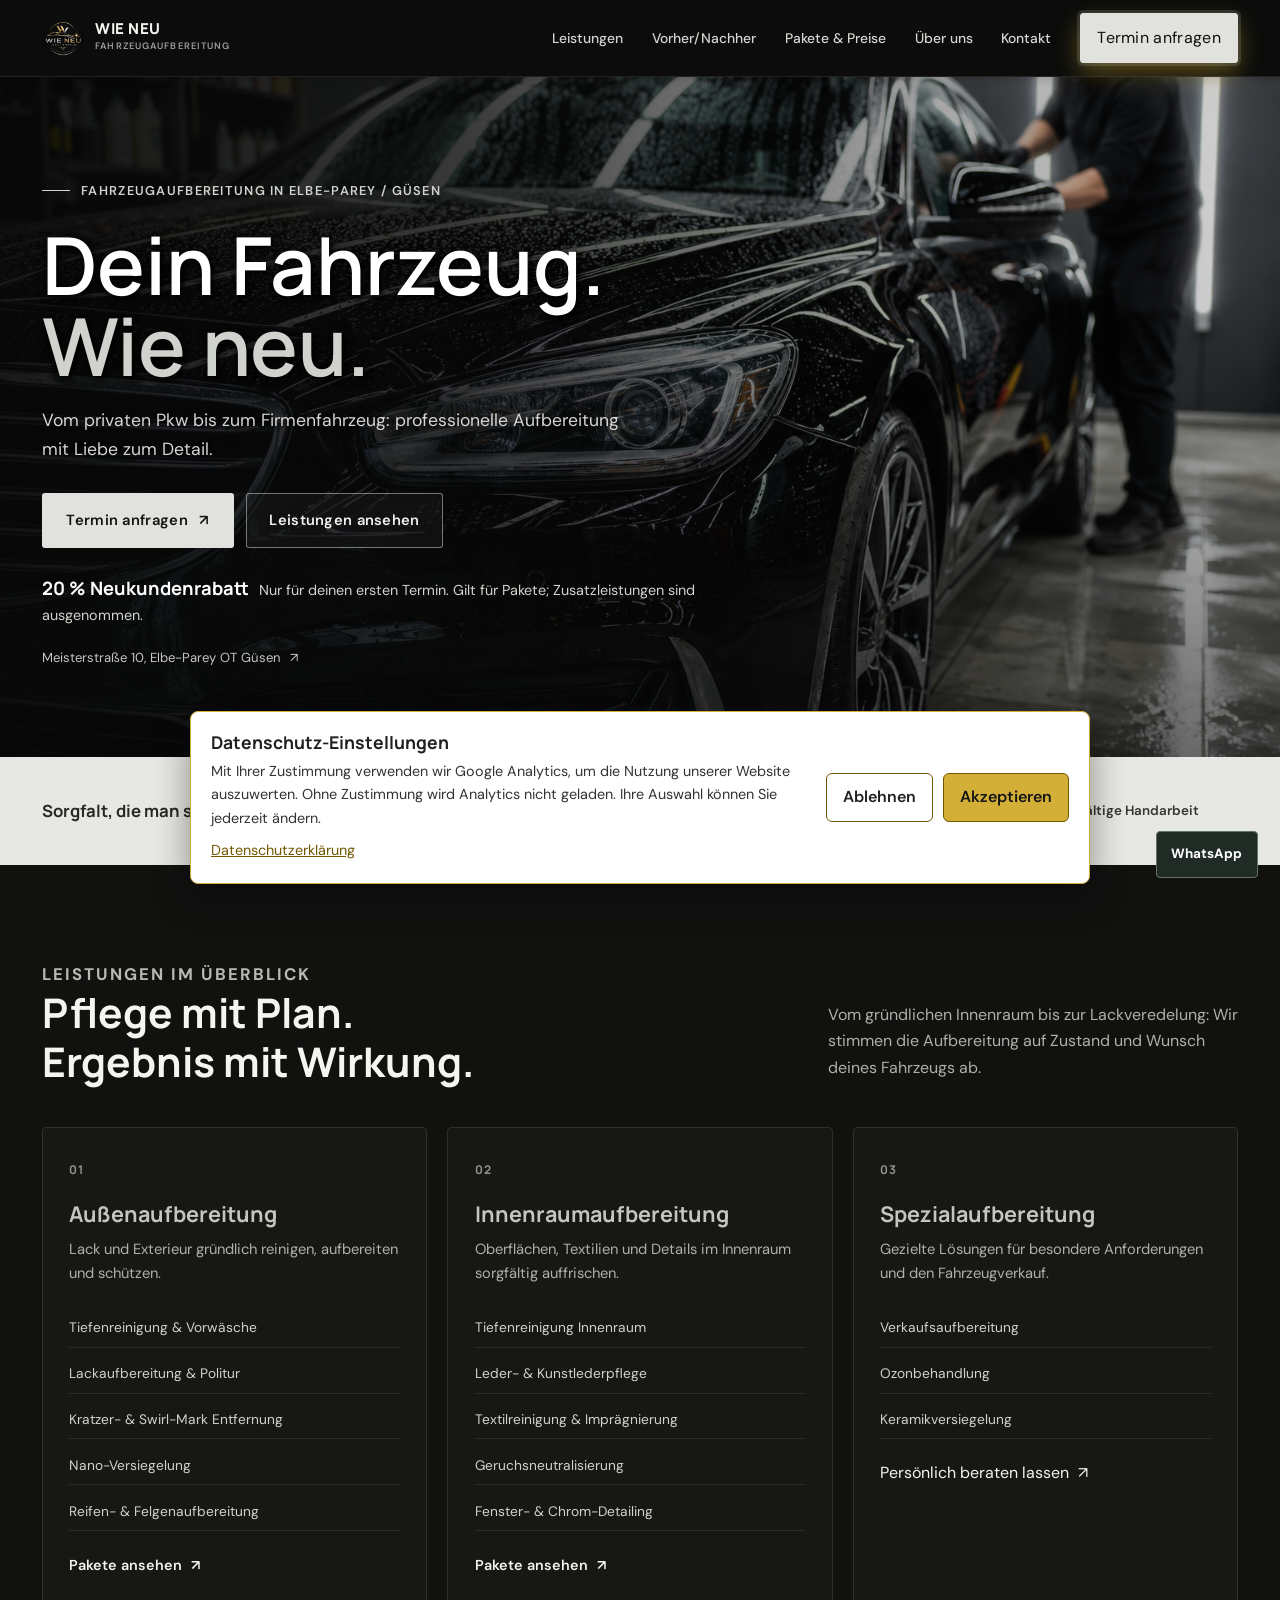
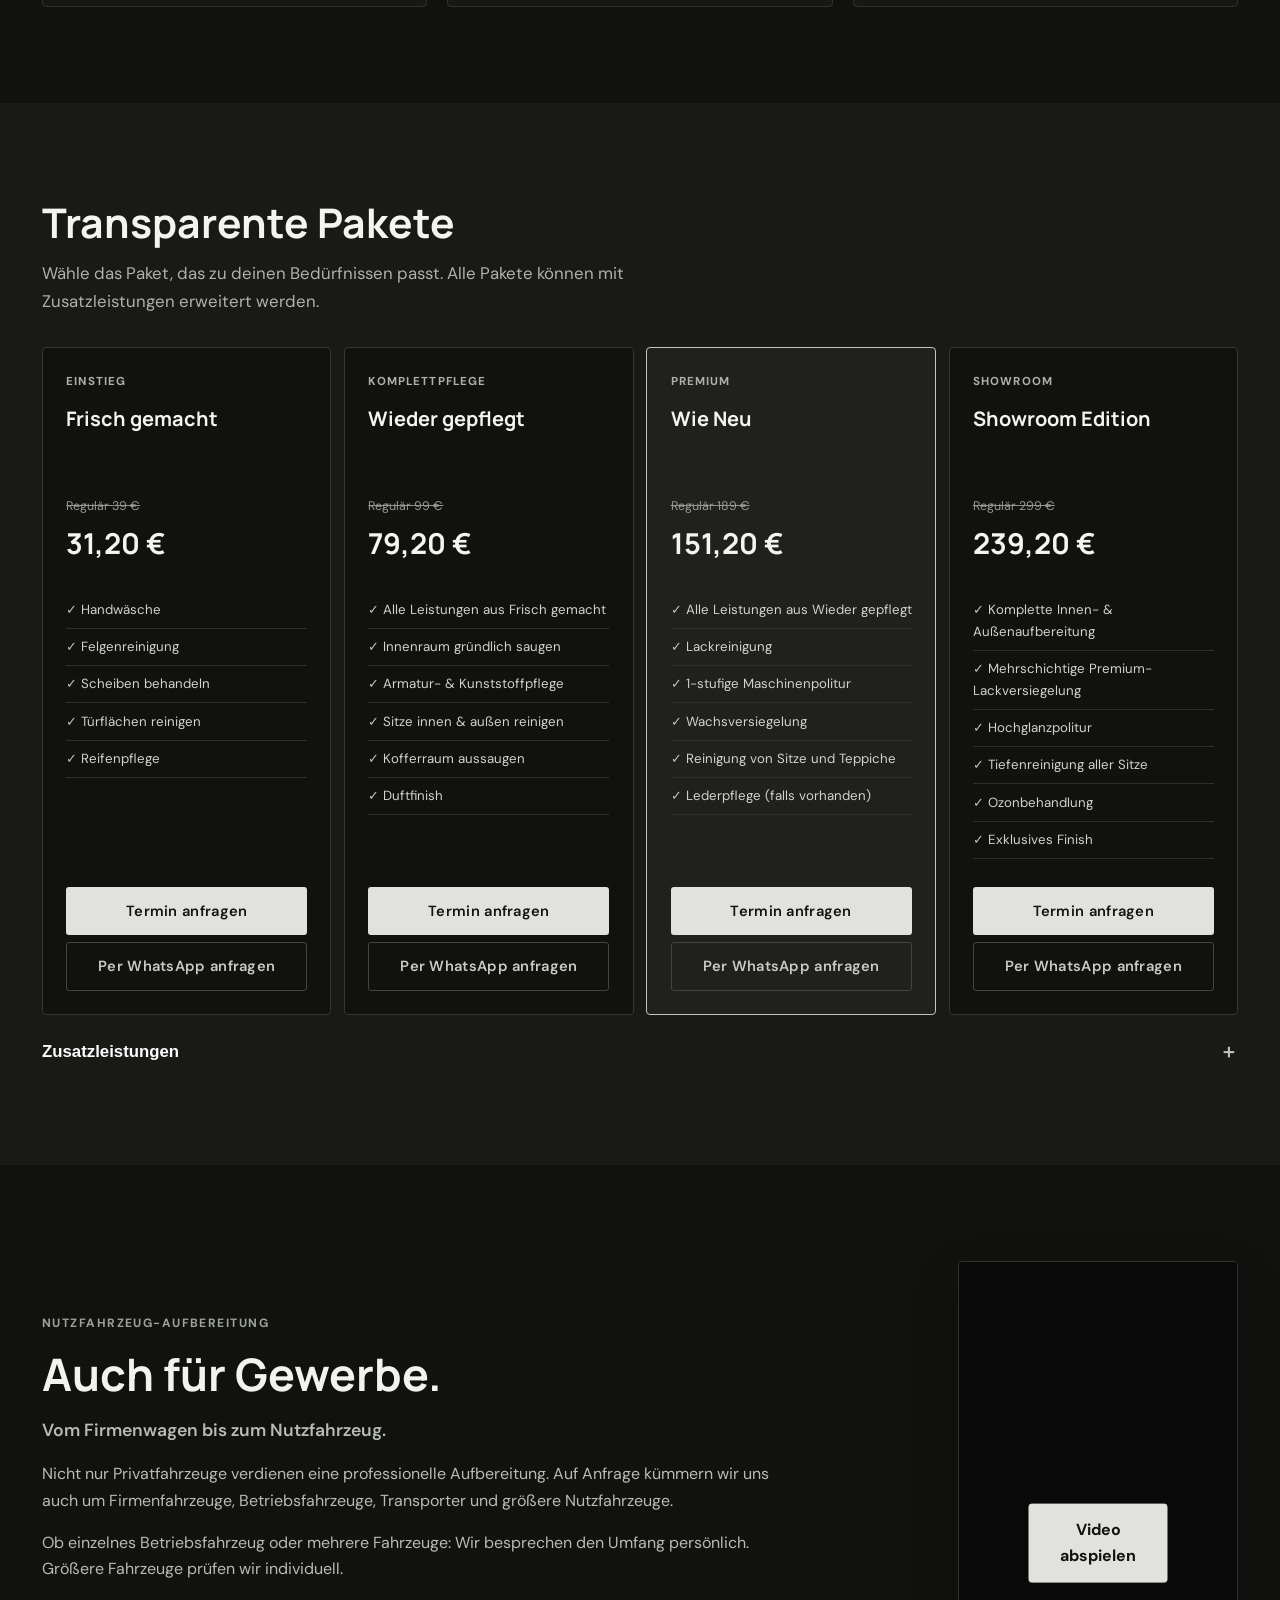
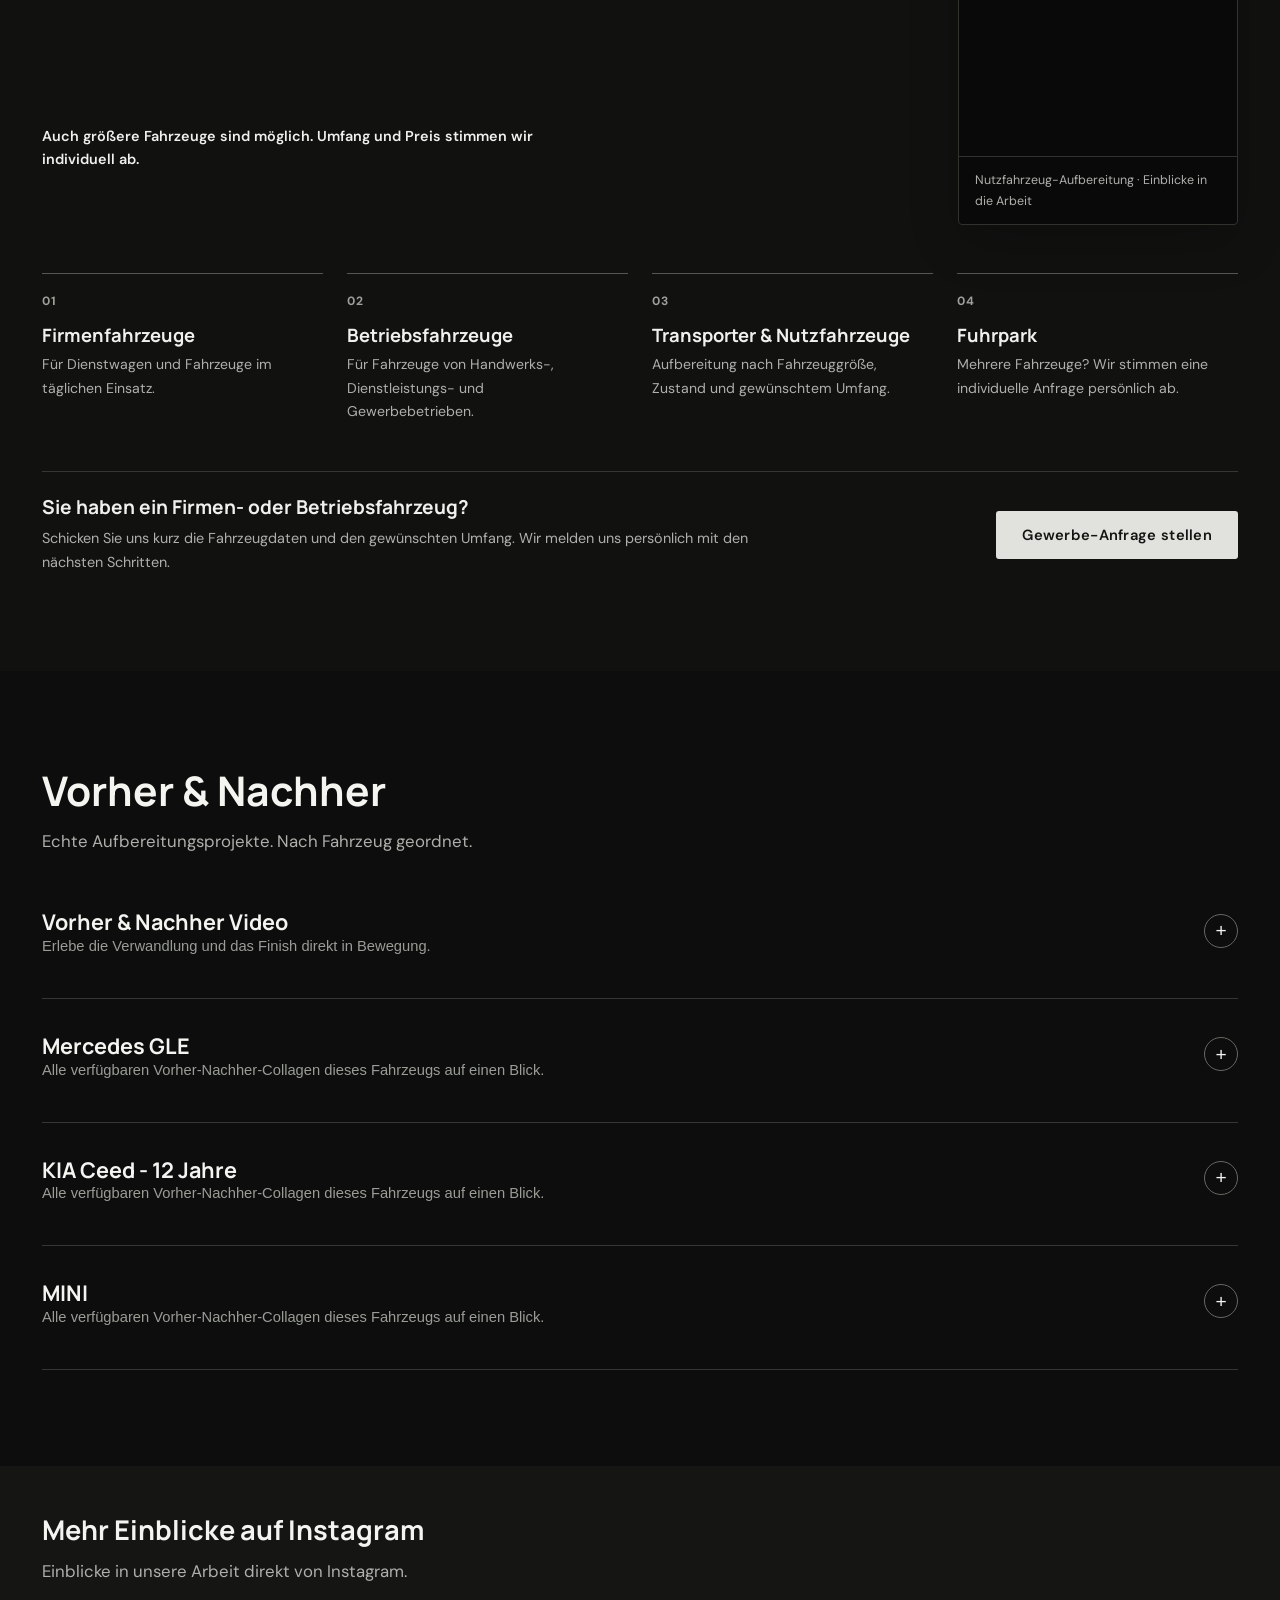
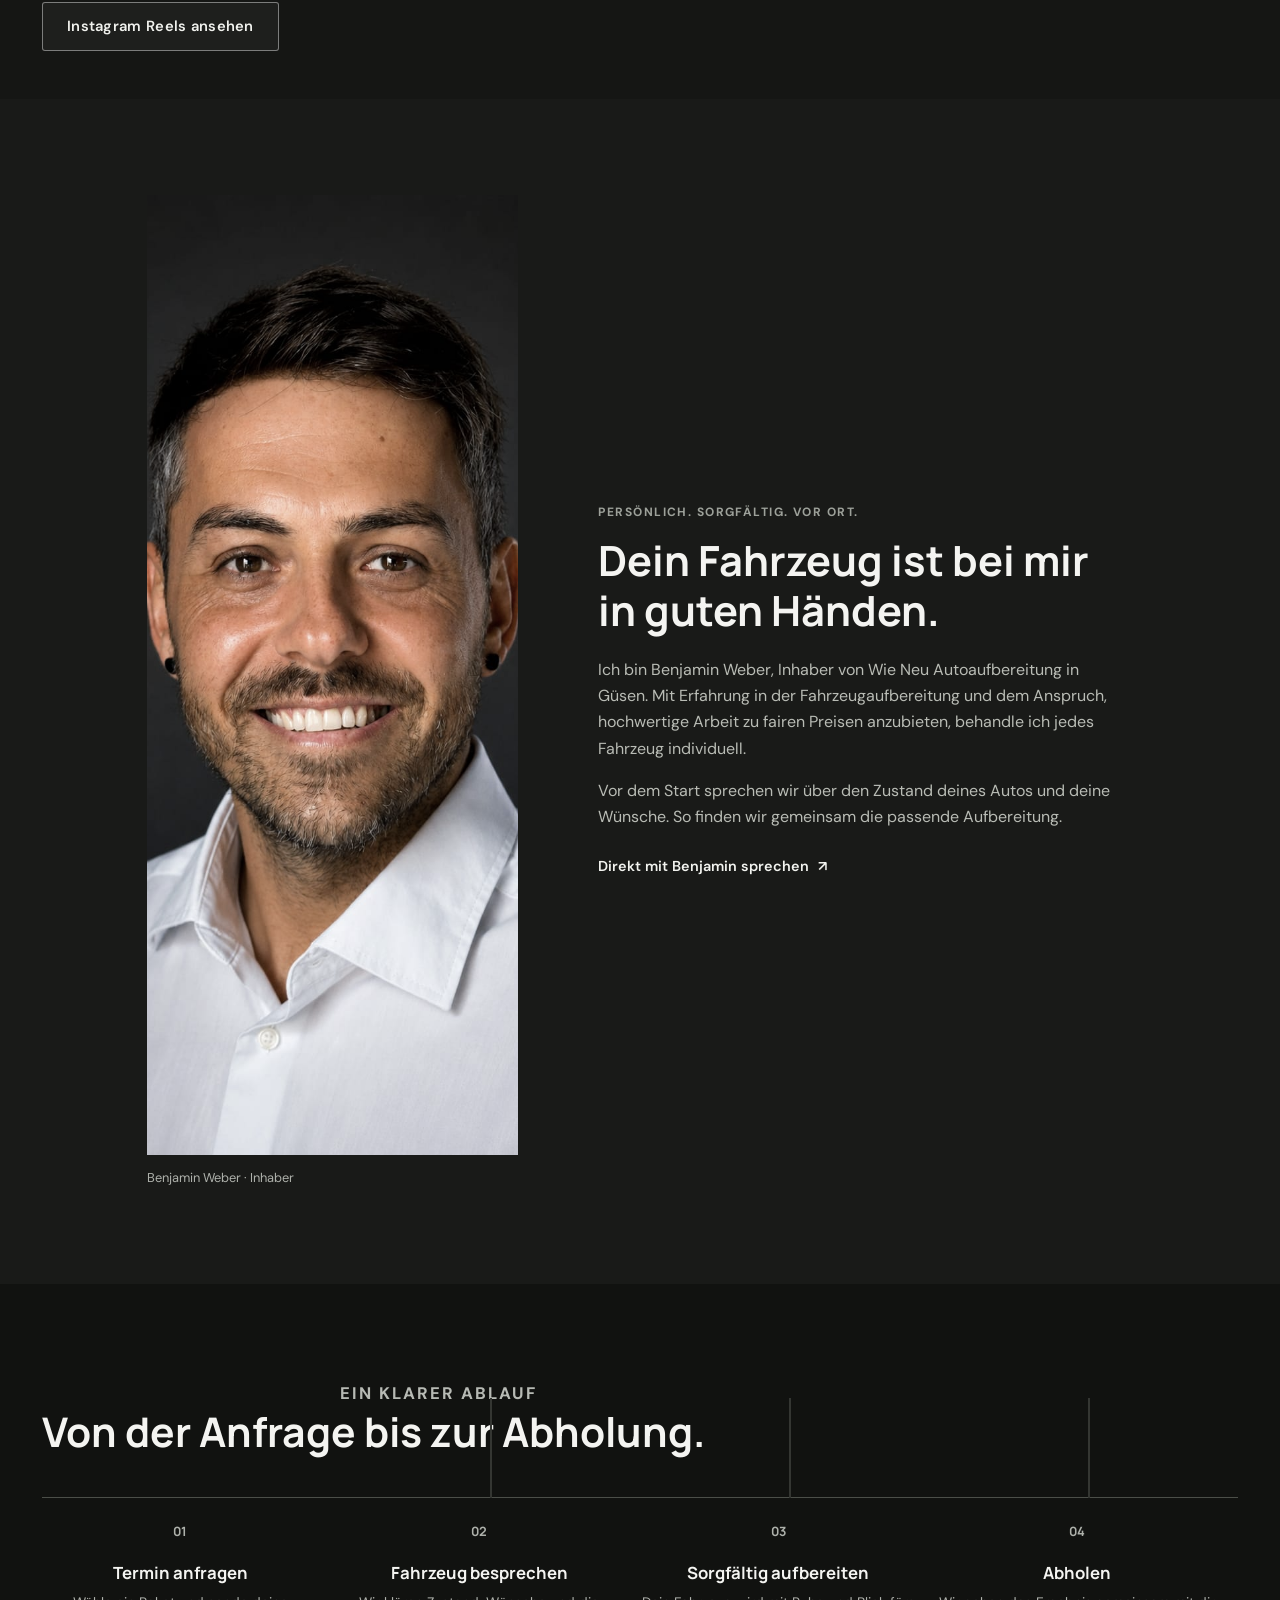
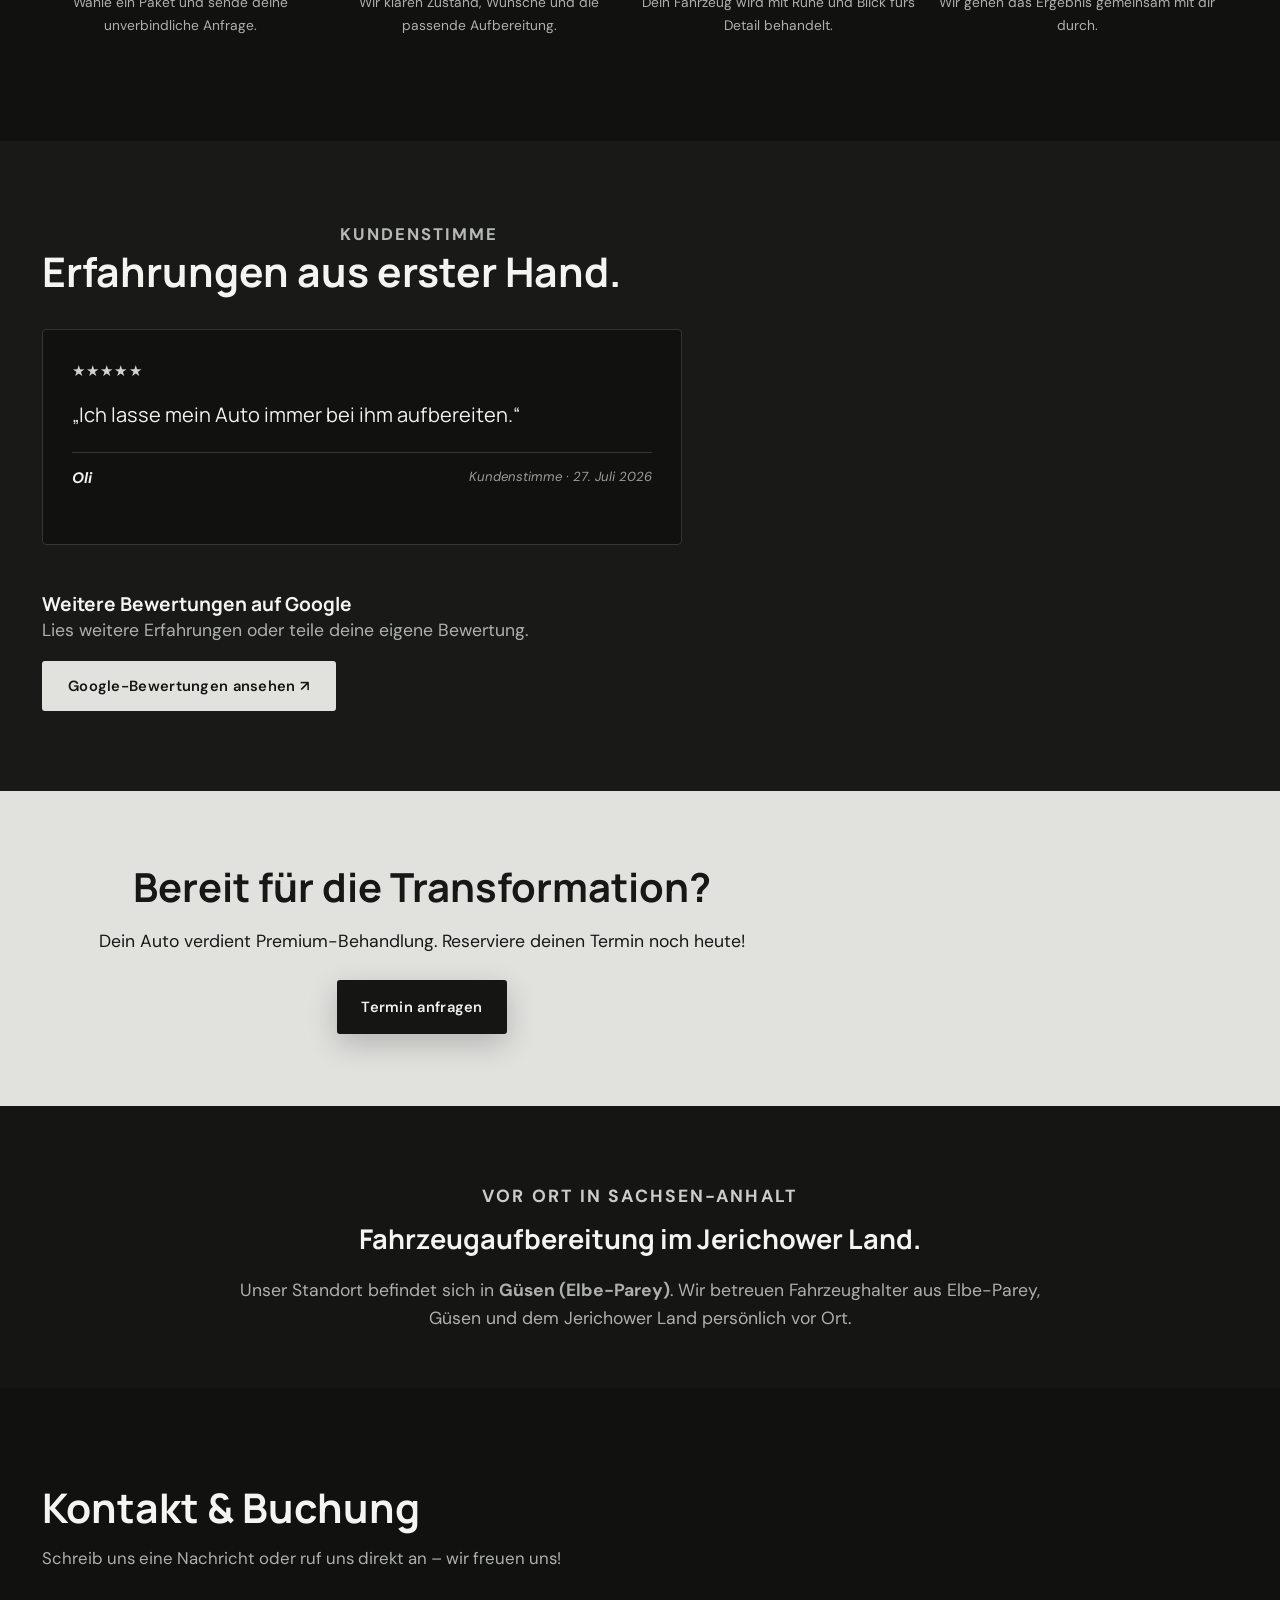
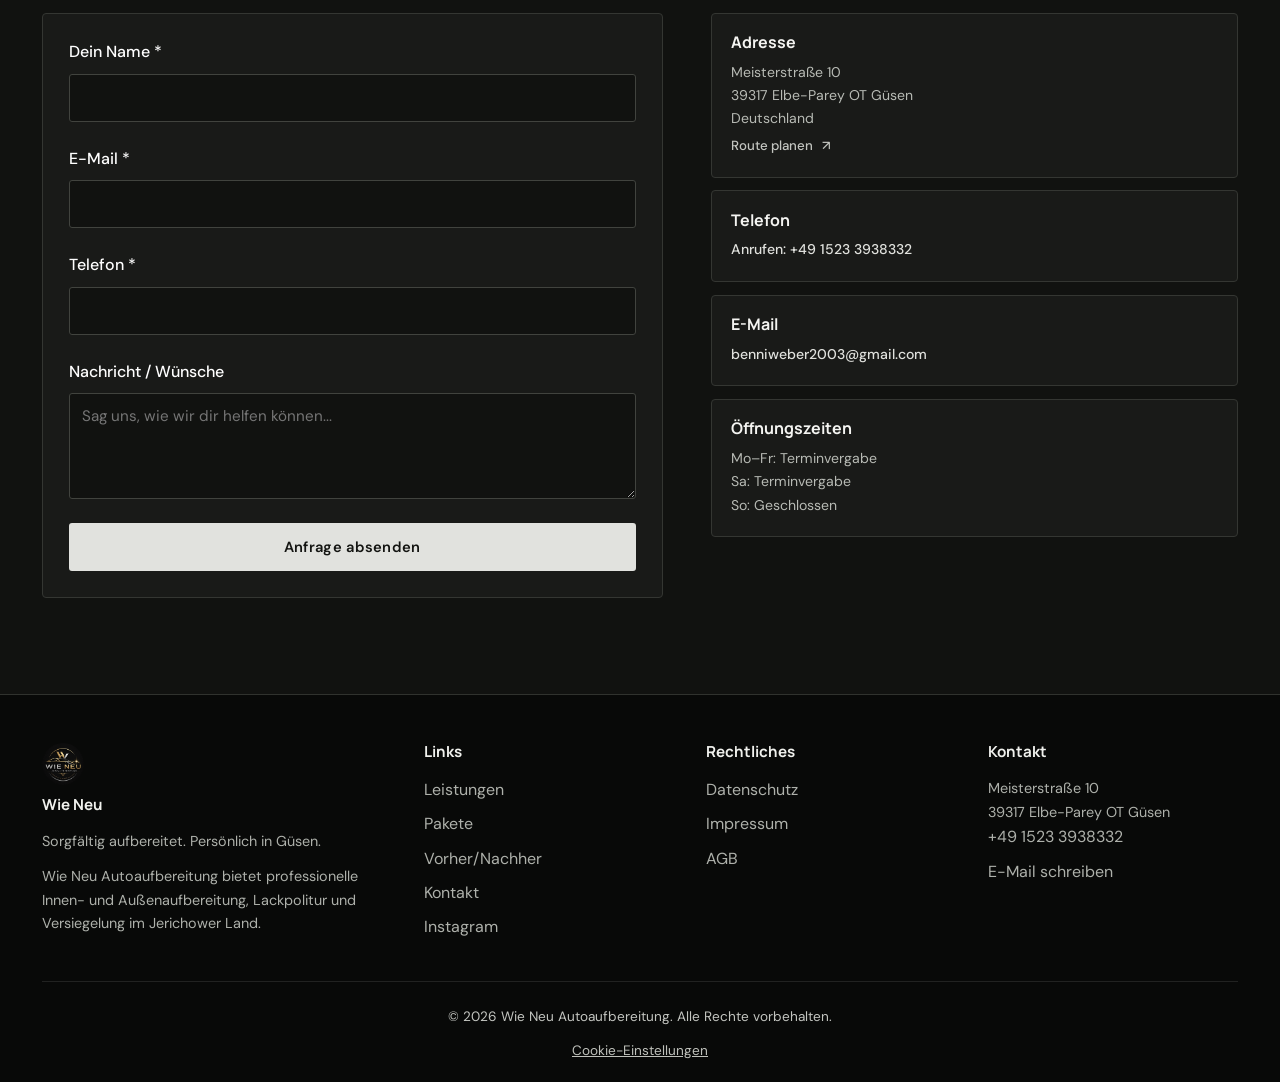
<file: index.html>
<!DOCTYPE html>
<html lang="de">
<head>
  <meta charset="utf-8" />
  <meta name="viewport" content="width=device-width, initial-scale=1" />
  <title>Autoaufbereitung Elbe-Parey & Güsen | Wie Neu</title>
  <meta name="description" content="Fahrzeugaufbereitung in Elbe-Parey OT Güsen: Innen- und Außenpflege für Pkw sowie individuelle Aufbereitung von Firmenfahrzeugen, Transportern und Nutzfahrzeugen." />
  <link rel="icon" type="image/png" sizes="1024x1024" href="/assets/logo.png" />
  <link rel="canonical" href="https://www.wieneu-aufbereitung.de/" />
  <meta property="og:title" content="Wie Neu Autoaufbereitung | Dein Fahrzeug. Wie neu." />
  <meta property="og:description" content="Premium-Fahrzeugaufbereitung in Elbe-Parey OT Güsen. Entdecke Pakete, echte Ergebnisse und vereinbare deinen Termin." />
  <meta property="og:url" content="https://www.wieneu-aufbereitung.de/" />
  <meta property="og:image" content="https://www.wieneu-aufbereitung.de/assets/hero-bg.jpg" />
  <meta name="theme-color" content="#111210" />
  <script type="application/ld+json">
    {
      "@context": "https://schema.org",
      "@type": "LocalBusiness",
      "name": "Wie Neu Autoaufbereitung",
      "url": "https://www.wieneu-aufbereitung.de/",
      "image": "https://www.wieneu-aufbereitung.de/assets/hero-bg.jpg",
      "email": "benniweber2003@gmail.com",
      "telephone": "+49 1523 3938332",
      "sameAs": ["https://www.instagram.com/autoaufbereitung_wie_neu/"],
      "address": {
        "@type": "PostalAddress",
        "streetAddress": "Meisterstraße 10",
        "postalCode": "39317",
        "addressLocality": "Elbe-Parey OT Güsen",
        "addressCountry": "DE"
      },
      "areaServed": ["Elbe-Parey", "Güsen", "Jerichower Land"]
    }
  </script>
  <link rel="preconnect" href="https://fonts.googleapis.com">
  <link rel="preconnect" href="https://fonts.gstatic.com" crossorigin>
  <link href="https://fonts.googleapis.com/css2?family=DM+Sans:wght@400;500;600;700&family=Manrope:wght@400;500;600;700;800&display=swap" rel="stylesheet">
  <link rel="preload" as="image" href="assets/hero-bg.jpg" fetchpriority="high">
  <link rel="stylesheet" href="css/styles.css?v=2026100210">
</head>
<body>
  <header class="site-header" id="header">
    <div class="container header-inner">
      <a class="brand" href="#">
        <img src="assets/logo.png" alt="Wie Neu Autoaufbereitung" class="logo">
        <span class="brand-text"><strong>WIE NEU</strong><small>FAHRZEUGAUFBEREITUNG</small></span>
      </a>
      <button class="nav-toggle" id="navToggle" aria-label="Menü öffnen" aria-expanded="false"><span></span><span></span></button>
      <nav class="site-nav" id="siteNav">
        <ul>
          <li><a href="#services">Leistungen</a></li>
          <li><a href="#gallery">Vorher/Nachher</a></li>
          <li><a href="#packages">Pakete & Preise</a></li>
          <li><a href="#team">Über uns</a></li>
          <li><a href="#contact">Kontakt</a></li>
          <li><button class="btn btn-primary nav-cta" data-modal="bookingModal">Termin anfragen</button></li>
        </ul>
      </nav>
    </div>
  </header>

  <main>
    <section class="hero" id="hero">
      <div class="hero-shade" aria-hidden="true"></div>
      <div class="container hero-container">
        <div class="hero-content">
          <p class="hero-kicker"><span></span> Fahrzeugaufbereitung in Elbe-Parey / Güsen</p>
          <h1 class="hero-title">Dein Fahrzeug.<br><em>Wie neu.</em></h1>
          <p class="hero-subtitle">Vom privaten Pkw bis zum Firmenfahrzeug: professionelle Aufbereitung mit Liebe zum Detail.</p>
          <div class="hero-ctas">
            <button class="btn btn-primary btn-large" data-modal="bookingModal">Termin anfragen <span aria-hidden="true">↗</span></button>
            <a class="btn btn-outline btn-large" href="#services">Leistungen ansehen</a>
          </div>
          <p class="hero-offer"><strong>20 % Neukundenrabatt</strong> Nur für deinen ersten Termin. Gilt für Pakete; Zusatzleistungen sind ausgenommen.</p>
          <a class="hero-location" href="https://maps.google.com/?q=Meisterstra%C3%9Fe+10%2C+39317+Elbe-Parey+OT+G%C3%BCsen" target="_blank" rel="noopener noreferrer">Meisterstraße 10, Elbe-Parey OT Güsen <span aria-hidden="true">↗</span></a>
        </div>
      </div>
    </section>

    <section class="why-section" id="why">
      <div class="container trust-strip">
        <p class="trust-intro">Sorgfalt, die man sieht.</p>
        <div class="trust-item"><span>01</span><strong>Premium-Qualität</strong></div>
        <div class="trust-item"><span>02</span><strong>Persönliche Beratung</strong></div>
        <div class="trust-item"><span>03</span><strong>Transparente Preise</strong></div>
        <div class="trust-item"><span>04</span><strong>Sorgfältige Handarbeit</strong></div>
      </div>
    </section>

    <section class="services-section" id="services">
      <div class="container">
        <div class="section-heading-row">
          <div class="section-header">
            <p class="eyebrow">Leistungen im Überblick</p>
            <h2>Pflege mit Plan.<br>Ergebnis mit Wirkung.</h2>
          </div>
          <p class="section-intro">Vom gründlichen Innenraum bis zur Lackveredelung: Wir stimmen die Aufbereitung auf Zustand und Wunsch deines Fahrzeugs ab.</p>
        </div>
        <div class="services-grid">
          <article class="service-card">
            <div class="service-copy">
              <span class="service-index">01</span>
              <h3>Außenaufbereitung</h3>
              <p>Lack und Exterieur gründlich reinigen, aufbereiten und schützen.</p>
              <ul class="service-list">
                <li>Tiefenreinigung & Vorwäsche</li>
                <li>Lackaufbereitung & Politur</li>
                <li>Kratzer- & Swirl-Mark Entfernung</li>
                <li>Nano-Versiegelung</li>
                <li>Reifen- & Felgenaufbereitung</li>
              </ul>
              <a class="text-link" href="#packages">Pakete ansehen <span aria-hidden="true">↗</span></a>
            </div>
          </article>
          <article class="service-card">
            <div class="service-copy">
              <span class="service-index">02</span>
              <h3>Innenraumaufbereitung</h3>
              <p>Oberflächen, Textilien und Details im Innenraum sorgfältig auffrischen.</p>
              <ul class="service-list">
                <li>Tiefenreinigung Innenraum</li>
                <li>Leder- & Kunstlederpflege</li>
                <li>Textilreinigung & Imprägnierung</li>
                <li>Geruchsneutralisierung</li>
                <li>Fenster- & Chrom-Detailing</li>
              </ul>
              <a class="text-link" href="#packages">Pakete ansehen <span aria-hidden="true">↗</span></a>
            </div>
          </article>
          <article class="service-card">
            <div class="service-copy">
              <span class="service-index">03</span>
              <h3>Spezialaufbereitung</h3>
              <p>Gezielte Lösungen für besondere Anforderungen und den Fahrzeugverkauf.</p>
              <ul class="service-list">
                <li>Verkaufsaufbereitung</li>
                <li>Ozonbehandlung</li>
                <li>Keramikversiegelung</li>
              </ul>
              <button class="text-link text-button" type="button" data-modal="bookingModal">Persönlich beraten lassen <span aria-hidden="true">↗</span></button>
            </div>
          </article>
        </div>
      </div>
    </section>

    <section class="team-section" id="team">
      <div class="container">
        <div class="owner-portrait">
          <img src="assets/Benni.webp" alt="Benjamin Weber, Inhaber von Wie Neu Autoaufbereitung" loading="lazy" width="720" height="960">
          <span>Benjamin Weber · Inhaber</span>
        </div>
        <div class="owner-copy">
          <p class="eyebrow">Persönlich. Sorgfältig. Vor Ort.</p>
          <h2>Dein Fahrzeug ist bei mir in guten Händen.</h2>
          <p>Ich bin Benjamin Weber, Inhaber von Wie Neu Autoaufbereitung in Güsen. Mit Erfahrung in der Fahrzeugaufbereitung und dem Anspruch, hochwertige Arbeit zu fairen Preisen anzubieten, behandle ich jedes Fahrzeug individuell.</p>
          <p>Vor dem Start sprechen wir über den Zustand deines Autos und deine Wünsche. So finden wir gemeinsam die passende Aufbereitung.</p>
          <a class="text-link" href="tel:+4915233938332">Direkt mit Benjamin sprechen <span aria-hidden="true">↗</span></a>
        </div>
      </div>
    </section>

    <!-- PACKAGES SECTION -->
    <section class="packages-section" id="packages">
      <div class="container">
        <div class="section-header">
          <h2>Transparente Pakete</h2>
          <p>Wähle das Paket, das zu deinen Bedürfnissen passt. Alle Pakete können mit Zusatzleistungen erweitert werden.</p>
        </div>
        <div class="packages-grid">
          <div class="package-card" data-package="fresh">
            <div class="package-label">Einstieg</div>
            <h3>Frisch gemacht</h3>
            <div class="package-price">
              <div class="price-original">Regulär <span data-original-package-price="fresh"></span></div>
              <span class="price" data-package-price="fresh"></span>
            </div>
            <ul class="package-features">
              <li>✓ Handwäsche</li>
              <li>✓ Felgenreinigung</li>
              <li>✓ Scheiben behandeln</li>
              <li>✓ Türflächen reinigen</li>
              <li>✓ Reifenpflege</li>
            </ul>
            <button class="btn btn-primary" data-modal="bookingModal" data-select-package="fresh">Termin anfragen</button>
            <a class="btn btn-whatsapp" href="#" data-whatsapp-package="fresh">Per WhatsApp anfragen</a>
          </div>
          <div class="package-card" data-package="care">
            <div class="package-label">Komplettpflege</div>
            <h3>Wieder gepflegt</h3>
            <div class="package-price">
              <div class="price-original">Regulär <span data-original-package-price="care"></span></div>
              <span class="price" data-package-price="care"></span>
            </div>
            <ul class="package-features">
              <li>✓ Alle Leistungen aus Frisch gemacht</li>
              <li>✓ Innenraum gründlich saugen</li>
              <li>✓ Armatur- & Kunststoffpflege</li>
              <li>✓ Sitze innen & außen reinigen</li>
              <li>✓ Kofferraum aussaugen</li>
              <li>✓ Duftfinish</li>
            </ul>
            <button class="btn btn-primary" data-modal="bookingModal" data-select-package="care">Termin anfragen</button>
            <a class="btn btn-whatsapp" href="#" data-whatsapp-package="care">Per WhatsApp anfragen</a>
          </div>
          <div class="package-card featured" data-package="wikeneu">
            <div class="package-label">Premium</div>
            <h3>Wie Neu</h3>
            <div class="package-price">
              <div class="price-original">Regulär <span data-original-package-price="wikeneu"></span></div>
              <span class="price" data-package-price="wikeneu"></span>
            </div>
            <ul class="package-features">
              <li>✓ Alle Leistungen aus Wieder gepflegt</li>
              <li>✓ Lackreinigung</li>
              <li>✓ 1-stufige Maschinenpolitur</li>
              <li>✓ Wachsversiegelung</li>
              <li>✓ Reinigung von Sitze und Teppiche</li>
              <li>✓ Lederpflege (falls vorhanden)</li>
            </ul>
            <button class="btn btn-primary" data-modal="bookingModal" data-select-package="wikeneu">Termin anfragen</button>
            <a class="btn btn-whatsapp" href="#" data-whatsapp-package="wikeneu">Per WhatsApp anfragen</a>
          </div>
          <div class="package-card" data-package="showroom">
            <div class="package-label">Showroom</div>
            <h3>Showroom Edition</h3>
            <div class="package-price">
              <div class="price-original">Regulär <span data-original-package-price="showroom"></span></div>
              <span class="price" data-package-price="showroom"></span>
            </div>
            <ul class="package-features">
              <li>✓ Komplette Innen- & Außenaufbereitung</li>
              <li>✓ Mehrschichtige Premium-Lackversiegelung</li>
              <li>✓ Hochglanzpolitur</li>
              <li>✓ Tiefenreinigung aller Sitze</li>
              <li>✓ Ozonbehandlung</li>
              <li>✓ Exklusives Finish</li>
            </ul>
            <button class="btn btn-primary" data-modal="bookingModal" data-select-package="showroom">Termin anfragen</button>
            <a class="btn btn-whatsapp" href="#" data-whatsapp-package="showroom">Per WhatsApp anfragen</a>
          </div>
        </div>

        <!-- ADDITIONAL SERVICES -->
        <div class="additional-services">
          <button class="review-toggle services-toggle" type="button" aria-expanded="false" aria-controls="servicesPanel">
            <span>Zusatzleistungen</span>
            <span class="review-toggle-icon">＋</span>
          </button>
          <div class="review-form-panel services-panel" id="servicesPanel">
            <p class="additional-services-note">Diese Leistungen können zu jedem Paket hinzugefügt werden:</p>
            <div class="services-table-wrapper">
              <table class="services-table">
                <thead>
                  <tr>
                    <th>Zusatzleistung</th>
                    <th>Preis</th>
                  </tr>
                </thead>
                <tbody>
                  <tr>
                    <td>Tierhaarentfernung</td>
                    <td>ab <span data-extra-price="tierhaar"></span></td>
                  </tr>
                    <tr>
                      <td>Ozonbehandlung</td>
                      <td>ab <span data-extra-price="ozon"></span></td>
                  </tr>
                  <tr>
                    <td>Scheibenversiegelung</td>
                    <td>ab <span data-extra-price="scheibe"></span></td>
                  </tr>
                  <tr>
                    <td>Felgenversiegelung</td>
                    <td>ab <span data-extra-price="felge"></span></td>
                  </tr>
                  <tr>
                    <td>Insekten- & Baumharzentfernung</td>
                    <td>ab <span data-extra-price="insekt"></span></td>
                  </tr>
                  <tr>
                    <td>Keramikversiegelung</td>
                    <td>ab <span data-extra-price="keramik"></span></td>
                  </tr>
                  <tr>
                    <td>Lederreinigung & Lederpflege</td>
                    <td>ab <span data-extra-price="leder"></span></td>
                  </tr>
                  <tr>
                    <td>Kunststoff-Außenpflege</td>
                    <td>ab <span data-extra-price="kunststoff"></span></td>
                  </tr>
                </tbody>
              </table>
            </div>
          </div>
        </div>
      </div>
    </section>

    <section class="commercial-section" id="commercial">
      <div class="container">
        <div class="commercial-feature">
          <div class="commercial-copy">
            <p class="eyebrow">Nutzfahrzeug-Aufbereitung</p>
            <h2>Auch für Gewerbe.</h2>
            <p class="commercial-lede">Vom Firmenwagen bis zum Nutzfahrzeug.</p>
            <p>Nicht nur Privatfahrzeuge verdienen eine professionelle Aufbereitung. Auf Anfrage kümmern wir uns auch um Firmenfahrzeuge, Betriebsfahrzeuge, Transporter und größere Nutzfahrzeuge.</p>
            <p>Ob einzelnes Betriebsfahrzeug oder mehrere Fahrzeuge: Wir besprechen den Umfang persönlich. Größere Fahrzeuge prüfen wir individuell.</p>
          </div>
          <figure class="commercial-video-frame">
            <video class="commercial-video" id="businessVideo" playsinline muted preload="metadata" width="720" height="1280" disablepictureinpicture disableremoteplayback>
              <source src="assets/Betrieb.mp4" type="video/mp4">
              Dein Browser unterstützt dieses Video nicht.
            </video>
            <button class="commercial-video-toggle" id="businessVideoToggle" type="button" aria-controls="businessVideo" aria-label="Video abspielen">Video abspielen</button>
            <figcaption>Nutzfahrzeug-Aufbereitung · Einblicke in die Arbeit</figcaption>
          </figure>
          <p class="commercial-price">Auch größere Fahrzeuge sind möglich. Umfang und Preis stimmen wir individuell ab.</p>
        </div>
        <div class="commercial-services" aria-label="Angebot für Firmen- und Betriebsfahrzeuge">
          <article>
            <p class="eyebrow">01</p>
            <h3>Firmenfahrzeuge</h3>
            <p>Für Dienstwagen und Fahrzeuge im täglichen Einsatz.</p>
          </article>
          <article>
            <p class="eyebrow">02</p>
            <h3>Betriebsfahrzeuge</h3>
            <p>Für Fahrzeuge von Handwerks-, Dienstleistungs- und Gewerbebetrieben.</p>
          </article>
          <article>
            <p class="eyebrow">03</p>
            <h3>Transporter & Nutzfahrzeuge</h3>
            <p>Aufbereitung nach Fahrzeuggröße, Zustand und gewünschtem Umfang.</p>
          </article>
          <article>
            <p class="eyebrow">04</p>
            <h3>Fuhrpark</h3>
            <p>Mehrere Fahrzeuge? Wir stimmen eine individuelle Anfrage persönlich ab.</p>
          </article>
        </div>
        <div class="commercial-contact">
          <div>
            <h3>Sie haben ein Firmen- oder Betriebsfahrzeug?</h3>
            <p>Schicken Sie uns kurz die Fahrzeugdaten und den gewünschten Umfang. Wir melden uns persönlich mit den nächsten Schritten.</p>
          </div>
          <button class="btn btn-primary" type="button" data-modal="bookingModal" data-request-type="business">Gewerbe-Anfrage stellen</button>
        </div>
      </div>
    </section>

    <!-- PROCESS SECTION -->
    <section class="process-section">
      <div class="container">
        <div class="section-header">
          <p class="eyebrow">Ein klarer Ablauf</p>
          <h2>Von der Anfrage bis zur Abholung.</h2>
        </div>
        <div class="process-steps">
          <div class="step">
            <div class="step-number">01</div>
            <h3>Termin anfragen</h3>
            <p>Wähle ein Paket und sende deine unverbindliche Anfrage.</p>
          </div>
          <div class="step">
            <div class="step-number">02</div>
            <h3>Fahrzeug besprechen</h3>
            <p>Wir klären Zustand, Wünsche und die passende Aufbereitung.</p>
          </div>
          <div class="step">
            <div class="step-number">03</div>
            <h3>Sorgfältig aufbereiten</h3>
            <p>Dein Fahrzeug wird mit Ruhe und Blick fürs Detail behandelt.</p>
          </div>
          <div class="step">
            <div class="step-number">04</div>
            <h3>Abholen</h3>
            <p>Wir gehen das Ergebnis gemeinsam mit dir durch.</p>
          </div>
        </div>
      </div>
    </section>

    <!-- TESTIMONIALS SECTION -->
    <section class="testimonials-section">
      <div class="container">
        <div class="section-header">
          <p class="eyebrow">Kundenstimme</p>
          <h2>Erfahrungen aus erster Hand.</h2>
        </div>
        <div class="testimonials-grid" id="testimonials-grid">
          <article class="testimonial-card">
            <div class="review-stars" aria-label="5 von 5 Sternen">★★★★★</div>
            <blockquote>„Ich lasse mein Auto immer bei ihm aufbereiten.“</blockquote>
            <p class="review-attribution"><strong>Oli</strong><span>Kundenstimme · 27. Juli 2026</span></p>
          </article>
        </div>

        <!-- GOOGLE REVIEWS CTA -->
        <div class="google-reviews-cta">
          <div class="cta-content">
            <h3>Weitere Bewertungen auf Google</h3>
            <p>Lies weitere Erfahrungen oder teile deine eigene Bewertung.</p>
            <a href="https://www.google.com/maps/place/Wie+Neu+Autoaufbereitung/@52.3532918,11.9786676,17z/data=!4m8!3m7!1s0x47af4940effb05d1:0xa813f18ba90a04b7!8m2!3d52.3532886!4d11.9812425!9m1!1b1!16s%2Fg%2F11zd5_s06l?entry=ttu&g_ep=EgoyMDI2MDgxNi4wIKXMDSoASAFQAw%3D%3D" target="_blank" rel="noopener noreferrer" class="btn btn-primary">
              Google-Bewertungen ansehen <span aria-hidden="true">↗</span>
            </a>
          </div>
        </div>
      </div>
    </section>

    <!-- GALLERY SECTION -->
    <section class="gallery-section" id="gallery">
      <div class="container">
        <div class="section-header">
          <h2>Vorher & Nachher</h2>
          <p>Echte Aufbereitungsprojekte. Nach Fahrzeug geordnet.</p>
        </div>
        <div class="car-showcase-list" aria-label="Fahrzeug Referenzen">
          <article class="car-showcase" data-car="video-showcase">
            <button class="car-showcase-toggle" type="button" aria-expanded="false" aria-controls="carPanelVideo">
              <span class="car-showcase-toggle-text">
                <strong>Vorher & Nachher Video</strong>
                <small>Erlebe die Verwandlung und das Finish direkt in Bewegung.</small>
              </span>
              <span class="car-showcase-toggle-icon" aria-hidden="true">+</span>
            </button>
            <div class="car-showcase-panel" id="carPanelVideo">
              <div class="car-showcase-grid car-showcase-grid-video">
                <figure class="car-shot">
                  <div class="gallery-visual">
                    <video class="gallery-photo gallery-video" controls playsinline preload="metadata" poster="assets/hero-bg.jpg">
                      <source src="assets/Video1.mp4" type="video/mp4">
                      Dein Browser unterstützt dieses Video nicht.
                    </video>
                  </div>
                  <figcaption class="gallery-caption">
                    <h3>Ergebnis im Video</h3>
                    <p>Direkter Vorher- und Nachher-Effekt der professionellen Aufbereitung.</p>
                  </figcaption>
                </figure>
              </div>
            </div>
          </article>

          <article class="car-showcase" data-car="mercedes">
            <button class="car-showcase-toggle" type="button" aria-expanded="false" aria-controls="carPanelMercedes">
              <span class="car-showcase-toggle-text">
                <strong>Mercedes GLE</strong>
                <small>Alle verfügbaren Vorher-Nachher-Collagen dieses Fahrzeugs auf einen Blick.</small>
              </span>
              <span class="car-showcase-toggle-icon" aria-hidden="true">+</span>
            </button>
            <div class="car-showcase-panel" id="carPanelMercedes">
            <div class="car-showcase-grid">
              <figure class="car-shot">
              <div class="gallery-visual">
                <img class="gallery-photo" src="assets/Mercedes%20(1).jpg" alt="Mercedes Vorher und Nachher Collage 1" loading="lazy">
              </div>
              <figcaption class="gallery-caption">
                <h3>Hinten</h3>
                <p>Direkter Vergleich vor und nach der Aufbereitung.</p>
              </figcaption>
              </figure>

              <figure class="car-shot">
              <div class="gallery-visual">
                <img class="gallery-photo" src="assets/Mercedes%20(2).jpg" alt="Mercedes Vorher und Nachher Collage 2" loading="lazy">
              </div>
              <figcaption class="gallery-caption">
                <h3>Vorne</h3>
                <p>Direkter Vergleich vor und nach der Aufbereitung.</p>
              </figcaption>
              </figure>

              <figure class="car-shot">
              <div class="gallery-visual">
                <img class="gallery-photo" src="assets/Mercedes%20(3).jpg" alt="Mercedes Vorher und Nachher Collage 3" loading="lazy">
              </div>
              <figcaption class="gallery-caption">
                <h3>Textil</h3>
                <p>Direkter Vergleich vor und nach der Aufbereitung.</p>
              </figcaption>
              </figure>

              <figure class="car-shot">
              <div class="gallery-visual">
                <img class="gallery-photo" src="assets/Mercedes%20(4).jpg" alt="Mercedes Vorher und Nachher Collage 4" loading="lazy">
              </div>
              <figcaption class="gallery-caption">
                <h3>Rückbank</h3>
                <p>Direkter Vergleich vor und nach der Aufbereitung.</p>
              </figcaption>
              </figure>

              <figure class="car-shot">
              <div class="gallery-visual">
                <img class="gallery-photo" src="assets/Mercedes%20(5).jpg" alt="Mercedes Vorher und Nachher Collage 5" loading="lazy">
              </div>
              <figcaption class="gallery-caption">
                <h3>Fahrerseite</h3>
                <p>Direkter Vergleich vor und nach der Aufbereitung.</p>
              </figcaption>
              </figure>

              <figure class="car-shot">
              <div class="gallery-visual">
                <img class="gallery-photo" src="assets/Mercedes%20(6).jpg" alt="Mercedes Vorher und Nachher Collage 6" loading="lazy">
              </div>
              <figcaption class="gallery-caption">
                <h3>Kofferraum</h3>
                <p>Direkter Vergleich vor und nach der Aufbereitung.</p>
              </figcaption>
              </figure>
            </div>
            </div>
          </article>

          <article class="car-showcase" data-car="kia-ceed">
            <button class="car-showcase-toggle" type="button" aria-expanded="false" aria-controls="carPanelKiaCeed">
              <span class="car-showcase-toggle-text">
                <strong>KIA Ceed - 12 Jahre</strong>
                <small>Alle verfügbaren Vorher-Nachher-Collagen dieses Fahrzeugs auf einen Blick.</small>
              </span>
              <span class="car-showcase-toggle-icon" aria-hidden="true">+</span>
            </button>
            <div class="car-showcase-panel" id="carPanelKiaCeed">
            <div class="car-showcase-grid">
              <figure class="car-shot">
              <div class="gallery-visual">
                <img class="gallery-photo" src="assets/FOTO%201.webp" alt="KIA Ceed Vorher und Nachher Collage 1" loading="lazy">
              </div>
              <figcaption class="gallery-caption">
                <h3>Kofferraum</h3>
                <p>Direkter Vergleich vor und nach der Aufbereitung.</p>
              </figcaption>
              </figure>

              <figure class="car-shot">
              <div class="gallery-visual">
                <img class="gallery-photo" src="assets/FOTO%202.webp" alt="KIA Ceed Vorher und Nachher Collage 2" loading="lazy">
              </div>
              <figcaption class="gallery-caption">
                <h3>Textil</h3>
                <p>Sichtbarer Glanz und deutlich aufgefrischte Oberflächen.</p>
              </figcaption>
              </figure>

              <figure class="car-shot">
              <div class="gallery-visual">
                <img class="gallery-photo" src="assets/FOTO%203.webp" alt="KIA Ceed Vorher und Nachher Collage 3" loading="lazy">
              </div>
              <figcaption class="gallery-caption">
                <h3>Front</h3>
                <p>Vorher-Nachher in einer Aufnahme für den klaren Effektvergleich.</p>
              </figcaption>
              </figure>

              <figure class="car-shot">
              <div class="gallery-visual">
                <img class="gallery-photo" src="assets/FOTO%204.webp" alt="KIA Ceed Vorher und Nachher Collage 4" loading="lazy">
              </div>
              <figcaption class="gallery-caption">
                <h3>Fahrerseite</h3>
                <p>Ein weiteres Beispiel für professionelle Aufbereitung mit Premium-Finish.</p>
              </figcaption>
              </figure>
            </div>
            </div>
          </article>

          <article class="car-showcase" data-car="mini">
            <button class="car-showcase-toggle" type="button" aria-expanded="false" aria-controls="carPanelMini">
              <span class="car-showcase-toggle-text">
                <strong>MINI</strong>
                <small>Alle verfügbaren Vorher-Nachher-Collagen dieses Fahrzeugs auf einen Blick.</small>
              </span>
              <span class="car-showcase-toggle-icon" aria-hidden="true">+</span>
            </button>
            <div class="car-showcase-panel" id="carPanelMini">
            <div class="car-showcase-grid">
              <figure class="car-shot">
              <div class="gallery-visual">
                <img class="gallery-photo" src="assets/MINI%20(1).png" alt="MINI Vorher und Nachher Collage 1" loading="lazy">
              </div>
              <figcaption class="gallery-caption">
                <h3>Front</h3>
                <p>Direkter Vergleich vor und nach der Aufbereitung.</p>
              </figcaption>
              </figure>

              <figure class="car-shot">
              <div class="gallery-visual">
                <img class="gallery-photo" src="assets/MINI%20(2).png" alt="MINI Vorher und Nachher Collage 2" loading="lazy">
              </div>
              <figcaption class="gallery-caption">
                <h3>Seite</h3>
                <p>Direkter Vergleich vor und nach der Aufbereitung.</p>
              </figcaption>
              </figure>

              <figure class="car-shot">
              <div class="gallery-visual">
                <img class="gallery-photo" src="assets/MINI%20(3).png" alt="MINI Vorher und Nachher Collage 3" loading="lazy">
              </div>
              <figcaption class="gallery-caption">
                <h3>Heck</h3>
                <p>Direkter Vergleich vor und nach der Aufbereitung.</p>
              </figcaption>
              </figure>

              <figure class="car-shot">
              <div class="gallery-visual">
                <img class="gallery-photo" src="assets/MINI%20(4).png" alt="MINI Vorher und Nachher Collage 4" loading="lazy">
              </div>
              <figcaption class="gallery-caption">
                <h3>Innenraum</h3>
                <p>Direkter Vergleich vor und nach der Aufbereitung.</p>
              </figcaption>
              </figure>

              <figure class="car-shot">
              <div class="gallery-visual">
                <img class="gallery-photo" src="assets/MINI%20(5).png" alt="MINI Vorher und Nachher Collage 5" loading="lazy">
              </div>
              <figcaption class="gallery-caption">
                <h3>Innenraum</h3>
                <p>Direkter Vergleich vor und nach der Aufbereitung.</p>
              </figcaption>
              </figure>

              <figure class="car-shot">
              <div class="gallery-visual">
                <img class="gallery-photo" src="assets/MINI%20(6).png" alt="MINI Vorher und Nachher Collage 6" loading="lazy">
              </div>
              <figcaption class="gallery-caption">
                <h3>Rückfahrerseite</h3>
                <p>Direkter Vergleich vor und nach der Aufbereitung.</p>
              </figcaption>
              </figure>

              <figure class="car-shot">
              <div class="gallery-visual">
                <img class="gallery-photo" src="assets/MINI%20(7).png" alt="MINI Vorher und Nachher Collage 7" loading="lazy">
              </div>
              <figcaption class="gallery-caption">
                <h3>Detailing</h3>
                <p>Direkter Vergleich vor und nach der Aufbereitung.</p>
              </figcaption>
              </figure>

              <figure class="car-shot">
              <div class="gallery-visual">
                <img class="gallery-photo" src="assets/MINI%20(8).png" alt="MINI Vorher und Nachher Collage 8" loading="lazy">
              </div>
              <figcaption class="gallery-caption">
                <h3>Kofferraum</h3>
                <p>Direkter Vergleich vor und nach der Aufbereitung.</p>
              </figcaption>
              </figure>
            </div>
            </div>
          </article>
        </div>
      </div>
    </section>

    <section class="instagram-reels-section" id="instagram-reels">
      <div class="container">
        <div class="section-header">
          <h2>Mehr Einblicke auf Instagram</h2>
          <p>Einblicke in unsere Arbeit direkt von Instagram.</p>
        </div>
        <div class="instagram-reels-action">
          <a class="btn btn-outline" href="https://www.instagram.com/autoaufbereitung_wie_neu/reels/" target="_blank" rel="noopener noreferrer">Instagram Reels ansehen</a>
        </div>
      </div>
    </section>

    <!-- CTA SECTION -->
    <section class="cta-section">
      <div class="container">
        <div class="cta-content">
          <h2>Bereit für die Transformation?</h2>
          <p>Dein Auto verdient Premium-Behandlung. Reserviere deinen Termin noch heute!</p>
          <button class="btn btn-primary btn-large" data-modal="bookingModal">Termin anfragen</button>
        </div>
      </div>
    </section>

    <!-- CONTACT SECTION -->
     <section id="einzugsgebiet" class="coverage-section">
    <div class="coverage-inner">
        <p class="eyebrow">Vor Ort in Sachsen-Anhalt</p>
        <h2>Fahrzeugaufbereitung im Jerichower Land.</h2>
        <p>
            Unser Standort befindet sich in <strong>Güsen (Elbe-Parey)</strong>. Wir betreuen Fahrzeughalter aus Elbe-Parey, Güsen und dem Jerichower Land persönlich vor Ort.
        </p>
    </div>
</section>

    <section class="contact-section" id="contact">
      <div class="container">
        <div class="section-header">
          <h2>Kontakt & Buchung</h2>
          <p>Schreib uns eine Nachricht oder ruf uns direkt an – wir freuen uns!</p>
        </div>
        <div class="contact-grid">
          <div class="contact-form-wrapper">
            <form id="contactForm" class="contact-form">
              <div class="form-group">
                <label for="name">Dein Name *</label>
                <input type="text" id="name" name="name" required>
              </div>
              <div class="form-group">
                <label for="email">E-Mail *</label>
                <input type="email" id="email" name="email" required>
              </div>
              <div class="form-group">
                <label for="phone">Telefon *</label>
                <input type="tel" id="phone" name="phone" required>
              </div>
              <div class="form-group">
                <label for="message">Nachricht / Wünsche</label>
                <textarea id="message" name="message" rows="4" placeholder="Sag uns, wie wir dir helfen können..."></textarea>
              </div>
              <button type="submit" class="btn btn-primary">Anfrage absenden</button>
            </form>
          </div>
          <div class="contact-info">
            <div class="contact-block">
              <h3>Adresse</h3>
              <p>Meisterstraße 10<br>39317 Elbe-Parey OT Güsen<br>Deutschland</p>
              <a class="text-link" href="https://maps.google.com/?q=Meisterstra%C3%9Fe+10%2C+39317+Elbe-Parey+OT+G%C3%BCsen" target="_blank" rel="noopener noreferrer">Route planen <span aria-hidden="true">↗</span></a>
            </div>
            <div class="contact-block">
              <h3>Telefon</h3>
              <p><a href="tel:+4915233938332">Anrufen: +49 1523 3938332</a></p>
            </div>
            <div class="contact-block">
              <h3>E-Mail</h3>
              <p><a href="mailto:benniweber2003@gmail.com">benniweber2003@gmail.com</a></p>
            </div>
            <div class="contact-block">
              <h3>Öffnungszeiten</h3>
              <p>Mo–Fr: Terminvergabe<br>Sa: Terminvergabe<br>So: Geschlossen</p>
            </div>
          </div>
        </div>
      </div>
    </section>
  </main>

  <div class="mobile-action-bar" aria-label="Schnellkontakt">
    <button class="btn btn-primary" type="button" data-modal="bookingModal">Termin anfragen</button>
    <a class="btn btn-outline" href="tel:+4915233938332">Anrufen</a>
  </div>

  <!-- BOOKING MODAL -->
  <div class="modal" id="bookingModal">
    <div class="modal-overlay" data-close-modal="bookingModal"></div>
    <div class="modal-content">
      <button class="modal-close" data-close-modal="bookingModal">✕</button>
      <p class="eyebrow">Unverbindliche Anfrage</p>
      <h2>Deine Anfrage vorbereiten.</h2>
      <form class="booking-form" id="bookingForm">
        <section class="booking-section request-type-step" id="bookingTypeStep">
          <h3>Wofür möchtest du eine Anfrage stellen?</h3>
          <div class="request-type-options">
            <label class="request-type-option">
              <input type="radio" name="requestType" value="private" required>
              <span><strong>Privat</strong><small>Ich möchte mein eigenes Fahrzeug aufbereiten lassen.</small></span>
            </label>
            <label class="request-type-option">
              <input type="radio" name="requestType" value="business" required>
              <span><strong>Gewerbe</strong><small>Ich möchte ein Firmen-, Betriebs- oder Nutzfahrzeug aufbereiten lassen.</small></span>
            </label>
          </div>
          <div class="booking-step-controls">
            <button class="btn btn-primary" id="startBookingFlow" type="button">Weiter</button>
          </div>
        </section>

        <div class="booking-flow" data-booking-flow="private" hidden>
        <ol class="booking-progress" aria-label="Buchungsschritte">
          <li class="is-current" data-progress-step="1"><span>01</span><small>Paket</small></li>
          <li data-progress-step="2"><span>02</span><small>Extras</small></li>
          <li data-progress-step="3"><span>03</span><small>Fahrzeug</small></li>
          <li data-progress-step="4"><span>04</span><small>Datum</small></li>
          <li data-progress-step="5"><span>05</span><small>Kontakt</small></li>
          <li data-progress-step="6"><span>06</span><small>Prüfen</small></li>
        </ol>
        <p class="booking-step-status" id="bookingStepStatus" aria-live="polite">Schritt 1 von 6 · Paket auswählen</p>
        <div class="booking-section booking-step is-active" data-booking-step="1">
          <h3>Paket auswählen</h3>
          <div class="package-selection">
            <label class="package-option">
              <input type="radio" name="package" value="fresh">
              <span class="option-label">
                <strong>Frisch gemacht - <span data-package-price="fresh"></span></strong>
                <small>Handwäsche, Felgenreinigung, Scheiben behandeln</small>
              </span>
            </label>
            <label class="package-option">
              <input type="radio" name="package" value="care" checked>
              <span class="option-label">
                <strong>Wieder gepflegt - <span data-package-price="care"></span></strong>
                <small>Innenraum gründlich gesäubert, Armatur- & Kunststoffpflege</small>
              </span>
            </label>
            <label class="package-option">
              <input type="radio" name="package" value="wikeneu">
              <span class="option-label">
                <strong>Wie Neu - <span data-package-price="wikeneu"></span></strong>
                <small>Lackversiegelung, Maschinenpolitur</small>
              </span>
            </label>
            <label class="package-option">
              <input type="radio" name="package" value="showroom">
              <span class="option-label">
                <strong>Showroom Edition - <span data-package-price="showroom"></span></strong>
                <small>Komplette Premium-Aufbereitung mit Ozonbehandlung</small>
              </span>
            </label>
          </div>
        </div>

        <div class="booking-section booking-step" data-booking-step="2" hidden>
          <h3>Zusatzleistungen <span>(optional)</span></h3>
          <div class="extras-selection">
            <label class="extra-option">
              <input type="checkbox" name="extra" value="tierhaar">
              <span>Tierhaarentfernung</span>
              <span class="extra-price">ab <span data-extra-price="tierhaar"></span></span>
            </label>
            <label class="extra-option">
              <input type="checkbox" name="extra" value="ozon">
              <span>Ozonbehandlung</span>
              <span class="extra-price">ab <span data-extra-price="ozon"></span></span>
            </label>
            <label class="extra-option">
              <input type="checkbox" name="extra" value="scheibe">
              <span>Scheibenversiegelung</span>
              <span class="extra-price">ab <span data-extra-price="scheibe"></span></span>
            </label>
            <label class="extra-option">
              <input type="checkbox" name="extra" value="felge">
              <span>Felgenversiegelung</span>
              <span class="extra-price">ab <span data-extra-price="felge"></span></span>
            </label>
            <label class="extra-option">
              <input type="checkbox" name="extra" value="insekt">
              <span>Insekten- & Baumharzentfernung</span>
              <span class="extra-price">ab <span data-extra-price="insekt"></span></span>
            </label>
            <label class="extra-option">
              <input type="checkbox" name="extra" value="keramik">
              <span>Keramikversiegelung</span>
              <span class="extra-price">ab <span data-extra-price="keramik"></span></span>
            </label>
            <label class="extra-option">
              <input type="checkbox" name="extra" value="leder">
              <span>Lederreinigung & Lederpflege</span>
              <span class="extra-price">ab <span data-extra-price="leder"></span></span>
            </label>
            <label class="extra-option">
              <input type="checkbox" name="extra" value="kunststoff">
              <span>Kunststoff-Außenpflege</span>
              <span class="extra-price">ab <span data-extra-price="kunststoff"></span></span>
            </label>
          </div>
        </div>

        <div class="booking-section booking-step" data-booking-step="3" hidden>
          <h3>Fahrzeugdaten</h3>
          <div class="form-group">
            <label for="booking-vehicle">Fahrzeug</label>
            <input type="text" id="booking-vehicle" name="vehicle" placeholder="z. B. Mercedes GLE">
          </div>
          <div class="form-group">
            <label for="booking-notes">Wünsche oder Zustand</label>
            <textarea id="booking-notes" name="notes" rows="3" placeholder="Was sollen wir beachten?"></textarea>
          </div>
        </div>

        <div class="booking-section booking-step" data-booking-step="4" hidden>
          <h3>Wunschdatum</h3>
          <div class="form-group">
            <label for="booking-date">Gewünschtes Datum *</label>
            <input type="date" id="booking-date" name="date" required>
          </div>
          <p class="booking-note">Wir stimmen den Termin nach deiner Anfrage persönlich mit dir ab.</p>
        </div>

        <div class="booking-section booking-step" data-booking-step="5" hidden>
          <h3>Deine Kontaktdaten</h3>
          <div class="form-group">
            <label for="booking-name">Name *</label>
            <input type="text" id="booking-name" name="name" required>
          </div>
          <div class="form-group">
            <label for="booking-email">E-Mail *</label>
            <input type="email" id="booking-email" name="email" required>
          </div>
          <div class="form-group">
            <label for="booking-phone">Telefon *</label>
            <input type="tel" id="booking-phone" name="phone" required>
          </div>
        </div>

        <div class="booking-section booking-step" data-booking-step="6" hidden>
          <h3>Zusammenfassung & Einwilligungen</h3>
          <div class="consent-group">
            <label class="consent-option">
              <input type="checkbox" id="accept-agb" name="acceptAgb" required>
              <span>Ich akzeptiere die <a href="agb.html" target="_blank" rel="noopener noreferrer">AGB</a>.</span>
            </label>
            <label class="consent-option">
              <input type="checkbox" id="accept-datenschutz" name="acceptDatenschutz" required>
              <span>Ich akzeptiere die <a href="datenschutz.html" target="_blank" rel="noopener noreferrer">Datenschutzerklärung</a>.</span>
            </label>
          </div>
          <p class="consent-hint">Beide Zustimmungen sind erforderlich, bevor deine Anfrage gesendet werden kann.</p>
        <div class="booking-summary">
          <div class="summary-row">
            <span>Ausgewähltes Paket:</span>
            <span id="bookingPackageSummary">Wieder gepflegt</span>
          </div>
          <div class="summary-row">
            <span>Fahrzeug:</span>
            <span id="bookingVehicleSummary">Noch nicht angegeben</span>
          </div>
          <div class="summary-row">
            <span>Zusatzleistungen:</span>
            <span id="bookingExtrasSummary">Keine</span>
          </div>
          <div class="summary-row">
            <span>Wunschdatum:</span>
            <span id="bookingDateSummary">Noch nicht ausgewählt</span>
          </div>
          <div class="summary-row">
            <span>Name:</span>
            <span id="bookingNameSummary">Noch nicht angegeben</span>
          </div>
          <div class="summary-row">
            <span>E-Mail:</span>
            <span id="bookingEmailSummary">Noch nicht angegeben</span>
          </div>
          <div class="summary-row">
            <span>Telefon:</span>
            <span id="bookingPhoneSummary">Noch nicht angegeben</span>
          </div>
          <div class="summary-row">
            <span>Paketpreis regulär:</span>
            <span id="originalPrice"></span>
          </div>
          <div class="summary-row discount">
            <span>20% Neukundenrabatt:</span>
            <span id="discountPrice"></span>
          </div>
          <div class="summary-row">
            <span>Paketpreis:</span>
            <span id="packagePrice"></span>
          </div>
          <div class="summary-row" id="extrasRow" style="display: none;">
            <span>Zusatzleistungen:</span>
            <span id="extrasPrice"></span>
          </div>
          <div class="summary-row total">
            <span>Voraussichtlicher Gesamtpreis:</span>
            <span id="totalPrice"></span>
          </div>
        </div>
        <p class="booking-price-note">Zusatzleistungen sind ab-Preise. Den endgültigen Umfang und Preis stimmen wir nach der Fahrzeugbesichtigung mit dir ab.</p>

        <button type="submit" class="btn btn-primary btn-large">Termin anfragen</button>
        </div>
        </div>

        <div class="booking-flow" data-booking-flow="business" hidden>
          <ol class="booking-progress" aria-label="Gewerbe-Anfrageschritte">
            <li class="is-current" data-progress-step="1"><span>01</span><small>Fahrzeug</small></li>
            <li data-progress-step="2"><span>02</span><small>Anzahl</small></li>
            <li data-progress-step="3"><span>03</span><small>Leistung</small></li>
            <li data-progress-step="4"><span>04</span><small>Daten</small></li>
            <li data-progress-step="5"><span>05</span><small>Zeitraum</small></li>
            <li data-progress-step="6"><span>06</span><small>Kontakt</small></li>
            <li data-progress-step="7"><span>07</span><small>Prüfen</small></li>
          </ol>
          <p class="booking-step-status" id="businessStepStatus" aria-live="polite">Schritt 1 von 7 · Fahrzeugart</p>

          <div class="booking-section booking-step" data-booking-step="1" hidden>
            <h3>Um welches Fahrzeug geht es?</h3>
            <div class="business-choice-grid">
              <label class="business-choice"><input type="radio" name="businessVehicleType" value="Firmenwagen / Pkw" required><span>Firmenwagen / Pkw</span></label>
              <label class="business-choice"><input type="radio" name="businessVehicleType" value="Transporter"><span>Transporter</span></label>
              <label class="business-choice"><input type="radio" name="businessVehicleType" value="Betriebsfahrzeug"><span>Betriebsfahrzeug</span></label>
              <label class="business-choice"><input type="radio" name="businessVehicleType" value="Nutzfahrzeug"><span>Nutzfahrzeug</span></label>
              <label class="business-choice"><input type="radio" name="businessVehicleType" value="LKW"><span>LKW</span></label>
              <label class="business-choice"><input type="radio" name="businessVehicleType" value="Sonstiges"><span>Sonstiges</span></label>
            </div>
            <div class="form-group" id="businessVehicleOtherGroup" hidden>
              <label for="businessVehicleOther">Fahrzeugart</label>
              <input type="text" id="businessVehicleOther" name="businessVehicleOther" placeholder="Fahrzeugart beschreiben">
            </div>
          </div>

          <div class="booking-section booking-step" data-booking-step="2" hidden>
            <h3>Wie viele Fahrzeuge möchtest du aufbereiten lassen?</h3>
            <div class="business-choice-grid business-choice-grid-compact">
              <label class="business-choice"><input type="radio" name="businessQuantity" value="1 Fahrzeug" required><span>1 Fahrzeug</span></label>
              <label class="business-choice"><input type="radio" name="businessQuantity" value="2–5 Fahrzeuge" required><span>2–5 Fahrzeuge</span></label>
              <label class="business-choice"><input type="radio" name="businessQuantity" value="6–10 Fahrzeuge" required><span>6–10 Fahrzeuge</span></label>
              <label class="business-choice"><input type="radio" name="businessQuantity" value="11 oder mehr Fahrzeuge" required><span>11+ Fahrzeuge</span></label>
              <label class="business-choice"><input type="radio" name="businessQuantity" value="Noch nicht sicher" required><span>Noch nicht sicher</span></label>
            </div>
          </div>

          <div class="booking-section booking-step" data-booking-step="3" hidden>
            <h3>Was soll gemacht werden?</h3>
            <div class="business-services-grid">
              <label class="business-choice"><input type="checkbox" name="businessService" value="Innenraumaufbereitung"><span>Innenraumaufbereitung</span></label>
              <label class="business-choice"><input type="checkbox" name="businessService" value="Außenaufbereitung"><span>Außenaufbereitung</span></label>
              <label class="business-choice"><input type="checkbox" name="businessService" value="Komplettaufbereitung"><span>Komplettaufbereitung</span></label>
              <label class="business-choice"><input type="checkbox" name="businessService" value="Politur / Lackaufbereitung"><span>Politur / Lackaufbereitung</span></label>
              <label class="business-choice"><input type="checkbox" name="businessService" value="Versiegelung"><span>Versiegelung</span></label>
              <label class="business-choice"><input type="checkbox" name="businessService" value="Grundreinigung"><span>Grundreinigung</span></label>
              <label class="business-choice"><input type="checkbox" id="businessServiceOther" name="businessService" value="Sonstiges"><span>Sonstiges</span></label>
            </div>
            <div class="form-group" id="businessServiceOtherGroup" hidden>
              <label for="businessServiceNotes">Was soll an den Fahrzeugen gemacht werden?</label>
              <textarea id="businessServiceNotes" name="businessServiceNotes" rows="3"></textarea>
            </div>
          </div>

          <div class="booking-section booking-step" data-booking-step="4" hidden>
            <h3>Fahrzeugdaten</h3>
            <div id="businessSingleVehicle">
              <div class="form-group">
                <label for="businessMake">Marke *</label>
                <input type="text" id="businessMake" name="businessMake" required>
              </div>
              <div class="form-group">
                <label for="businessModel">Modell *</label>
                <input type="text" id="businessModel" name="businessModel" required>
              </div>
              <div class="form-group">
                <label for="businessYear">Baujahr (optional)</label>
                <input type="number" id="businessYear" name="businessYear" min="1950" max="2099">
              </div>
              <div class="form-group">
                <label for="businessSize">Fahrzeuggröße</label>
                <select id="businessSize" name="businessSize">
                  <option value="">Bitte wählen</option>
                  <option>Klein / Kompakt</option>
                  <option>Mittelklasse</option>
                  <option>Groß / Hochdach</option>
                  <option>Individuell / Sondermaß</option>
                </select>
              </div>
              <div class="form-group">
                <label for="businessVehicleNotes">Besonderheiten</label>
                <textarea id="businessVehicleNotes" name="businessVehicleNotes" rows="3"></textarea>
              </div>
            </div>
            <div class="form-group" id="businessFleetDetails" hidden>
              <label for="businessFleetDescription">Welche Fahrzeuge gehören zum Fuhrpark? *</label>
              <textarea id="businessFleetDescription" name="businessFleetDescription" rows="4" placeholder="Fahrzeugarten, Modelle und Besonderheiten"></textarea>
            </div>
          </div>

          <div class="booking-section booking-step" data-booking-step="5" hidden>
            <h3>Wann soll die Aufbereitung stattfinden?</h3>
            <div class="business-choice-grid">
              <label class="business-choice"><input type="radio" name="businessTimeframe" value="Möglichst kurzfristig" required><span>Möglichst kurzfristig</span></label>
              <label class="business-choice"><input type="radio" name="businessTimeframe" value="In den nächsten 2 Wochen" required><span>In den nächsten 2 Wochen</span></label>
              <label class="business-choice"><input type="radio" name="businessTimeframe" value="In den nächsten 4 Wochen" required><span>In den nächsten 4 Wochen</span></label>
              <label class="business-choice"><input type="radio" name="businessTimeframe" value="Nach Absprache" required><span>Nach Absprache</span></label>
            </div>
            <div class="form-group">
              <label for="businessDate">Wunschdatum (optional)</label>
              <input type="date" id="businessDate" name="businessDate">
            </div>
          </div>

          <div class="booking-section booking-step" data-booking-step="6" hidden>
            <h3>Unternehmen und Kontakt</h3>
            <div class="form-group">
              <label for="businessContact">Ansprechpartner *</label>
              <input type="text" id="businessContact" name="businessContact" required>
            </div>
            <div class="form-group">
              <label for="businessCompany">Unternehmen *</label>
              <input type="text" id="businessCompany" name="businessCompany" required>
            </div>
            <div class="form-group">
              <label for="businessEmail">E-Mail *</label>
              <input type="email" id="businessEmail" name="businessEmail" required>
            </div>
            <div class="form-group">
              <label for="businessPhone">Telefon *</label>
              <input type="tel" id="businessPhone" name="businessPhone" required>
            </div>
            <fieldset class="booking-section">
              <legend>Wie können wir dich am besten erreichen? *</legend>
              <label class="business-choice"><input type="radio" name="businessPreferredContact" value="Telefon" required><span>Telefon</span></label>
              <label class="business-choice"><input type="radio" name="businessPreferredContact" value="E-Mail" required><span>E-Mail</span></label>
            </fieldset>
            <div class="form-group">
              <label for="businessStreet">Straße (optional)</label>
              <input type="text" id="businessStreet" name="businessStreet" autocomplete="street-address">
            </div>
            <div class="form-group">
              <label for="businessPostalCode">PLZ (optional)</label>
              <input type="text" id="businessPostalCode" name="businessPostalCode" autocomplete="postal-code">
            </div>
            <div class="form-group">
              <label for="businessCity">Ort (optional)</label>
              <input type="text" id="businessCity" name="businessCity" autocomplete="address-level2">
            </div>
          </div>

          <div class="booking-section booking-step" data-booking-step="7" hidden>
            <h3>Gewerbe-Anfrage prüfen</h3>
            <div class="booking-summary business-summary">
              <div class="summary-row"><span>Fahrzeugart:</span><span id="businessSummaryVehicle">Noch nicht ausgewählt</span></div>
              <div class="summary-row"><span>Anzahl:</span><span id="businessSummaryQuantity">Noch nicht ausgewählt</span></div>
              <div class="summary-row"><span>Leistungen:</span><span id="businessSummaryServices">Noch nicht ausgewählt</span></div>
              <div class="summary-row"><span>Fahrzeugdaten:</span><span id="businessSummaryDetails">Noch nicht angegeben</span></div>
              <div class="summary-row"><span>Wunschzeitraum:</span><span id="businessSummaryTime">Noch nicht ausgewählt</span></div>
              <div class="summary-row"><span>Unternehmen:</span><span id="businessSummaryCompany">Noch nicht angegeben</span></div>
              <div class="summary-row"><span>Ansprechpartner:</span><span id="businessSummaryContact">Noch nicht angegeben</span></div>
              <div class="summary-row"><span>E-Mail:</span><span id="businessSummaryEmail">Noch nicht angegeben</span></div>
              <div class="summary-row"><span>Telefon:</span><span id="businessSummaryPhone">Noch nicht angegeben</span></div>
              <div class="summary-row"><span>Preis:</span><span>Individuelles Angebot</span></div>
            </div>
            <p class="booking-price-note">Bei Gewerbe- und Nutzfahrzeugen richtet sich der Preis nach Fahrzeuggröße, Zustand, Anzahl und Leistungsumfang. Wir stimmen die Details persönlich ab.</p>
            <div class="consent-group">
              <label class="consent-option">
                <input type="checkbox" id="businessAcceptAgb" name="businessAcceptAgb" required>
                <span>Ich akzeptiere die <a href="agb.html" target="_blank" rel="noopener noreferrer">AGB</a>.</span>
              </label>
              <label class="consent-option">
                <input type="checkbox" id="businessAcceptDatenschutz" name="businessAcceptDatenschutz" required>
                <span>Ich akzeptiere die <a href="datenschutz.html" target="_blank" rel="noopener noreferrer">Datenschutzerklärung</a>.</span>
              </label>
            </div>
            <p class="consent-hint">Die Anfrage wird in WhatsApp vorbereitet. Erst wenn du die Nachricht dort sendest, ist sie übermittelt.</p>
            <button type="submit" class="btn btn-primary btn-large">Gewerbe-Anfrage senden</button>
          </div>
        </div>
      </form>
      <div class="booking-confirmation" id="businessBookingConfirmation" role="status" hidden>
        <p class="eyebrow">Gewerbe-Anfrage vorbereitet</p>
        <h3>WhatsApp wurde geöffnet.</h3>
        <p>Bitte sende dort die vorausgefüllte Nachricht, damit deine Anfrage bei uns eingeht. Wir melden uns persönlich, um Fahrzeug, Umfang und Zeitraum abzustimmen.</p>
        <a class="btn btn-outline" href="tel:+4915233938332">Direkt anrufen</a>
        <button class="btn btn-primary" type="button" data-close-modal="bookingModal">Zur Website</button>
      </div>
    </div>
  </div>

  <footer class="site-footer">
    <div class="container">
      <div class="footer-content">
        <div class="footer-section">
          <img class="footer-logo" src="assets/logo.png" alt="">
          <h4>Wie Neu</h4>
          <p class="footer-claim">Sorgfältig aufbereitet. Persönlich in Güsen.</p>
          <p>Wie Neu Autoaufbereitung bietet professionelle Innen- und Außenaufbereitung, Lackpolitur und Versiegelung im Jerichower Land.</p>
        </div>
        <div class="footer-section">
          <h4>Links</h4>
          <ul>
            <li><a href="#services">Leistungen</a></li>
            <li><a href="#packages">Pakete</a></li>
            <li><a href="#gallery">Vorher/Nachher</a></li>
            <li><a href="#contact">Kontakt</a></li>
            <li><a href="https://www.instagram.com/autoaufbereitung_wie_neu/" target="_blank" rel="noopener noreferrer">Instagram</a></li>
          </ul>
        </div>
        <div class="footer-section">
          <h4>Rechtliches</h4>
          <ul>
            <li><a href="datenschutz.html">Datenschutz</a></li>
            <li><a href="impressum.html">Impressum</a></li>
            <li><a href="agb.html">AGB</a></li>
          </ul>
        </div>
        <div class="footer-section footer-contact">
          <h4>Kontakt</h4>
          <p>Meisterstraße 10<br>39317 Elbe-Parey OT Güsen</p>
          <ul>
            <li><a href="tel:+4915233938332">+49 1523 3938332</a></li>
            <li><a href="mailto:benniweber2003@gmail.com">E-Mail schreiben</a></li>
          </ul>
        </div>
      </div>
      <div class="footer-bottom">
        <p>© <span id="year"></span> Wie Neu Autoaufbereitung. Alle Rechte vorbehalten.</p>
      </div>
    </div>
  </footer>

  <a class="whatsapp-float" href="https://wa.me/4915233938332?text=Hallo%20Wie%20Neu%2C%20ich%20möchte%20einen%20Termin%20anfragen." target="_blank" rel="noopener noreferrer" aria-label="WhatsApp">
    <span>WhatsApp</span>
  </a>

  <script src="js/main.js?v=2026100203"></script>
</body>
</html>
</file>
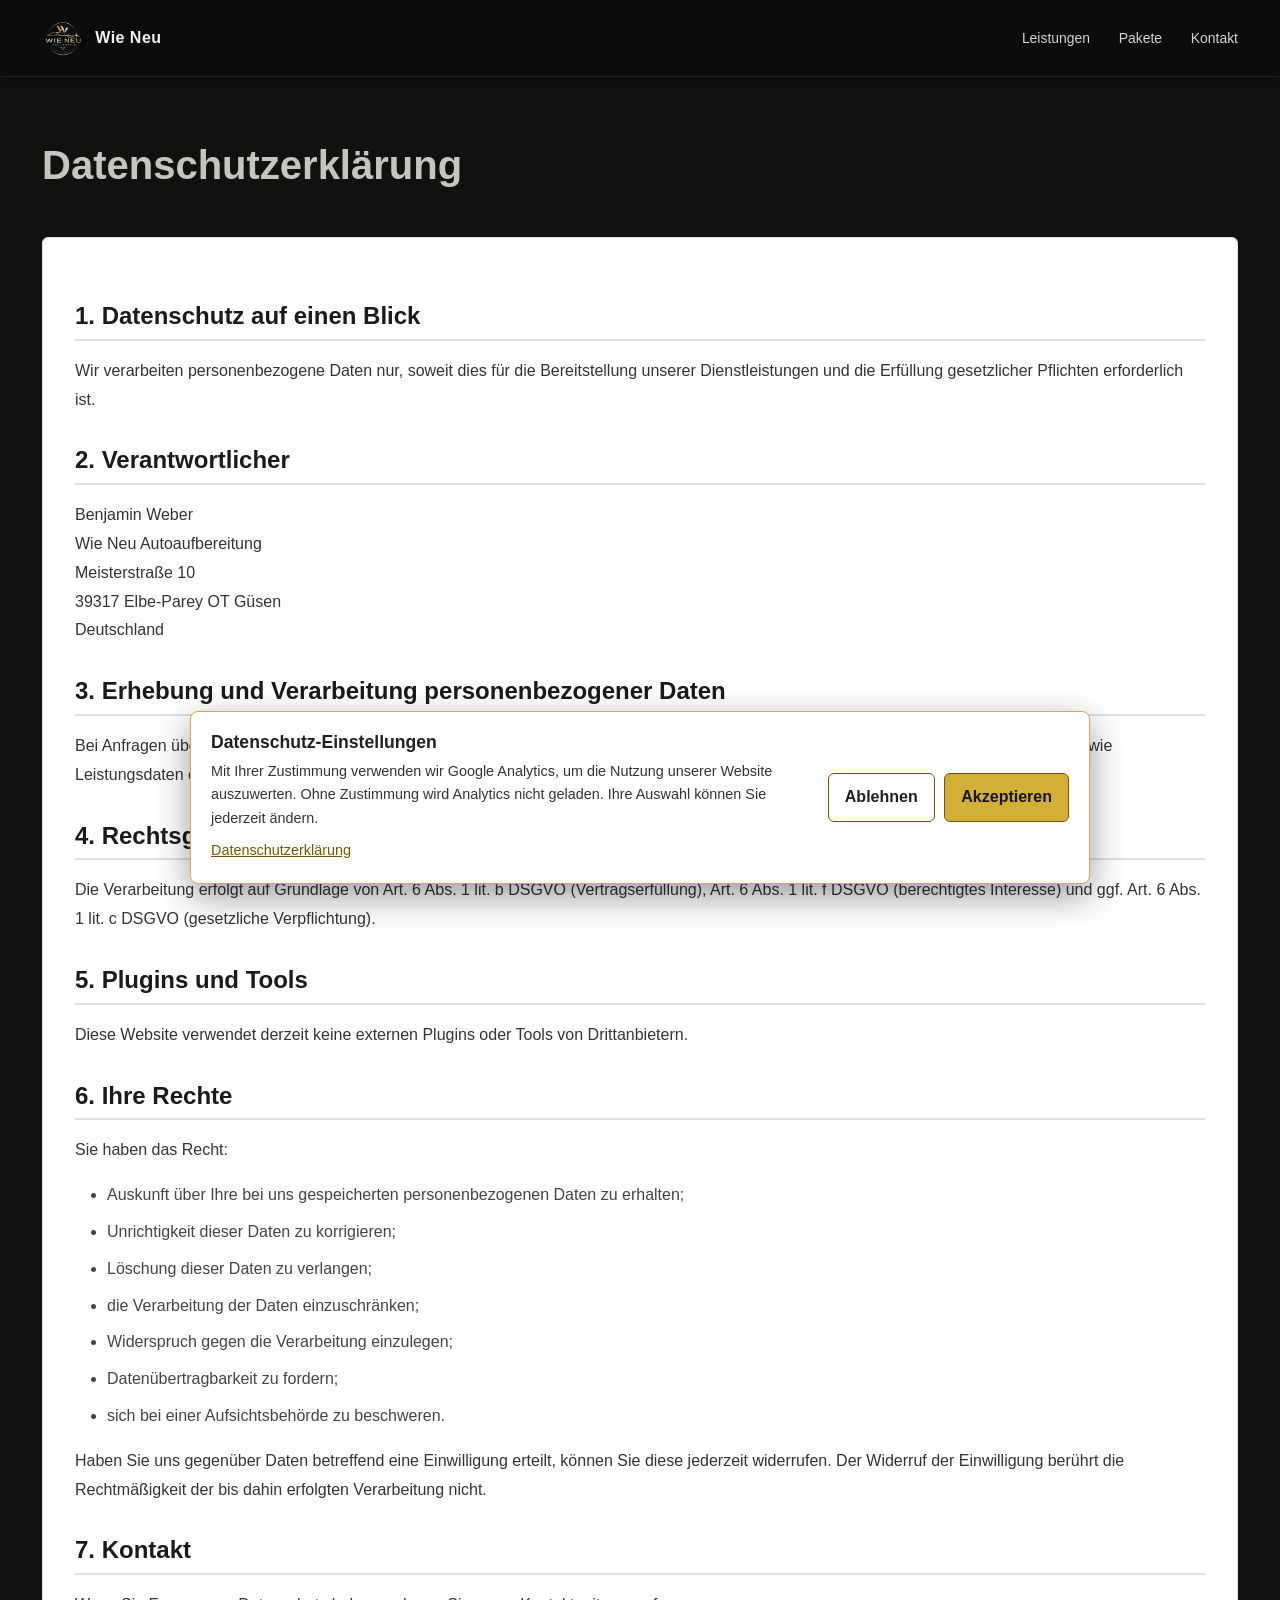
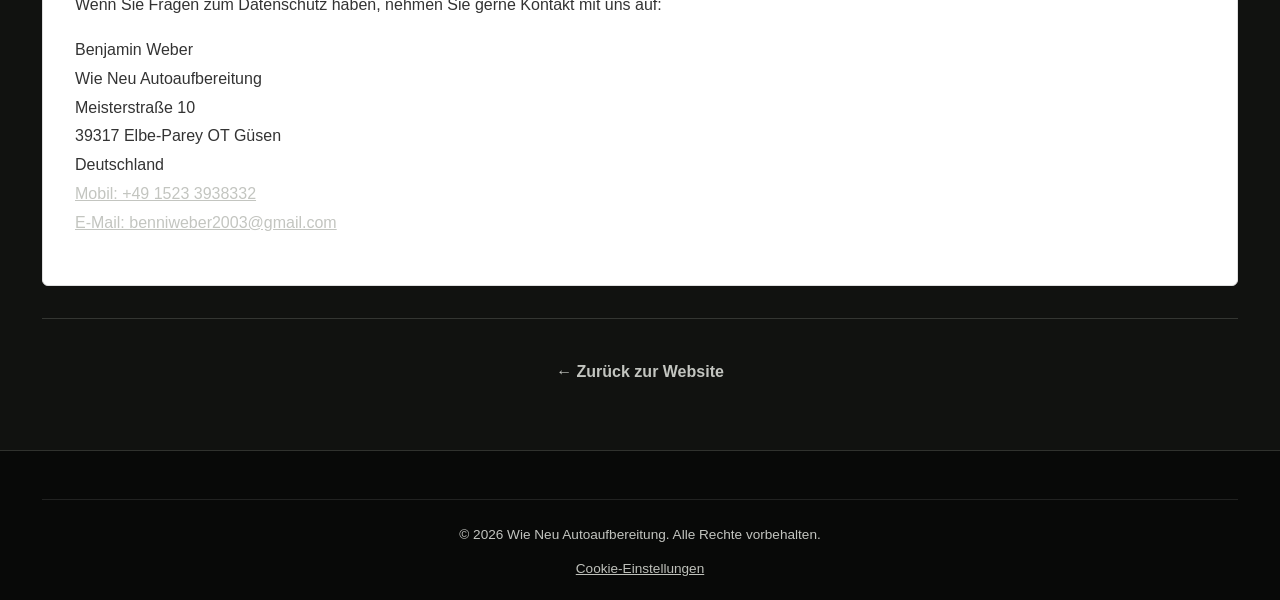
<file: agb.html>
<!DOCTYPE html>
<html lang="de">
<head>
  <meta charset="utf-8" />
  <meta name="viewport" content="width=device-width, initial-scale=1" />
  <title>Datenschutz – Wie Neu Autoaufbereitung</title>
  <link rel="canonical" href="https://www.wieneu-aufbereitung.de/datenschutz.html" />
  <link rel="icon" type="image/png" sizes="1024x1024" href="/assets/logo.png" />
  <link href="https://fonts.googleapis.com/css2?family=Inter:wght@400;500;600;700&family=Plus+Jakarta+Sans:wght@700;800&display=swap" rel="stylesheet">
  <link rel="stylesheet" href="css/styles.css?v=2026100201">
</head>
<body>
  <header class="site-header">
    <div class="container header-inner">
      <a class="brand" href="index.html">
        <img src="assets/logo.png" alt="Wie Neu Autoaufbereitung" class="logo">
        <span class="brand-text">Wie Neu</span>
      </a>
      <button class="nav-toggle" id="navToggle" aria-label="Menü">☰</button>
      <nav class="site-nav" id="siteNav">
        <ul>
          <li><a href="index.html#services">Leistungen</a></li>
          <li><a href="index.html#packages">Pakete</a></li>
          <li><a href="index.html#contact">Kontakt</a></li>
        </ul>
      </nav>
    </div>
  </header>

  <main>
    <section class="legal-section">
      <div class="container">
        <h1>Datenschutzerklärung</h1>

        <div class="legal-content">
          <h2>1. Datenschutz auf einen Blick</h2>
          <p>
            Wir verarbeiten personenbezogene Daten nur, soweit dies für die Bereitstellung unserer Dienstleistungen und die Erfüllung gesetzlicher Pflichten erforderlich ist.
          </p>

          <h2>2. Verantwortlicher</h2>
          <p>
            Benjamin Weber<br>
            Wie Neu Autoaufbereitung<br>
            Meisterstraße 10<br>
            39317 Elbe-Parey OT Güsen<br>
            Deutschland
          </p>

          <h2>3. Erhebung und Verarbeitung personenbezogener Daten</h2>
          <p>
            Bei Anfragen über das Kontaktformular oder bei der Terminvereinbarung können Name, E-Mail-Adresse, Telefonnummer und ggf. Fahrzeug- sowie Leistungsdaten erhoben werden. Diese Daten werden nur zur Bearbeitung Ihrer Anfrage und für die Kommunikation mit Ihnen verwendet.
          </p>

          <h2>4. Rechtsgrundlagen</h2>
          <p>
            Die Verarbeitung erfolgt auf Grundlage von Art. 6 Abs. 1 lit. b DSGVO (Vertragserfüllung), Art. 6 Abs. 1 lit. f DSGVO (berechtigtes Interesse) und ggf. Art. 6 Abs. 1 lit. c DSGVO (gesetzliche Verpflichtung).
          </p>

          <h2>5. Plugins und Tools</h2>
          <p>
            Diese Website verwendet derzeit keine externen Plugins oder Tools von Drittanbietern.
          </p>

          <h2>6. Ihre Rechte</h2>
          <p>
            Sie haben das Recht:
          </p>
          <ul>
            <li>Auskunft über Ihre bei uns gespeicherten personenbezogenen Daten zu erhalten;</li>
            <li>Unrichtigkeit dieser Daten zu korrigieren;</li>
            <li>Löschung dieser Daten zu verlangen;</li>
            <li>die Verarbeitung der Daten einzuschränken;</li>
            <li>Widerspruch gegen die Verarbeitung einzulegen;</li>
            <li>Datenübertragbarkeit zu fordern;</li>
            <li>sich bei einer Aufsichtsbehörde zu beschweren.</li>
          </ul>

          <p>
            Haben Sie uns gegenüber Daten betreffend eine Einwilligung erteilt, können Sie diese jederzeit widerrufen. Der Widerruf der Einwilligung berührt die Rechtmäßigkeit der bis dahin erfolgten Verarbeitung nicht.
          </p>

          <h2>7. Kontakt</h2>

          <p>
            Wenn Sie Fragen zum Datenschutz haben, nehmen Sie gerne Kontakt mit uns auf:
          </p>
          <p>
            Benjamin Weber<br>
            Wie Neu Autoaufbereitung<br>
            Meisterstraße 10<br>
            39317 Elbe-Parey OT Güsen<br>
            Deutschland<br>
            <a href="tel:+4915233938332">Mobil: +49 1523 3938332</a><br>
            <a href="mailto:benniweber2003@gmail.com">E-Mail: benniweber2003@gmail.com</a>
          </p>
        </div>

        <div class="legal-footer">
          <p><a href="index.html">← Zurück zur Website</a></p>
        </div>
      </div>
    </section>
  </main>

  <footer class="site-footer">
    <div class="container">
      <div class="footer-bottom">
        <p>© <span id="year"></span> Wie Neu Autoaufbereitung. Alle Rechte vorbehalten.</p>
      </div>
    </div>
  </footer>

  <script src="js/main.js?v=2026100201"></script>
</body>
</html>
</file>
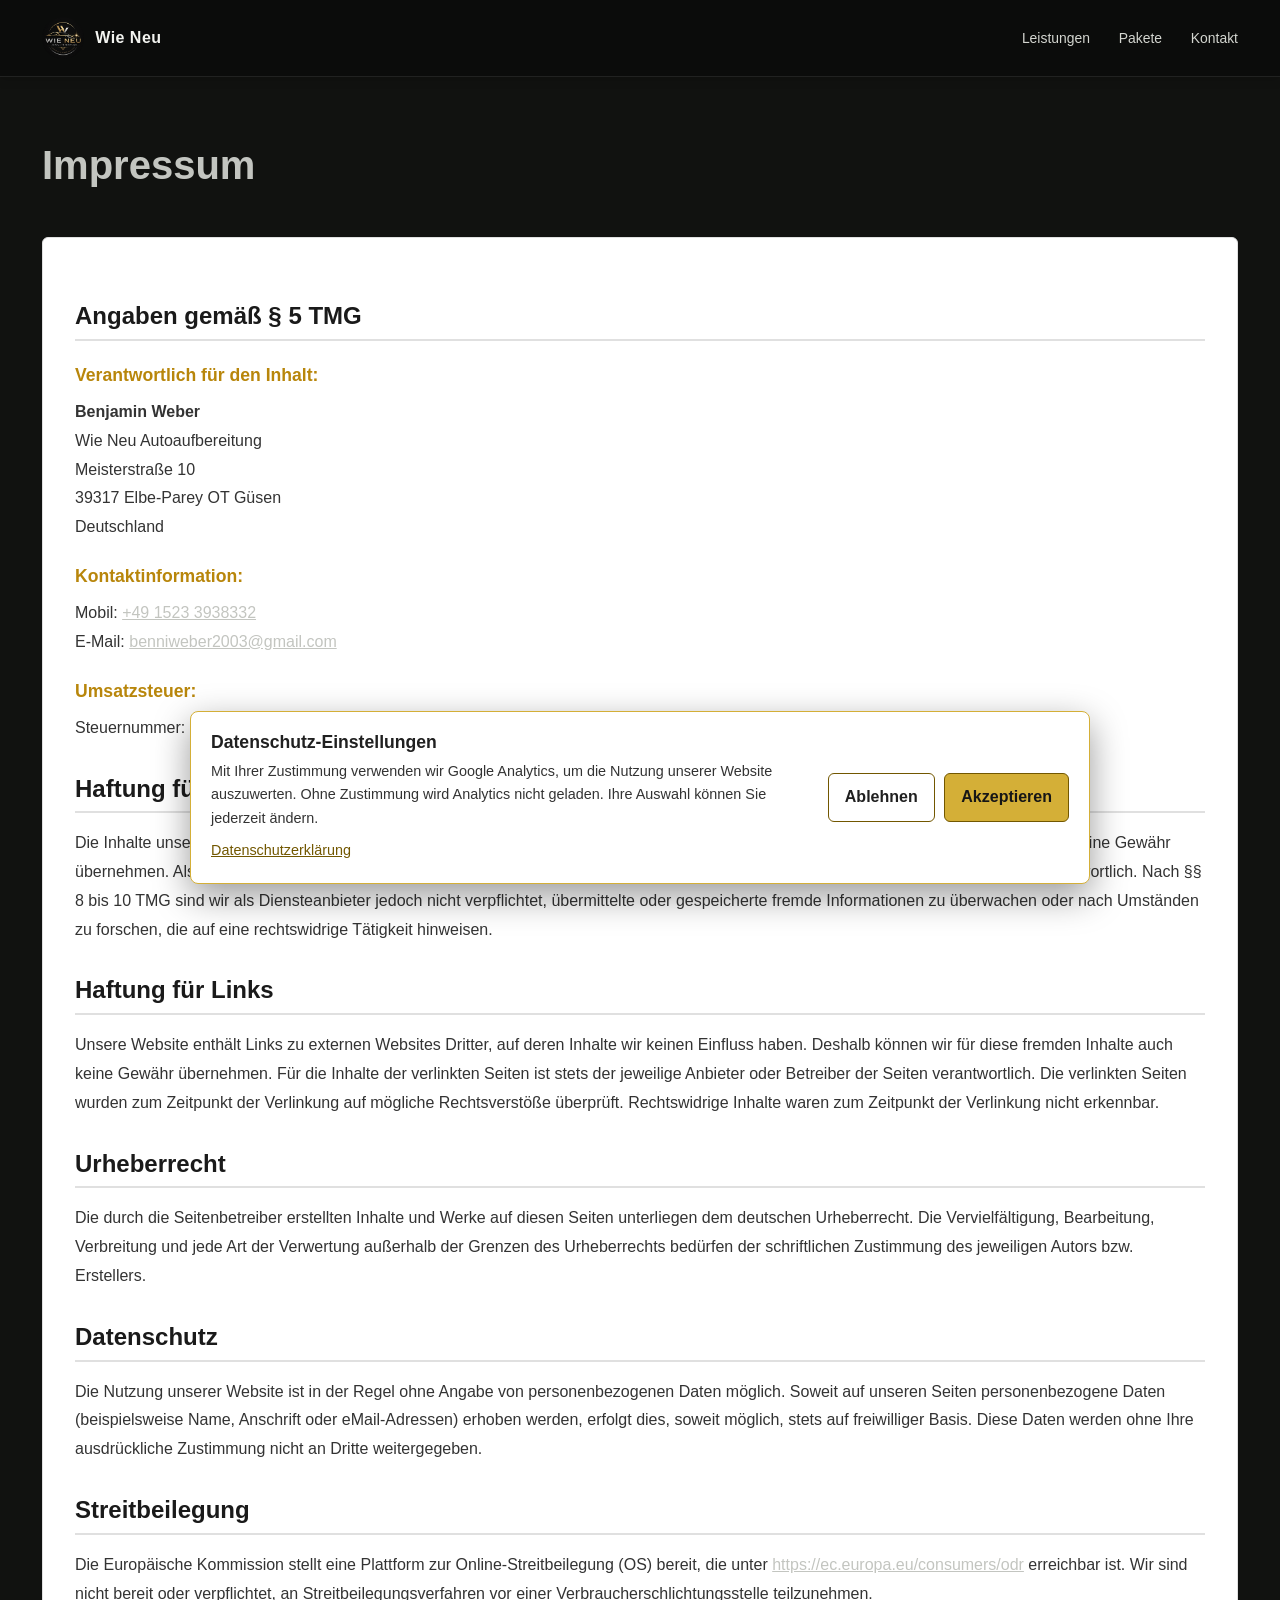
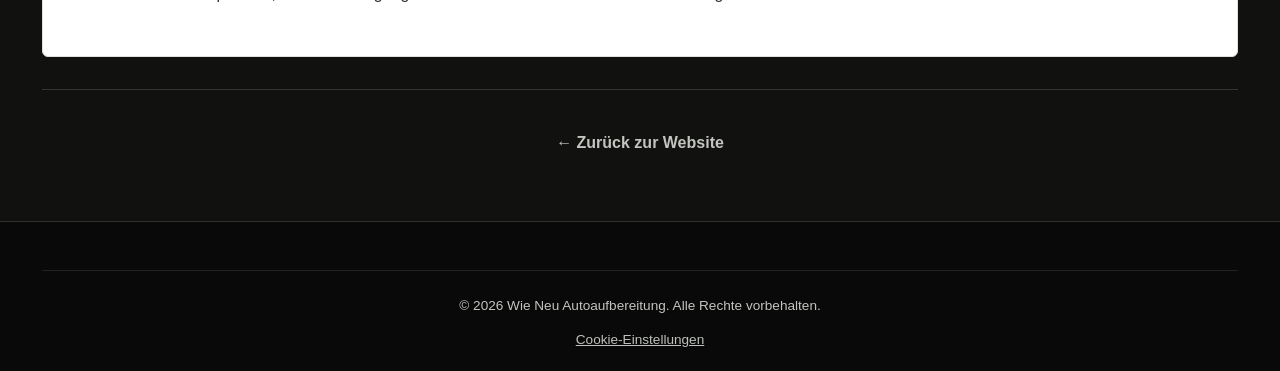
<file: datenschutz.html>
<!DOCTYPE html>
<html lang="de">
<head>
  <meta charset="utf-8" />
  <meta name="viewport" content="width=device-width, initial-scale=1" />
  <title>Impressum – Wie Neu Autoaufbereitung</title>
  <link rel="canonical" href="https://www.wieneu-aufbereitung.de/impressum.html" />
  <link rel="icon" type="image/png" sizes="1024x1024" href="/assets/logo.png" />
  <link href="https://fonts.googleapis.com/css2?family=Inter:wght@400;500;600;700&family=Plus+Jakarta+Sans:wght@700;800&display=swap" rel="stylesheet">
  <link rel="stylesheet" href="css/styles.css?v=2026100201">
</head>
<body>
  <header class="site-header">
    <div class="container header-inner">
      <a class="brand" href="index.html">
        <img src="assets/logo.png" alt="Wie Neu Autoaufbereitung" class="logo">
        <span class="brand-text">Wie Neu</span>
      </a>
      <button class="nav-toggle" id="navToggle" aria-label="Menü">☰</button>
      <nav class="site-nav" id="siteNav">
        <ul>
          <li><a href="index.html#services">Leistungen</a></li>
          <li><a href="index.html#packages">Pakete</a></li>
          <li><a href="index.html#contact">Kontakt</a></li>
        </ul>
      </nav>
    </div>
  </header>

  <main>
    <section class="legal-section">
      <div class="container">
        <h1>Impressum</h1>
        
        <div class="legal-content">
          <h2>Angaben gemäß § 5 TMG</h2>
          
          <h3>Verantwortlich für den Inhalt:</h3>
          <p>
            <strong>Benjamin Weber</strong><br>
            Wie Neu Autoaufbereitung<br>
            Meisterstraße 10<br>
            39317 Elbe-Parey OT Güsen<br>
            Deutschland
          </p>

          <h3>Kontaktinformation:</h3>
          <p>
            Mobil: <a href="tel:+4915233938332">+49 1523 3938332</a><br>
            E-Mail: <a href="mailto:benniweber2003@gmail.com">benniweber2003@gmail.com</a>
          </p>

          <h3>Umsatzsteuer:</h3>
          <p>
            Steuernummer: 103/286/03522
            Kleinunternehmerregelung gemäß § 19 UStG. Umsatzsteuer wird daher nicht erhoben.
          </p>

          <h2>Haftung für Inhalte</h2>
          <p>
            Die Inhalte unserer Seiten wurden mit großer Sorgfalt erstellt. Für die Richtigkeit, Vollständigkeit und Aktualität der Inhalte können wir jedoch keine Gewähr übernehmen. Als Diensteanbieter sind wir gemäß § 7 Abs. 1 TMG für eigene Inhalte auf diesen Seiten nach den allgemeinen Gesetzen verantwortlich. Nach §§ 8 bis 10 TMG sind wir als Diensteanbieter jedoch nicht verpflichtet, übermittelte oder gespeicherte fremde Informationen zu überwachen oder nach Umständen zu forschen, die auf eine rechtswidrige Tätigkeit hinweisen.
          </p>

          <h2>Haftung für Links</h2>
          <p>
            Unsere Website enthält Links zu externen Websites Dritter, auf deren Inhalte wir keinen Einfluss haben. Deshalb können wir für diese fremden Inhalte auch keine Gewähr übernehmen. Für die Inhalte der verlinkten Seiten ist stets der jeweilige Anbieter oder Betreiber der Seiten verantwortlich. Die verlinkten Seiten wurden zum Zeitpunkt der Verlinkung auf mögliche Rechtsverstöße überprüft. Rechtswidrige Inhalte waren zum Zeitpunkt der Verlinkung nicht erkennbar.
          </p>

          <h2>Urheberrecht</h2>
          <p>
            Die durch die Seitenbetreiber erstellten Inhalte und Werke auf diesen Seiten unterliegen dem deutschen Urheberrecht. Die Vervielfältigung, Bearbeitung, Verbreitung und jede Art der Verwertung außerhalb der Grenzen des Urheberrechts bedürfen der schriftlichen Zustimmung des jeweiligen Autors bzw. Erstellers.
          </p>

          <h2>Datenschutz</h2>
          <p>
            Die Nutzung unserer Website ist in der Regel ohne Angabe von personenbezogenen Daten möglich. Soweit auf unseren Seiten personenbezogene Daten (beispielsweise Name, Anschrift oder eMail-Adressen) erhoben werden, erfolgt dies, soweit möglich, stets auf freiwilliger Basis. Diese Daten werden ohne Ihre ausdrückliche Zustimmung nicht an Dritte weitergegeben.
          </p>

          <h2>Streitbeilegung</h2>
          <p>
            Die Europäische Kommission stellt eine Plattform zur Online-Streitbeilegung (OS) bereit, die unter <a href="https://ec.europa.eu/consumers/odr" target="_blank">https://ec.europa.eu/consumers/odr</a> erreichbar ist. Wir sind nicht bereit oder verpflichtet, an Streitbeilegungsverfahren vor einer Verbraucherschlichtungsstelle teilzunehmen.
          </p>
        </div>

        <div class="legal-footer">
          <p><a href="index.html">← Zurück zur Website</a></p>
        </div>
      </div>
    </section>
  </main>

  <footer class="site-footer">
    <div class="container">
      <div class="footer-bottom">
        <p>© <span id="year"></span> Wie Neu Autoaufbereitung. Alle Rechte vorbehalten.</p>
      </div>
    </div>
  </footer>

  <script src="js/main.js?v=2026100201"></script>
</body>
</html>
</file>
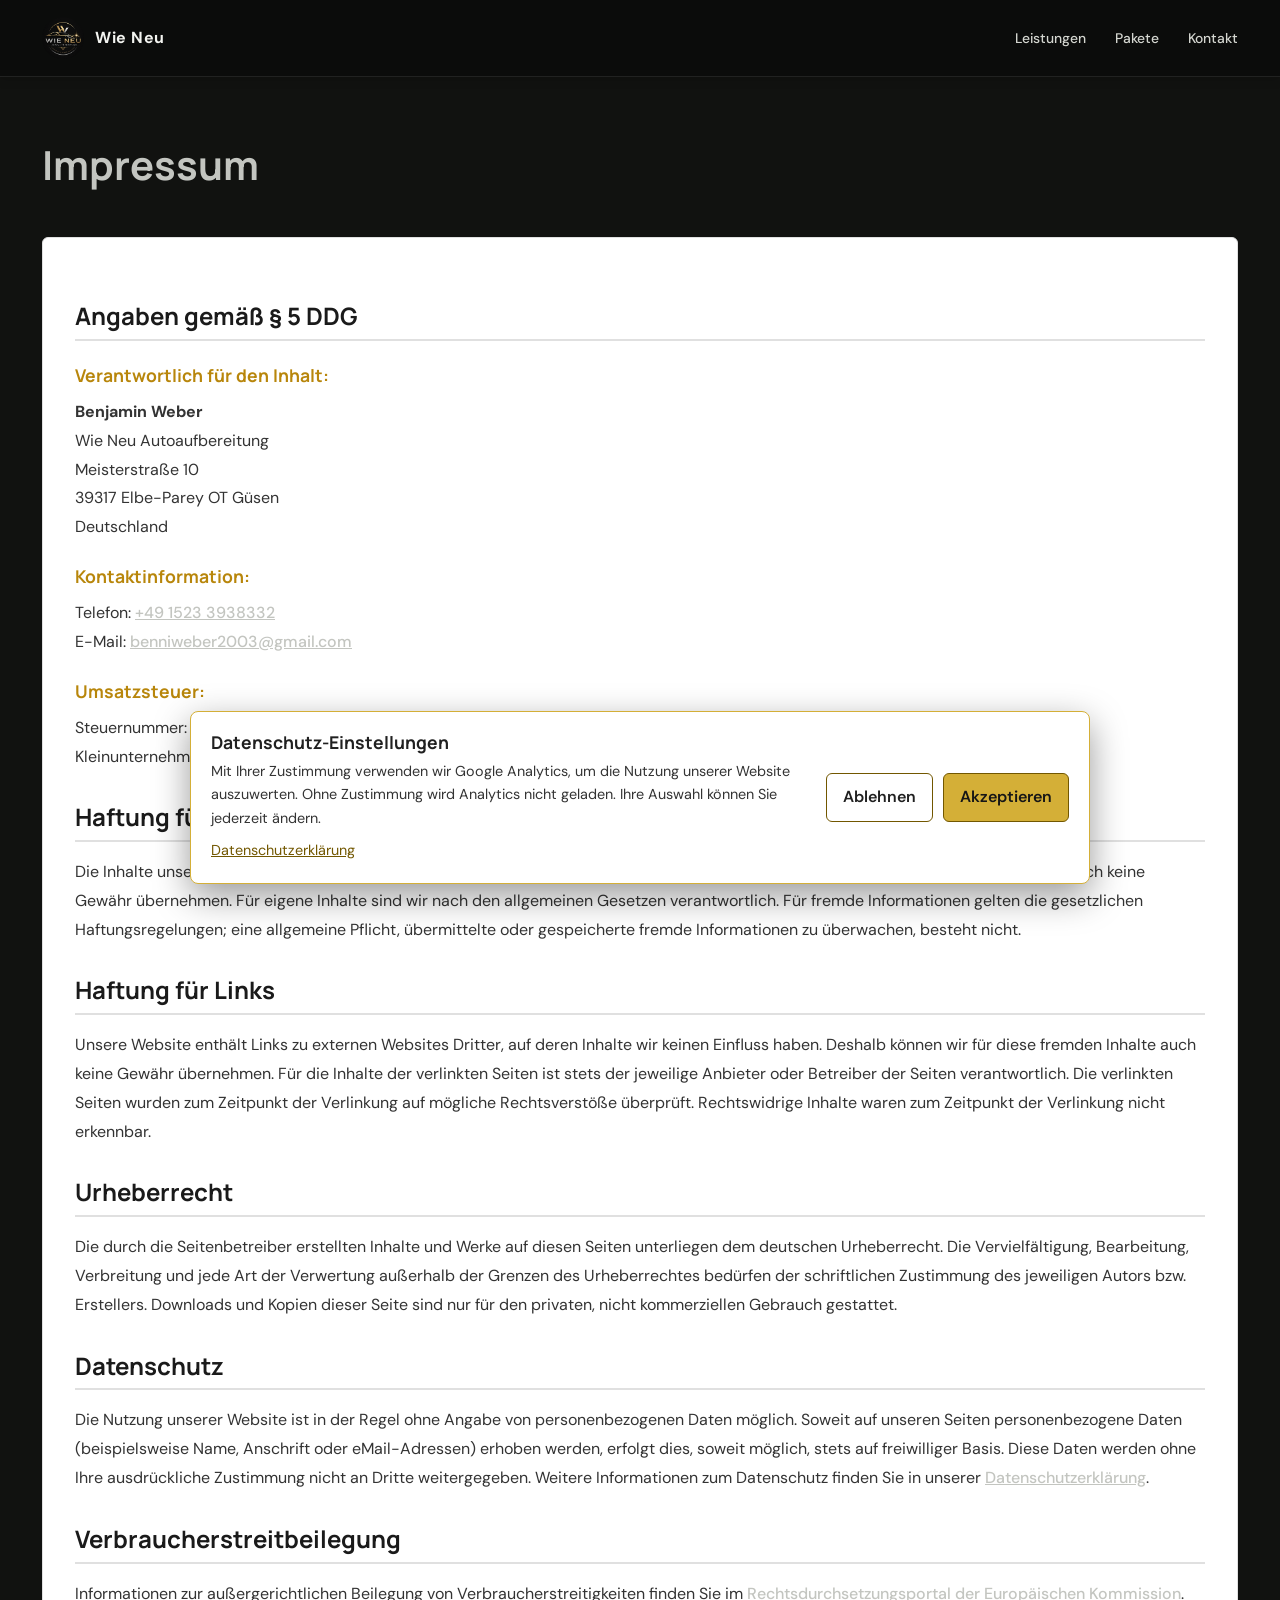
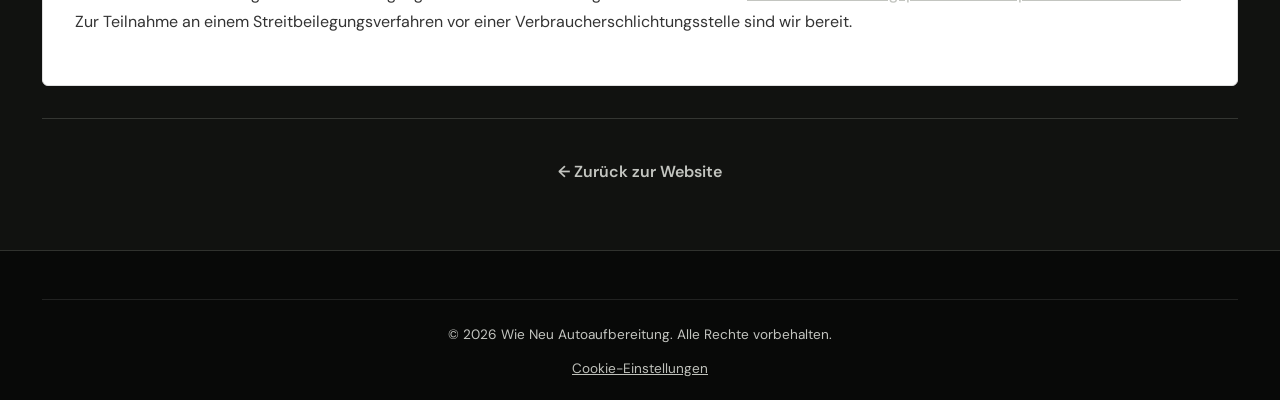
<file: impressum.html>
<!DOCTYPE html>
<html lang="de">
<head>
  <meta charset="utf-8" />
  <meta name="viewport" content="width=device-width, initial-scale=1" />
  <title>Impressum – Wie Neu Autoaufbereitung</title>
  <link rel="canonical" href="https://www.wieneu-aufbereitung.de/impressum.html" />
  <link rel="icon" type="image/png" sizes="1024x1024" href="/assets/logo.png" />
  <link href="https://fonts.googleapis.com/css2?family=DM+Sans:wght@400;500;600;700&family=Manrope:wght@400;500;600;700;800&display=swap" rel="stylesheet">
  <link rel="stylesheet" href="css/styles.css?v=2026100210">
</head>
<body>
  <header class="site-header">
    <div class="container header-inner">
      <a class="brand" href="index.html">
        <img src="assets/logo.png" alt="Wie Neu Autoaufbereitung" class="logo">
        <span class="brand-text">Wie Neu</span>
      </a>
      <button class="nav-toggle" id="navToggle" aria-label="Menü">☰</button>
      <nav class="site-nav" id="siteNav">
        <ul>
          <li><a href="index.html#services">Leistungen</a></li>
          <li><a href="index.html#packages">Pakete</a></li>
          <li><a href="index.html#contact">Kontakt</a></li>
        </ul>
      </nav>
    </div>
  </header>

  <main>
    <section class="legal-section">
      <div class="container">
        <h1>Impressum</h1>

        <div class="legal-content">
          <h2>Angaben gemäß § 5 DDG</h2>

          <h3>Verantwortlich für den Inhalt:</h3>
          <p>
            <strong>Benjamin Weber</strong><br>
            Wie Neu Autoaufbereitung<br>
            Meisterstraße 10<br>
            39317 Elbe-Parey OT Güsen<br>
            Deutschland
          </p>

          <h3>Kontaktinformation:</h3>
          <p>
            Telefon: <a href="tel:+4915233938332">+49 1523 3938332</a><br>
            E-Mail: <a href="mailto:benniweber2003@gmail.com">benniweber2003@gmail.com</a>
          </p>

          <h3>Umsatzsteuer:</h3>
          <p>
            Steuernummer: 103/286/03522<br>
            Kleinunternehmerregelung gemäß § 19 UStG. Umsatzsteuer wird daher nicht erhoben.
          </p>

          <h2>Haftung für Inhalte</h2>
          <p>
            Die Inhalte unserer Seiten wurden mit großer Sorgfalt erstellt. Für die Richtigkeit, Vollständigkeit und Aktualität der Inhalte können wir jedoch keine Gewähr übernehmen. Für eigene Inhalte sind wir nach den allgemeinen Gesetzen verantwortlich. Für fremde Informationen gelten die gesetzlichen Haftungsregelungen; eine allgemeine Pflicht, übermittelte oder gespeicherte fremde Informationen zu überwachen, besteht nicht.
          </p>

          <h2>Haftung für Links</h2>
          <p>
            Unsere Website enthält Links zu externen Websites Dritter, auf deren Inhalte wir keinen Einfluss haben. Deshalb können wir für diese fremden Inhalte auch keine Gewähr übernehmen. Für die Inhalte der verlinkten Seiten ist stets der jeweilige Anbieter oder Betreiber der Seiten verantwortlich. Die verlinkten Seiten wurden zum Zeitpunkt der Verlinkung auf mögliche Rechtsverstöße überprüft. Rechtswidrige Inhalte waren zum Zeitpunkt der Verlinkung nicht erkennbar.
          </p>

          <h2>Urheberrecht</h2>
          <p>
            Die durch die Seitenbetreiber erstellten Inhalte und Werke auf diesen Seiten unterliegen dem deutschen Urheberrecht. Die Vervielfältigung, Bearbeitung, Verbreitung und jede Art der Verwertung außerhalb der Grenzen des Urheberrechtes bedürfen der schriftlichen Zustimmung des jeweiligen Autors bzw. Erstellers. Downloads und Kopien dieser Seite sind nur für den privaten, nicht kommerziellen Gebrauch gestattet.
          </p>

          <h2>Datenschutz</h2>
          <p>
            Die Nutzung unserer Website ist in der Regel ohne Angabe von personenbezogenen Daten möglich. Soweit auf unseren Seiten personenbezogene Daten (beispielsweise Name, Anschrift oder eMail-Adressen) erhoben werden, erfolgt dies, soweit möglich, stets auf freiwilliger Basis. Diese Daten werden ohne Ihre ausdrückliche Zustimmung nicht an Dritte weitergegeben. Weitere Informationen zum Datenschutz finden Sie in unserer <a href="datenschutz.html">Datenschutzerklärung</a>.
          </p>

          <h2>Verbraucherstreitbeilegung</h2>
          <p>
            Informationen zur außergerichtlichen Beilegung von Verbraucherstreitigkeiten finden Sie im <a href="https://consumer-redress.ec.europa.eu/index_de" target="_blank" rel="noopener noreferrer">Rechtsdurchsetzungsportal der Europäischen Kommission</a>. Zur Teilnahme an einem Streitbeilegungsverfahren vor einer Verbraucherschlichtungsstelle sind wir bereit.
          </p>
        </div>

        <div class="legal-footer">
          <p><a href="index.html">← Zurück zur Website</a></p>
        </div>
      </div>
    </section>
  </main>

  <footer class="site-footer">
    <div class="container">
      <div class="footer-bottom">
        <p>© <span id="year"></span> Wie Neu Autoaufbereitung. Alle Rechte vorbehalten.</p>
      </div>
    </div>
  </footer>

  <script src="js/main.js?v=2026100201"></script>
</body>
</html>
</file>
<file: css/styles.css>
/* ========================================
   WIE NEU AUTOAUFBEREITUNG
   Modern Design System – Blue / Green / Orange
   ======================================== */

:root {
  --primary: #d4af37;         /* Gold */
  --primary-light: #e5c158;   /* Light Gold */
  --secondary: #d4af37;       /* Gold */
  --accent: #d4af37;          /* Gold */
  --ink: #ffffff;             /* White */
  --ink-soft: #f0f0f0;        /* Light Gray */

  --bg: #1a1a1a;              /* Dark */
  --bg-light: #2a2a2a;        /* Light Dark */
  --bg-dark: #0a0a0a;

  --text: #ffffff;
  --text-secondary: #d0d0d0;
  --text-tertiary: #999999;
  --border: #404040;
  --surface: rgba(255, 255, 255, 0.03);
  --surface-border: rgba(255, 255, 255, 0.08);

  --radius: 8px;
  --radius-lg: 12px;
  --shadow-sm: 0 1px 2px rgba(0, 0, 0, 0.3);
  --shadow: 0 10px 15px -3px rgba(0, 0, 0, 0.4);
  --shadow-lg: 0 20px 25px -5px rgba(0, 0, 0, 0.5);
}

/* Reset */
* { box-sizing: border-box; margin: 0; padding: 0; }
html, body { height: 100%; }
html { scroll-behavior: smooth; }

body {
  font-family: 'Inter', -apple-system, BlinkMacSystemFont, 'Segoe UI', sans-serif;
  background:
    radial-gradient(1200px 550px at 85% -10%, rgba(212, 175, 55, 0.18), transparent 55%),
    radial-gradient(900px 500px at -10% 15%, rgba(255, 255, 255, 0.08), transparent 50%),
    var(--bg);
  color: var(--text);
  line-height: 1.6;
  -webkit-font-smoothing: antialiased;
  -moz-osx-font-smoothing: grayscale;
  overflow-x: hidden;
}

section {
  scroll-margin-top: 100px;
}

h1, h2, h3, h4, h5, h6 {
  font-family: 'Sora', -apple-system, sans-serif;
  font-weight: 700;
  line-height: 1.2;
  color: var(--ink);
}

h1 { font-size: 2.8rem; }
h2 { font-size: 2rem; }
h3 { font-size: 1.3rem; }
h4 { font-size: 1.1rem; }

p { color: var(--text); }

a { color: var(--primary); text-decoration: none; }
a:hover { text-decoration: underline; }

img { max-width: 100%; display: block; }

.container {
  max-width: 1200px;
  margin: 0 auto;
  padding: 0 1.5rem;
  width: 100%;
}

:focus-visible {
  outline: 2px solid var(--primary);
  outline-offset: 2px;
}

/* ========================================
   BUTTONS
   ======================================== */

.btn {
  display: inline-block;
  padding: 0.7rem 1.5rem;
  border: 2px solid transparent;
  border-radius: var(--radius);
  font-weight: 600;
  font-size: 0.95rem;
  cursor: pointer;
  text-decoration: none;
  transition: all 0.3s ease;
  text-align: center;
  font-family: inherit;
  letter-spacing: 0.02em;
}

.btn:hover {
  transform: translateY(-2px);
  box-shadow: var(--shadow);
}

.btn-primary {
  background: linear-gradient(135deg, var(--primary) 0%, var(--primary-light) 100%);
  color: #000000;
  border-color: var(--primary);
}

.btn-primary:hover {
  background: linear-gradient(135deg, var(--primary-light) 0%, var(--primary) 100%);
  box-shadow: 0 0 20px rgba(212, 175, 55, 0.4);
}

.btn-secondary {
  background-color: var(--secondary);
  color: #000000;
  border-color: var(--secondary);
}

.btn-secondary:hover {
  background-color: var(--primary-light);
  box-shadow: 0 0 15px rgba(212, 175, 55, 0.3);
}

.btn-outline {
  background-color: transparent;
  color: var(--primary);
  border-color: var(--primary);
}

.btn-outline:hover {
  background-color: rgba(212, 175, 55, 0.1);
  box-shadow: 0 0 15px rgba(212, 175, 55, 0.2);
}

.btn-large {
  padding: 1rem 2rem;
  font-size: 1rem;
}

/* ========================================
   PROMO BANNER
   ======================================== */
.promo-banner {
  background: linear-gradient(90deg, #b8860b, #d4af37);
  color: #ffffff;
  overflow: hidden;
  white-space: nowrap;
  font-weight: 700;
  letter-spacing: 0.08em;
  text-transform: uppercase;
  font-size: 0.9rem;
  box-shadow: 0 2px 10px rgba(0, 0, 0, 0.15);
  position: relative;
  z-index: 101;
}

.promo-banner-track {
  display: inline-block;
  padding-left: 100%;
  animation: promo-scroll 12s linear infinite;
}

.promo-banner-track span {
  display: inline-block;
  padding: 0.75rem 2rem;
}

@keyframes promo-scroll {
  0% { transform: translateX(0); }
  100% { transform: translateX(-50%); }
}

/* ========================================
   HEADER / NAVIGATION
   ======================================== */

.site-header {
  position: sticky;
  top: 0;
  z-index: 100;
  background: rgba(14, 14, 14, 0.92);
  backdrop-filter: blur(10px);
  border-bottom: 1px solid rgba(212, 175, 55, 0.45);
  box-shadow: var(--shadow-sm);
}

.site-header.scrolled {
  background: rgba(10, 10, 10, 0.96);
  box-shadow: 0 12px 32px rgba(0, 0, 0, 0.32);
}

.header-inner {
  display: flex;
  justify-content: space-between;
  align-items: center;
  padding: 1rem 0;
}

.brand {
  display: flex;
  align-items: center;
  gap: 0.75rem;
  text-decoration: none;
  font-weight: 700;
  font-size: 1.3rem;
}

.logo {
  width: 40px;
  height: 40px;
  border-radius: 50%;
  background: var(--primary);
  color: white;
  display: flex;
  align-items: center;
  justify-content: center;
}

.brand-text {
  color: var(--primary);
  letter-spacing: 0.03em;
}

.nav-cta {
  border: none;
  box-shadow: 0 0 0 3px rgba(255, 255, 255, 0.12), 0 10px 25px rgba(212, 175, 55, 0.4);
  animation: cta-pulse 3s ease-in-out infinite;
}

@keyframes cta-pulse {
  0%, 100% {
    box-shadow: 0 0 0 3px rgba(255, 255, 255, 0.12), 0 10px 25px rgba(212, 175, 55, 0.4);
  }
  50% {
    box-shadow: 0 0 0 5px rgba(255, 255, 255, 0.2), 0 14px 30px rgba(212, 175, 55, 0.52);
  }
}

.nav-toggle {
  display: none;
  background: none;
  border: none;
  font-size: 1.5rem;
  cursor: pointer;
}

.site-nav ul {
  display: flex;
  list-style: none;
  gap: 2rem;
  align-items: center;
}

.site-nav a {
  color: var(--text);
  font-weight: 500;
  transition: color 0.3s ease;
}

.site-nav a:hover {
  color: var(--primary);
  text-decoration: none;
}

.site-nav button {
  color: var(--text);
  background: none;
  border: none;
  font: inherit;
  cursor: pointer;
}

@media (max-width: 768px) {
  .nav-toggle {
    display: block;
  }

  .site-nav {
    display: none;
    position: absolute;
    top: 100%;
    left: 0;
    right: 0;
    background: var(--bg);
    border-bottom: 1px solid var(--border);
    padding: 1rem;
    box-shadow: var(--shadow);
  }

  .site-nav.open {
    display: block;
  }

  .site-nav ul {
    flex-direction: column;
    gap: 1rem;
  }

  .site-nav a,
  .site-nav button {
    color: var(--text);
  }
}

/* ========================================
   HERO SECTION
   ======================================== */

.hero {
  background-image: url('../assets/hero-bg.jpg');
  background-size: cover;
  background-position: center right;
  background-repeat: no-repeat;
  background-attachment: fixed;
  padding: 5rem 0;
  position: relative;
  overflow: hidden;
  min-height: 600px;
}

.hero-background {
  display: none;
}

.hero-car {
  width: 100%;
  height: 100%;
  object-fit: cover;
}

.hero::before {
  content: '';
  position: absolute;
  top: 0;
  left: 0;
  right: 0;
  bottom: 0;
  background: linear-gradient(to right, rgba(0, 0, 0, 0.72) 0%, rgba(0, 0, 0, 0.5) 48%, rgba(0, 0, 0, 0.08) 78%);
  z-index: 0;
}

.hero::after {
  content: '';
  position: absolute;
  width: 400px;
  height: 400px;
  background: radial-gradient(circle, rgba(37, 99, 235, 0.1) 0%, transparent 70%);
  top: -200px;
  right: -200px;
  border-radius: 50%;
  display: none;
}

.hero-content {
  position: relative;
  z-index: 1;
  max-width: 760px;
}

.hero-badge {
  display: inline-block;
  background: rgba(255, 255, 255, 0.2);
  backdrop-filter: blur(8px);
  border: 1px solid rgba(255, 255, 255, 0.25);
  color: #f7f1df;
  padding: 0.5rem 1rem;
  border-radius: 20px;
  font-size: 0.85rem;
  font-weight: 600;
  margin-bottom: 1.5rem;
  text-shadow: 0 2px 8px rgba(0, 0, 0, 0.7);
}

.hero-title {
  font-size: 3rem;
  line-height: 1.1;
  margin-bottom: 1rem;
  color: white;
  text-shadow: 3px 3px 6px rgba(0, 0, 0, 0.9), 0 0 10px rgba(0, 0, 0, 0.7);
}

.hero-subtitle {
  font-size: 1.2rem;
  color: rgba(255, 255, 255, 0.9);
  margin-bottom: 2rem;
  max-width: 600px;
  text-shadow: 2px 2px 4px rgba(0, 0, 0, 0.8);
}

.hero-ctas {
  display: flex;
  gap: 1rem;
  margin-bottom: 1rem;
  flex-wrap: wrap;
}

.hero-note {
  color: rgba(255, 255, 255, 0.8);
  font-size: 0.9rem;
  margin-bottom: 1.8rem;
}

.hero-stats {
  display: grid;
  grid-template-columns: repeat(3, minmax(130px, 1fr));
  gap: 0.75rem;
  margin-bottom: 2rem;
}

.hero-stat {
  background: rgba(0, 0, 0, 0.35);
  border: 1px solid rgba(255, 255, 255, 0.24);
  border-radius: 10px;
  padding: 0.85rem 0.9rem;
  backdrop-filter: blur(4px);
}

.hero-stat strong {
  display: block;
  color: #f5deb0;
  font-size: 1.15rem;
}

.hero-stat span {
  color: rgba(255, 255, 255, 0.86);
  font-size: 0.8rem;
}

.hero-trust {
  display: flex;
  gap: 2rem;
  flex-wrap: wrap;
}

.trust-item {
  display: flex;
  align-items: center;
  gap: 0.5rem;
  color: rgba(255, 255, 255, 0.9);
  font-size: 0.95rem;
}

@media (max-width: 768px) {
  .hero {
    padding: 3rem 0;
    min-height: auto;
    background-attachment: scroll;
  }

  .hero-title {
    font-size: 2rem;
  }

  .hero-subtitle {
    font-size: 1rem;
  }

  .hero-ctas {
    flex-direction: column;
  }

  .hero-stats {
    grid-template-columns: 1fr;
  }

  .hero-trust {
    flex-direction: column;
    gap: 1rem;
  }
}

/* ========================================
   FEATURES SECTION
   ======================================== */

.features-section {
  padding: 4rem 0;
  background: var(--bg-light);
}

.features-grid {
  display: grid;
  grid-template-columns: repeat(auto-fit, minmax(280px, 1fr));
  gap: 2rem;
  margin-top: 3rem;
}

.feature-card {
  background: var(--surface);
  padding: 2rem;
  border-radius: var(--radius-lg);
  border: 1px solid var(--surface-border);
  transition: all 0.3s ease;
  backdrop-filter: blur(6px);
}

.feature-card:hover {
  border-color: rgba(212, 175, 55, 0.55);
  box-shadow: 0 0 20px rgba(212, 175, 55, 0.3);
  transform: translateY(-4px);
}

.feature-icon {
  font-size: 2.5rem;
  margin-bottom: 1rem;
}

.feature-card h3 {
  margin-bottom: 0.5rem;
}

.feature-card p {
  font-size: 0.9rem;
  color: var(--text-secondary);
}

/* ========================================
   SERVICES SECTION
   ======================================== */

.services-section {
  padding: 4rem 0;
  background: var(--bg);
}

.services-grid {
  display: grid;
  grid-template-columns: repeat(auto-fit, minmax(300px, 1fr));
  gap: 2rem;
  margin-top: 2rem;
}

.service-card {
  background: var(--surface);
  border: 1px solid var(--surface-border);
  border-radius: var(--radius-lg);
  padding: 2rem;
  transition: all 0.3s ease;
  backdrop-filter: blur(6px);
}

.service-card:hover {
  border-color: rgba(212, 175, 55, 0.55);
  box-shadow: 0 0 20px rgba(212, 175, 55, 0.3);
  transform: translateY(-4px);
}

.service-icon {
  font-size: 2rem;
  margin-bottom: 1rem;
}

.service-card h3 {
  margin-bottom: 1rem;
  color: var(--primary);
}

.service-card ul {
  list-style: none;
}

.service-card li {
  padding: 0.4rem 0;
  color: var(--text);
  font-size: 0.95rem;
}

/* ========================================
   WHY SECTION
   ======================================== */

.why-section {
  position: relative;
  padding: 6.5rem 0 6rem;
  background: #080808;
  overflow: hidden;
}

.why-video-bg-container {
  position: absolute;
  top: 0;
  left: 0;
  width: 100%;
  height: 100%;
  overflow: hidden;
  z-index: 0;
  pointer-events: none;
}

.why-video-bg {
  width: 100%;
  height: 100%;
  object-fit: cover;
  object-position: center center;
  display: block;
  transform: scale(1.02);
  filter: contrast(1.1) saturate(1.2) brightness(1.02);
}

.why-video-overlay {
  position: absolute;
  inset: 0;
  /* Sehr dezent, um maximale Sichtbarkeit und Brillanz des Videos zu gewährleisten */
  background:
    radial-gradient(ellipse at center, rgba(0, 0, 0, 0.1) 0%, rgba(5, 5, 5, 0.4) 60%, rgba(8, 8, 8, 0.75) 100%),
    linear-gradient(180deg, rgba(8, 8, 8, 0.55) 0%, rgba(8, 8, 8, 0.08) 25%, rgba(8, 8, 8, 0.08) 75%, rgba(8, 8, 8, 0.65) 100%);
}

.why-section .container {
  position: relative;
  z-index: 1;
}

.why-section .section-header h2 {
  text-shadow: 0 4px 18px rgba(0, 0, 0, 0.95), 0 2px 6px rgba(0, 0, 0, 0.9);
}

.why-section .section-header p {
  color: #ffffff;
  text-shadow: 0 2px 12px rgba(0, 0, 0, 0.95), 0 1px 4px rgba(0, 0, 0, 0.9);
  font-weight: 500;
}

.why-section .features-grid {
  margin-top: 3.5rem;
}

.why-section .feature-card {
  /* Sehr transparente, leichte Glassmorphism-Karten für optimalen Durchblick auf das Video */
  background: rgba(8, 8, 8, 0.32);
  backdrop-filter: blur(4px);
  -webkit-backdrop-filter: blur(4px);
  border: 1px solid rgba(212, 175, 55, 0.35);
  box-shadow: 0 8px 24px rgba(0, 0, 0, 0.45), inset 0 1px 0 rgba(255, 255, 255, 0.15);
  transition: all 0.35s ease;
}

.why-section .feature-card:hover {
  background: rgba(14, 14, 14, 0.65);
  backdrop-filter: blur(8px);
  -webkit-backdrop-filter: blur(8px);
  border-color: rgba(212, 175, 55, 0.9);
  box-shadow: 0 12px 30px rgba(0, 0, 0, 0.65), 0 0 24px rgba(212, 175, 55, 0.4);
  transform: translateY(-6px);
}

.why-section .feature-card h3 {
  color: #ffffff;
  text-shadow: 0 2px 8px rgba(0, 0, 0, 0.9);
}

.why-section .feature-card p {
  color: #f3f3f3;
  text-shadow: 0 1px 6px rgba(0, 0, 0, 0.9);
}

.why-grid {
  display: grid;
  grid-template-columns: repeat(auto-fit, minmax(250px, 1fr));
  gap: 2rem;
  margin-top: 2rem;
}

.why-card {
  background: white;
  padding: 1.5rem;
  border-radius: var(--radius-lg);
  border-left: 4px solid var(--primary);
}

.why-number {
  display: inline-flex;
  align-items: center;
  justify-content: center;
  width: 40px;
  height: 40px;
  background: var(--primary);
  color: white;
  border-radius: 50%;
  font-weight: 700;
  margin-bottom: 1rem;
}

.why-card h3 {
  margin-bottom: 0.5rem;
}

/* ========================================
   TEAM SECTION
   ======================================== */

.team-section {
  padding: 4rem 0;
}

.team-grid {
  display: grid;
  grid-template-columns: repeat(auto-fit, minmax(300px, 1fr));
  gap: 2rem;
  margin-top: 2rem;
}

.team-card {
  background: var(--surface);
  border: 1px solid var(--surface-border);
  border-radius: var(--radius-lg);
  padding: 2rem;
  text-align: center;
  transition: all 0.3s ease;
  backdrop-filter: blur(6px);
}

.team-card:hover {
  border-color: rgba(212, 175, 55, 0.55);
  box-shadow: 0 0 20px rgba(212, 175, 55, 0.25);
  transform: translateY(-4px);
}

.team-image {
  width: 150px;
  height: 150px;
  margin: 0 auto 1.5rem;
  border-radius: 50%;
  overflow: hidden;
  border: 3px solid var(--primary);
  display: flex;
  align-items: center;
  justify-content: center;
  background: var(--bg-light);
}

.team-image img {
  width: 100%;
  height: 100%;
  object-fit: cover;
}

.team-card h3 {
  margin-bottom: 0.5rem;
  font-size: 1.3rem;
}

.team-role {
  color: var(--primary);
  font-weight: 600;
  margin-bottom: 1rem;
}

.team-bio {
  color: var(--text);
  font-size: 0.95rem;
  line-height: 1.6;
  margin-bottom: 1.5rem;
}

.team-contact {
  display: flex;
  justify-content: center;
  gap: 1rem;
  flex-wrap: wrap;
}

.team-contact a {
  display: inline-block;
  padding: 0.5rem 1rem;
  background: var(--bg-light);
  border: 1px solid var(--border);
  border-radius: var(--radius);
  color: var(--primary);
  font-weight: 600;
  font-size: 0.85rem;
  transition: all 0.3s ease;
}

.team-contact a:hover {
  background: var(--primary);
  color: white;
  text-decoration: none;
  border-color: var(--primary);
}

@media (max-width: 768px) {
  .team-card {
    padding: 1.5rem;
  }

  .team-image {
    width: 120px;
    height: 120px;
  }
}

/* ========================================
   SECTION HEADER
   ======================================== */

.section-header {
  text-align: center;
  margin-bottom: 3rem;
}

.section-header h2 {
  margin-bottom: 0.75rem;
  color: var(--primary);
}

.section-header p {
  font-size: 1.05rem;
  max-width: 600px;
  margin: 0 auto;
  color: var(--text-secondary);
}

/* ========================================
   PACKAGES SECTION
   ======================================== */

.packages-section {
  padding: 4rem 0;
  background: var(--bg-light);
}

.packages-grid {
  display: grid;
  grid-template-columns: repeat(auto-fit, minmax(300px, 1fr));
  gap: 2rem;
  margin-top: 2rem;
}

.package-card {
  background: var(--surface);
  border: 1px solid var(--surface-border);
  border-radius: var(--radius-lg);
  padding: 2rem;
  position: relative;
  transition: all 0.3s ease;
  backdrop-filter: blur(6px);
}

.package-card:hover {
  border-color: rgba(212, 175, 55, 0.58);
  transform: translateY(-4px);
  box-shadow: 0 10px 30px rgba(212, 175, 55, 0.25);
}

.package-card .btn {
  margin-top: 1.5rem;
  width: 100%;
}

.btn-whatsapp {
  display: inline-flex;
  justify-content: center;
  align-items: center;
  background: linear-gradient(135deg, #1fbe5e, #118a7d);
  color: #ffffff;
  border: 1px solid rgba(255, 255, 255, 0.2);
  margin-top: 0.65rem;
}

.btn-whatsapp:hover {
  text-decoration: none;
  color: #ffffff;
  box-shadow: 0 0 18px rgba(31, 190, 94, 0.45);
}

.package-card.featured {
  border-color: var(--primary-light);
  transform: scale(1.02);
  box-shadow: 0 10px 30px rgba(212, 175, 55, 0.35);
}

.package-label {
  display: inline-block;
  background: var(--accent);
  color: white;
  padding: 0.4rem 1rem;
  border-radius: 20px;
  font-size: 0.75rem;
  font-weight: 700;
  margin-bottom: 0.5rem;
}

.package-price {
  display: flex;
  flex-direction: column;
  gap: 0.25rem;
  margin: 1.5rem 0;
}

.price-original {
  font-size: 0.85rem;
  color: var(--text-secondary);
  text-decoration: line-through;
}

.price {
  font-size: 2rem;
  font-weight: 700;
  color: var(--primary);
}

.duration {
  font-size: 0.85rem;
  color: var(--text-secondary);
}

.package-features {
  list-style: none;
  margin: 1.5rem 0;
}

.package-features li {
  padding: 0.5rem 0;
  color: var(--text-secondary);
  font-size: 0.95rem;
}

/* Zusatzleistungen / Additional Services */
.additional-services {
  margin-top: 3rem;
  background: var(--bg-light);
  padding: 1.25rem;
  border-radius: var(--radius-lg);
  border: 1px solid var(--primary);
}

.additional-services .review-toggle {
  color: white;
  font-size: 1.05rem;
  padding: 0.25rem 0;
}

.additional-services .services-panel {
  padding-top: 1rem;
}

.additional-services-note {
  color: var(--text);
  font-size: 0.95rem;
  margin-bottom: 1.5rem;
}

.services-table-wrapper {
  overflow-x: auto;
}

.services-table {
  width: 100%;
  border-collapse: collapse;
}

.services-table thead tr {
  background: var(--bg);
  border-bottom: 2px solid var(--primary);
}

.services-table th {
  padding: 1rem;
  text-align: left;
  font-weight: 600;
  color: rgb(253, 252, 252);
}

.services-table td {
  padding: 1rem;
  border-bottom: 1px solid var(--border);
  color: var(--text);
}

.services-table tr:hover {
  background: rgba(212, 175, 55, 0.1);
}

/* ========================================
   PROCESS SECTION
   ======================================== */

.process-section {
  padding: 4rem 0;
}

.process-steps {
  display: grid;
  grid-template-columns: repeat(auto-fit, minmax(200px, 1fr));
  gap: 2rem;
  margin-top: 2rem;
}

.step {
  text-align: center;
  position: relative;
}

.step::after {
  content: '';
  position: absolute;
  width: 2px;
  height: 100px;
  background: var(--border);
  top: -100px;
  left: 50%;
  transform: translateX(-50%);
}

.step:first-child::after {
  display: none;
}

.step-number {
  display: inline-flex;
  align-items: center;
  justify-content: center;
  width: 50px;
  height: 50px;
  background: var(--primary);
  color: white;
  border-radius: 50%;
  font-weight: 700;
  font-size: 1.3rem;
  margin-bottom: 1rem;
}

.step h3 {
  margin-bottom: 0.5rem;
}

.step p {
  font-size: 0.9rem;
}

@media (max-width: 768px) {
  .process-steps {
    grid-template-columns: 1fr;
  }

  .step::after {
    display: none;
  }
}

/* ========================================
   TESTIMONIALS SECTION
   ======================================== */

.testimonials-section {
  padding: 4rem 0;
  background: var(--bg);
}

.testimonials-grid {
  display: grid;
  grid-template-columns: repeat(auto-fit, minmax(300px, 1fr));
  gap: 2rem;
  margin-top: 2rem;
}

.testimonial-card {
  background: var(--surface);
  padding: 2rem;
  border-radius: var(--radius-lg);
  border: 1px solid var(--surface-border);
  box-shadow: var(--shadow-sm);
  backdrop-filter: blur(6px);
}

.stars {
  font-size: 1.2rem;
  margin-bottom: 1rem;
  letter-spacing: 0.2rem;
  color: var(--primary);
}

.testimonial-card p {
  font-style: italic;
  margin-bottom: 1.5rem;
  color: var(--text);
}

.testimonial-card strong {
  color: white;
  display: block;
  font-size: 0.95rem;
}

.location {
  font-size: 0.85rem;
  color: var(--text-secondary);
}

/* ========================================
   GALLERY SECTION
   ======================================== */

.gallery-section {
  padding: 4rem 0;
  background: var(--bg);
}

.instagram-reels-section {
  padding: 4rem 0;
  background: var(--bg-dark);
  border-top: 1px solid rgba(212, 175, 55, 0.24);
}

.instagram-reels-action {
  display: flex;
  justify-content: center;
  margin-top: 1rem;
}

.gallery-grid {
  display: grid;
  grid-template-columns: repeat(auto-fit, minmax(240px, 1fr));
  gap: 1.5rem;
  margin-top: 2rem;
}

.car-showcase-list {
  margin-top: 2rem;
  display: grid;
  gap: 1.5rem;
}

.car-showcase {
  background: var(--surface);
  border: 1px solid var(--surface-border);
  border-radius: 16px;
  padding: 1rem;
}

.car-showcase-toggle {
  width: 100%;
  border: 1px solid rgba(212, 175, 55, 0.3);
  background: rgba(0, 0, 0, 0.2);
  border-radius: 12px;
  padding: 0.85rem 1rem;
  color: var(--text);
  display: flex;
  align-items: center;
  justify-content: space-between;
  gap: 1rem;
  text-align: left;
  cursor: pointer;
  transition: border-color 0.25s ease, background 0.25s ease;
}

.car-showcase-toggle:hover {
  border-color: rgba(212, 175, 55, 0.6);
  background: rgba(212, 175, 55, 0.1);
}

.car-showcase-toggle-text {
  display: flex;
  flex-direction: column;
  gap: 0.1rem;
}

.car-showcase-toggle-text strong {
  color: var(--primary);
  font-size: 1.08rem;
}

.car-showcase-toggle-text small {
  color: var(--text-secondary);
  font-size: 0.92rem;
}

.car-showcase-toggle-icon {
  flex: 0 0 auto;
  width: 30px;
  height: 30px;
  border-radius: 50%;
  border: 1px solid rgba(212, 175, 55, 0.45);
  display: inline-flex;
  align-items: center;
  justify-content: center;
  font-size: 1.2rem;
  line-height: 1;
  color: var(--primary);
  background: rgba(0, 0, 0, 0.34);
}

.car-showcase-panel {
  max-height: 0;
  opacity: 0;
  overflow: hidden;
  transition: max-height 0.4s ease, opacity 0.3s ease;
}

.car-showcase.open .car-showcase-panel {
  max-height: 5000px;
  opacity: 1;
}

.car-showcase-header {
  padding: 0.45rem 0.4rem 1rem;
}

.car-showcase-header h3 {
  color: var(--primary);
  margin-bottom: 0.3rem;
}

.car-showcase-header p {
  color: var(--text-secondary);
}

.car-showcase-grid {
  display: grid;
  grid-template-columns: repeat(2, minmax(0, 1fr));
  gap: 1rem;
  margin-top: 1rem;
}

.car-shot {
  margin: 0;
  border-radius: 12px;
  border: 1px solid rgba(255, 255, 255, 0.08);
  background: rgba(0, 0, 0, 0.14);
  overflow: hidden;
}

.gallery-slider {
  position: relative;
  margin-top: 2rem;
  background: var(--surface);
  border: 1px solid var(--surface-border);
  border-radius: 16px;
  padding: 1rem;
  overflow: hidden;
}

.gallery-track {
  position: relative;
  min-height: 0;
}

.gallery-slide {
  display: none;
  border-radius: 12px;
  overflow: hidden;
}

.gallery-slide.active {
  display: block;
  animation: fadeInSlide 0.5s ease;
}

.gallery-visual {
  width: 100%;
  height: auto;
  display: flex;
  align-items: center;
  justify-content: center;
  border-radius: 10px;
  position: relative;
  overflow: hidden;
  padding: 0.7rem;
  border: 1px solid rgba(212, 175, 55, 0.26);
  background:
    radial-gradient(120% 90% at 50% -5%, rgba(212, 175, 55, 0.2), transparent 58%),
    linear-gradient(145deg, #141414 0%, #1d1d1d 45%, #101010 100%);
  box-shadow:
    inset 0 1px 0 rgba(255, 255, 255, 0.08),
    0 18px 30px rgba(0, 0, 0, 0.28);
}

.gallery-visual::before {
  content: '';
  position: absolute;
  inset: 0;
  background-image:
    linear-gradient(45deg, rgba(255, 255, 255, 0.018) 25%, transparent 25%, transparent 50%, rgba(255, 255, 255, 0.018) 50%, rgba(255, 255, 255, 0.018) 75%, transparent 75%, transparent);
  background-size: 20px 20px;
  opacity: 0.55;
  pointer-events: none;
}

.gallery-photo,
.gallery-video {
  width: 100%;
  height: auto;
  max-height: 72vh;
  object-fit: contain;
  display: block;
  border-radius: 8px;
  position: relative;
  z-index: 1;
  box-shadow: 0 10px 24px rgba(0, 0, 0, 0.3);
}

.gallery-video {
  background: #000;
}

.car-showcase-grid-video {
  grid-template-columns: 1fr;
  max-width: 860px;
  margin: 1rem auto 0;
}

.gallery-caption {
  padding: 1rem 1rem 0.5rem;
}

.gallery-caption h3 {
  color: var(--primary);
  margin-bottom: 0.35rem;
}

.gallery-caption p {
  color: var(--text-secondary);
  font-size: 0.95rem;
}

.gallery-nav {
  position: absolute;
  top: 44%;
  transform: translateY(-50%);
  width: 44px;
  height: 44px;
  border: 1px solid rgba(255, 255, 255, 0.28);
  background: rgba(0, 0, 0, 0.52);
  color: #ffffff;
  border-radius: 50%;
  cursor: pointer;
  z-index: 2;
}

.gallery-nav.prev {
  left: 18px;
}

.gallery-nav.next {
  right: 18px;
}

.gallery-nav:hover {
  background: rgba(212, 175, 55, 0.9);
  color: #141414;
}

.gallery-dots {
  display: flex;
  justify-content: center;
  gap: 0.5rem;
  margin-top: 0.85rem;
}

.gallery-dots .dot {
  width: 11px;
  height: 11px;
  border-radius: 50%;
  border: none;
  background: rgba(255, 255, 255, 0.3);
  cursor: pointer;
}

.gallery-dots .dot.active {
  background: var(--primary);
  transform: scale(1.12);
}

@keyframes fadeInSlide {
  from {
    opacity: 0;
    transform: translateY(8px);
  }
  to {
    opacity: 1;
    transform: translateY(0);
  }
}

.gallery-card {
  background: var(--surface);
  border: 1px solid var(--border);
  border-radius: var(--radius-lg);
  overflow: hidden;
  transition: all 0.3s ease;
  box-shadow: var(--shadow-sm);
}

.gallery-card:hover {
  transform: translateY(-4px);
  border-color: var(--primary);
  box-shadow: 0 12px 24px rgba(212, 175, 55, 0.18);
}

.gallery-image {
  aspect-ratio: 4 / 3;
  display: flex;
  align-items: center;
  justify-content: center;
  background: linear-gradient(135deg, rgba(212, 175, 55, 0.18), rgba(255, 255, 255, 0.05));
}

.gallery-placeholder {
  background: linear-gradient(135deg, rgba(212, 175, 55, 0.2), rgba(255, 255, 255, 0.05));
}

.gallery-placeholder.alt {
  background: linear-gradient(135deg, rgba(255, 255, 255, 0.06), rgba(212, 175, 55, 0.2));
}

.gallery-image span {
  color: white;
  font-weight: 700;
  letter-spacing: 0.08em;
  text-transform: uppercase;
  font-size: 0.9rem;
  padding: 0.6rem 1rem;
  border: 1px solid rgba(255, 255, 255, 0.25);
  border-radius: 999px;
  background: rgba(0, 0, 0, 0.25);
  backdrop-filter: blur(6px);
}

.gallery-content {
  padding: 1.25rem;
}

.gallery-content h3 {
  font-size: 1.05rem;
  margin-bottom: 0.5rem;
  color: var(--primary);
}

.gallery-content p {
  color: var(--text-secondary);
  font-size: 0.95rem;
}

@media (max-width: 768px) {
  .gallery-section {
    padding: 2.5rem 0;
  }

  .instagram-reels-section {
    padding: 2.5rem 0;
  }

  .car-showcase-grid {
    grid-template-columns: 1fr;
  }
}

/* ========================================
   CTA SECTION
   ======================================== */

.cta-section {
  padding: 4rem 0;
  background: linear-gradient(130deg, #b68b1d 0%, #d4af37 45%, #e8cc77 100%);
  color: white;
  text-align: center;
}

.cta-section .btn-primary {
  box-shadow: 0 10px 30px rgba(0, 0, 0, 0.2);
}

.coverage-section {
  padding: 60px 20px;
  text-align: center;
  background:
    linear-gradient(180deg, rgba(255, 255, 255, 0.01), rgba(255, 255, 255, 0.04)),
    #161616;
  color: #fff;
}

.coverage-inner {
  max-width: 800px;
  margin: 0 auto;
}

.coverage-section p {
  font-size: 1.1rem;
  line-height: 1.6;
  color: #cccccc;
  margin-top: 20px;
}

.cta-content h2 {
  color: white;
  margin-bottom: 1rem;
}

.cta-content p {
  color: rgba(255, 255, 255, 0.9);
  margin-bottom: 2rem;
  font-size: 1.1rem;
}

/* ========================================
   CONTACT SECTION
   ======================================== */

.contact-section {
  padding: 4rem 0;
}

.contact-grid {
  display: grid;
  grid-template-columns: 1fr 1fr;
  gap: 3rem;
  margin-top: 2rem;
}

.contact-form {
  display: flex;
  flex-direction: column;
  gap: 1.5rem;
}

.form-group {
  display: flex;
  flex-direction: column;
}

.form-group label {
  font-weight: 500;
  margin-bottom: 0.5rem;
  color: #1a1a1a;
}

.contact-form .form-group label {
  color: #ffffff;
}

.form-group input,
.form-group textarea {
  padding: 0.75rem;
  border: 2px solid #d0d0d0;
  border-radius: var(--radius);
  font-family: inherit;
  font-size: 0.95rem;
  color: #1a1a1a;
  background: #ffffff;
  transition: all 0.3s ease;
}

.form-group input:focus,
.form-group textarea:focus {
  outline: none;
  border-color: var(--primary);
  box-shadow: 0 0 0 3px rgba(37, 99, 235, 0.1);
}

.contact-info {
  display: flex;
  flex-direction: column;
  gap: 2rem;
}

.contact-block {
  display: flex;
  flex-direction: column;
  padding: 1rem;
  border: 1px solid var(--border);
  border-radius: var(--radius);
  background: rgba(255, 255, 255, 0.03);
}

.contact-icon {
  font-size: 1.8rem;
  margin-bottom: 0.5rem;
}

.contact-block h3 {
  margin-bottom: 0.5rem;
}

.contact-block p {
  color: var(--text-secondary);
  font-size: 0.95rem;
}

.contact-block a {
  color: var(--primary);
  font-weight: 500;
}

@media (max-width: 768px) {
  .contact-grid {
    grid-template-columns: 1fr;
  }
}

/* ========================================
   LEGAL PAGES
   ======================================== */

.legal-section {
  padding: 4rem 0;
  min-height: 80vh;
}

.legal-section h1 {
  font-size: 2.5rem;
  margin-bottom: 3rem;
  color: var(--primary);
}

.legal-content {
  background: white;
  padding: 2rem;
  border-radius: var(--radius-lg);
  border: 1px solid #e0e0e0;
  line-height: 1.8;
  color: #333333;
}

.legal-content h2 {
  font-size: 1.5rem;
  margin-top: 2rem;
  margin-bottom: 1rem;
  color: #1a1a1a;
  border-bottom: 2px solid #e0e0e0;
  padding-bottom: 0.5rem;
}

.legal-content h3 {
  font-size: 1.1rem;
  margin-top: 1.5rem;
  margin-bottom: 0.75rem;
  color: #b8860b;
}

.legal-content p {
  margin-bottom: 1rem;
  color: #333333;
}

.legal-content ul {
  margin-left: 2rem;
  margin-bottom: 1rem;
}

.legal-content li {
  margin-bottom: 0.5rem;
  color: #444444;
}

.legal-content a {
  color: var(--primary);
  font-weight: 500;
  text-decoration: underline;
}

.legal-content a:hover {
  text-decoration: none;
}

.legal-footer {
  margin-top: 2rem;
  padding-top: 1.5rem;
  border-top: 1px solid var(--border);
  text-align: center;
}

.legal-footer a {
  display: inline-block;
  margin-top: 1rem;
  color: var(--primary);
  font-weight: 600;
  transition: all 0.3s ease;
}

.legal-footer a:hover {
  text-decoration: none;
  transform: translateX(-5px);
}

@media (max-width: 768px) {
  .legal-section {
    padding: 2rem 0;
  }

  .legal-section h1 {
    font-size: 1.8rem;
    margin-bottom: 2rem;
  }

  .legal-content {
    padding: 1.5rem;
  }

  .legal-content h2 {
    font-size: 1.3rem;
  }

  .legal-content h3 {
    font-size: 1rem;
  }
}

/* ========================================
   MODAL STYLES
   ======================================== */

.modal {
  display: none;
  position: fixed;
  top: 0;
  left: 0;
  right: 0;
  bottom: 0;
  z-index: 1000;
  align-items: center;
  justify-content: center;
}

.modal.open {
  display: flex;
}

.modal-overlay {
  position: absolute;
  top: 0;
  left: 0;
  right: 0;
  bottom: 0;
  background: rgba(0, 0, 0, 0.5);
  cursor: pointer;
}

.modal-content {
  position: relative;
  background: white;
  border-radius: var(--radius-lg);
  max-width: 600px;
  max-height: 90vh;
  overflow-y: auto;
  padding: 2.5rem;
  box-shadow: 0 25px 50px -12px rgba(0, 0, 0, 0.25);
  width: 90%;
  color: #1a1a1a;
}

.modal-content h2 {
  margin-bottom: 2rem;
  color: #1a1a1a;
}

.modal-close {
  position: absolute;
  top: 1rem;
  right: 1rem;
  background: none;
  border: none;
  font-size: 1.5rem;
  cursor: pointer;
  color: #333333;
  transition: color 0.3s ease;
}

.modal-close:hover {
  color: #000000;
}

/* Booking Form */
.booking-form {
  display: flex;
  flex-direction: column;
  gap: 2rem;
}

.booking-section {
  display: flex;
  flex-direction: column;
  gap: 1rem;
}

.booking-section h3 {
  font-size: 1.1rem;
  color: #1a1a1a;
  margin-bottom: 0.5rem;
}

.package-selection {
  display: flex;
  flex-direction: column;
  gap: 1rem;
}

.package-option {
  display: flex;
  align-items: flex-start;
  gap: 1rem;
  padding: 1rem;
  border: 2px solid #d0d0d0;
  border-radius: var(--radius);
  cursor: pointer;
  transition: all 0.3s ease;
}

.package-option input[type="radio"] {
  margin-top: 0.25rem;
  cursor: pointer;
  accent-color: var(--primary);
  width: 20px;
  height: 20px;
}

.package-option:hover {
  border-color: var(--primary);
  background: #f9f5e7;
}

.package-option input[type="radio"]:checked + .option-label {
  color: var(--primary);
  font-weight: 600;
}

/* ========== REVIEW FORM ========== */
.review-form-wrapper {
  margin-top: 3rem;
  padding: 1.25rem;
  background: var(--bg-light);
  border: 2px solid var(--primary);
  border-radius: var(--radius-lg);
}

.review-toggle {
  width: 100%;
  display: flex;
  justify-content: space-between;
  align-items: center;
  background: none;
  border: none;
  color: white;
  font-size: 1.05rem;
  font-weight: 700;
  cursor: pointer;
  padding: 0.25rem 0;
  text-align: left;
}

.review-toggle-icon {
  font-size: 1.2rem;
  color: var(--primary);
  transition: transform 0.3s ease;
}

.review-form-panel {
  display: none;
  margin-top: 1rem;
  padding-top: 1rem;
  border-top: 1px solid var(--border);
}

.review-form-wrapper.open .review-form-panel,
.additional-services.open .services-panel {
  display: block;
}

.review-form-wrapper.open .review-toggle-icon,
.additional-services.open .review-toggle-icon {
  transform: rotate(45deg);
}

.review-form-wrapper > .review-form-panel > p {
  color: var(--text-secondary);
  margin-bottom: 1.5rem;
  font-size: 0.95rem;
}

.review-form {
  display: flex;
  flex-direction: column;
  gap: 1.5rem;
}

.review-form .form-group {
  display: flex;
  flex-direction: column;
}

.review-form label {
  color: white;
  font-weight: 600;
  margin-bottom: 0.5rem;
  font-size: 0.95rem;
}

.review-form input[type="text"],
.review-form input[type="email"],
.review-form textarea {
  background: var(--bg);
  border: 1px solid var(--border);
  border-radius: 6px;
  padding: 0.75rem 1rem;
  color: white;
  font-family: inherit;
  font-size: 0.95rem;
  transition: all 0.3s ease;
}

.review-form input[type="text"]:focus,
.review-form input[type="email"]:focus,
.review-form textarea:focus {
  outline: none;
  border-color: var(--primary);
  box-shadow: 0 0 0 3px rgba(212, 175, 55, 0.1);
}

.review-form input::placeholder,
.review-form textarea::placeholder {
  color: var(--text-tertiary);
}

/* ========== STAR RATING ========== */
.star-rating {
  display: flex;
  flex-direction: row-reverse;
  justify-content: flex-end;
  gap: 0.5rem;
  font-size: 1.8rem;
}

.star-rating input {
  display: none;
}

.star-rating .star {
  cursor: pointer;
  color: var(--text-tertiary);
  transition: all 0.2s ease;
  user-select: none;
}

.star-rating input:checked ~ .star,
.star-rating .star:hover,
.star-rating input:checked ~ .star:hover {
  color: var(--primary);
  text-shadow: 0 0 10px rgba(212, 175, 55, 0.5);
}

.star-rating input:hover ~ .star {
  color: var(--primary);
}

/* ========== REVIEW NOTE ========== */
.review-note {
  color: var(--text-secondary);
  font-size: 0.85rem;
  text-align: center;
  margin-top: -0.5rem;
}

/* ========== RESPONSIVE REVIEW FORM ========== */
@media (max-width: 768px) {
  .review-form-wrapper {
    padding: 1rem;
    margin-top: 2rem;
  }

  .star-rating {
    font-size: 1.5rem;
    gap: 0.3rem;
  }
}

.option-label {
  display: flex;
  flex-direction: column;
  gap: 0.25rem;
  flex: 1;
}

.option-label strong {
  color: #1a1a1a;
}

.option-label small {
  color: #555555;
  font-weight: normal;
}

.extras-selection {
  display: flex;
  flex-direction: column;
  gap: 0.8rem;
}

.extra-option {
  display: flex;
  align-items: center;
  gap: 0.75rem;
  padding: 0.75rem;
  border: 1px solid #d0d0d0;
  border-radius: var(--radius);
  cursor: pointer;
  transition: all 0.3s ease;
}

.extra-option input[type="checkbox"] {
  cursor: pointer;
  accent-color: var(--primary);
  width: 18px;
  height: 18px;
}

.extra-option:hover {
  background: #f9f5e7;
  border-color: var(--primary);
}

.extra-option input[type="checkbox"]:checked + span {
  color: var(--primary);
  font-weight: 600;
}

.extra-option span {
  flex: 1;
  color: #1a1a1a;
}

.extra-price {
  color: var(--accent);
  font-weight: 600;
  white-space: nowrap;
}

.consent-group {
  display: flex;
  flex-direction: column;
  gap: 0.75rem;
}

.consent-option {
  display: flex;
  align-items: flex-start;
  gap: 0.75rem;
  padding: 0.75rem;
  border: 1px solid #d0d0d0;
  border-radius: var(--radius);
  background: #fafafa;
}

.consent-option input[type="checkbox"] {
  margin-top: 0.2rem;
  cursor: pointer;
  accent-color: var(--primary);
  width: 18px;
  height: 18px;
}

.consent-option span {
  color: #1a1a1a;
  line-height: 1.5;
}

.consent-option a {
  color: var(--primary);
  text-decoration: underline;
}

.consent-hint {
  margin-top: -0.25rem;
  font-size: 0.9rem;
  color: #666666;
}

.booking-summary {
  background: #f5f5f5;
  padding: 1.5rem;
  border-radius: var(--radius);
  border: 2px solid #d0d0d0;
}

.summary-row {
  display: flex;
  justify-content: space-between;
  padding: 0.75rem 0;
  border-bottom: 1px solid #d0d0d0;
  color: #333333;
}

.summary-row.discount {
  color: var(--secondary);
  font-weight: 600;
  background: rgba(5, 150, 105, 0.05);
  padding: 0.75rem;
  margin: 0 -1.5rem 0 -1.5rem;
  padding-left: 1.5rem;
  padding-right: 1.5rem;
}

.summary-row.total {
  border-bottom: none;
  border-top: 2px solid var(--primary);
  padding-top: 1rem;
  font-weight: 700;
  font-size: 1.1rem;
  color: var(--primary);
  margin-top: 0.5rem;
}

/* ========================================
   FOOTER
   ======================================== */

.site-footer {
  background: var(--bg-dark);
  color: white;
  padding: 3rem 0 1rem;
}

.cookie-consent[hidden] {
  display: none;
}

.cookie-consent {
  position: fixed;
  z-index: 1200;
  right: 1rem;
  bottom: 1rem;
  left: 1rem;
  display: flex;
  align-items: center;
  justify-content: space-between;
  gap: 1.5rem;
  max-width: 900px;
  margin: 0 auto;
  padding: 1.25rem;
  color: #202020;
  background: #ffffff;
  border: 1px solid #d4af37;
  border-radius: 8px;
  box-shadow: 0 12px 36px rgba(0, 0, 0, 0.4);
}

.cookie-consent h2 {
  margin-bottom: 0.4rem;
  color: #202020;
  font-size: 1.1rem;
}

.cookie-consent p {
  margin-bottom: 0.35rem;
  color: #333333;
  font-size: 0.9rem;
}

.cookie-consent-copy > a {
  color: #725700;
  font-size: 0.9rem;
  text-decoration: underline;
}

.cookie-consent-actions {
  display: flex;
  flex-shrink: 0;
  gap: 0.6rem;
}

.cookie-consent-button {
  min-height: 44px;
  padding: 0.65rem 1rem;
  border: 1px solid #725700;
  border-radius: 6px;
  font: inherit;
  font-weight: 600;
  cursor: pointer;
}

.cookie-consent-reject {
  color: #202020;
  background: #ffffff;
}

.cookie-consent-accept {
  color: #161616;
  background: #d4af37;
}

.cookie-consent-button:focus-visible,
.cookie-settings-trigger:focus-visible {
  outline: 3px solid #1b65a7;
  outline-offset: 3px;
}

.cookie-settings-trigger {
  margin-top: 0.75rem;
  color: #f5deb0;
  background: transparent;
  border: 0;
  font: inherit;
  font-size: 0.85rem;
  text-decoration: underline;
  cursor: pointer;
}

@media (max-width: 640px) {
  .cookie-consent {
    align-items: stretch;
    flex-direction: column;
    gap: 1rem;
    padding: 1rem;
  }

  .cookie-consent-actions {
    display: grid;
    grid-template-columns: 1fr 1fr;
  }
}

.whatsapp-float {
  position: fixed;
  right: 18px;
  bottom: 20px;
  z-index: 110;
  padding: 0.8rem 1rem;
  border-radius: 999px;
  background: linear-gradient(140deg, #1bc85b, #128c7e);
  color: #ffffff;
  font-weight: 700;
  box-shadow: 0 14px 35px rgba(0, 0, 0, 0.28);
  border: 1px solid rgba(255, 255, 255, 0.3);
}

.whatsapp-float:hover {
  text-decoration: none;
  transform: translateY(-2px);
}

.reveal {
  opacity: 0;
  transform: translateY(14px);
  transition: opacity 0.6s ease, transform 0.6s ease;
}

.reveal.is-visible {
  opacity: 1;
  transform: translateY(0);
}

.footer-content {
  display: grid;
  grid-template-columns: repeat(auto-fit, minmax(250px, 1fr));
  gap: 2rem;
  margin-bottom: 2rem;
}

.footer-section h4 {
  color: white;
  margin-bottom: 1rem;
}

.footer-section p {
  color: rgba(255, 255, 255, 0.85);
  font-size: 0.9rem;
}

.footer-section ul {
  list-style: none;
}

.footer-section li {
  margin-bottom: 0.75rem;
}

.footer-section a {
  color: rgba(255, 255, 255, 0.85);
  transition: color 0.3s ease;
}

.footer-section a:hover {
  color: white;
  text-decoration: none;
}

.footer-bottom {
  border-top: 1px solid rgba(255, 255, 255, 0.1);
  padding-top: 1.5rem;
  text-align: center;
  color: rgba(255, 255, 255, 0.85);
  font-size: 0.85rem;
}

/* ========================================
   RESPONSIVE DESIGN
   ======================================== */

@media (max-width: 768px) {
  h1 { font-size: 2rem; }
  h2 { font-size: 1.5rem; }
  h3 { font-size: 1.1rem; }

  .container {
    padding: 0 1rem;
  }

  .packages-grid,
  .services-grid,
  .features-grid,
  .testimonials-grid {
    grid-template-columns: 1fr;
  }

  .package-card.featured {
    transform: scale(1);
  }

  .modal-content {
    width: 95%;
    padding: 1.5rem;
  }

  .gallery-track {
    min-height: 0;
  }

  .gallery-visual {
    height: auto;
    padding: 0.55rem;
  }

  .gallery-photo,
  .gallery-video {
    max-height: 60vh;
  }

  .gallery-nav {
    width: 38px;
    height: 38px;
  }

  .whatsapp-float {
    right: 12px;
    bottom: 14px;
    padding: 0.72rem 0.9rem;
    font-size: 0.9rem;
  }

  .why-section {
    padding: 4.5rem 0 4rem;
  }

  .why-section .features-grid {
    margin-top: 2rem;
    gap: 1.25rem;
  }

  .why-section .feature-card {
    padding: 1.4rem 1.2rem;
    background: rgba(10, 10, 10, 0.45);
    backdrop-filter: blur(5px);
    -webkit-backdrop-filter: blur(5px);
  }

  .booking-section h3 {
    font-size: 1rem;
  }
}

@media (max-width: 480px) {
  h1 { font-size: 1.5rem; }
  h2 { font-size: 1.3rem; }

  .btn {
    padding: 0.6rem 1.2rem;
    font-size: 0.9rem;
  }

  .btn-large {
    padding: 0.8rem 1.5rem;
  }

  .hero {
    padding: 2rem 0;
  }

  .hero-ctas {
    flex-direction: column;
    gap: 0.75rem;
  }

  .hero-trust {
    flex-direction: column;
    gap: 0.75rem;
    font-size: 0.85rem;
  }

  .hero-note {
    margin-bottom: 1rem;
  }

  .gallery-visual {
    height: auto;
    padding: 0.45rem;
  }

  .gallery-photo,
  .gallery-video {
    max-height: 52vh;
  }

  .gallery-caption h3 {
    font-size: 1rem;
  }

  .car-showcase {
    padding: 0.75rem;
  }

  .car-showcase-toggle {
    padding: 0.75rem 0.8rem;
    gap: 0.6rem;
  }

  .car-showcase-toggle-text strong {
    font-size: 1rem;
  }

  .car-showcase-toggle-text small {
    font-size: 0.84rem;
    line-height: 1.35;
  }

  .car-showcase-toggle-icon {
    width: 28px;
    height: 28px;
    font-size: 1.05rem;
  }

  .services-section,
  .packages-section,
  .features-section {
    padding: 2rem 0;
  }

  .why-section {
    padding: 3.5rem 0 3rem;
  }

  .why-section .feature-card {
    padding: 1.2rem 1rem;
    background: rgba(10, 10, 10, 0.52);
  }

  .why-section .feature-icon {
    font-size: 2rem;
    margin-bottom: 0.6rem;
  }

  .contact-grid {
    gap: 2rem;
  }

  .modal-content {
    padding: 1.25rem;
  }

  .booking-section {
    gap: 0.75rem;
  }

  .package-option,
  .extra-option {
    padding: 0.5rem;
  }
}

/* Premium editorial layout */
:root {
  --primary: #c3c5c0;
  --primary-light: #e4e5e1;
  --secondary: #a4a7a2;
  --accent: #c3c5c0;
  --ink: #f4f4f1;
  --ink-soft: #d8d9d4;
  --bg: #111210;
  --bg-light: #191a18;
  --bg-dark: #090a09;
  --text: #f4f4f1;
  --text-secondary: #b7bab4;
  --text-tertiary: #858982;
  --border: #343632;
  --surface: #171815;
  --surface-border: #343632;
  --radius: 4px;
  --radius-lg: 6px;
  --shadow-sm: 0 2px 10px rgba(0, 0, 0, 0.18);
  --shadow: 0 10px 32px rgba(0, 0, 0, 0.28);
  --shadow-lg: 0 20px 50px rgba(0, 0, 0, 0.35);
}

html { scroll-behavior: smooth; }
body {
  background: #111210;
  color: #f4f4f1;
  font-family: 'DM Sans', sans-serif;
  font-size: 16px;
  line-height: 1.65;
}
body, p, a, button, input, textarea, select { letter-spacing: 0; }
h1, h2, h3, h4, h5, h6 {
  color: #f4f4f1;
  font-family: 'Manrope', sans-serif;
  letter-spacing: 0;
}
h1 { font-size: 3.8rem; }
h2 { font-size: 2.55rem; }
h3 { font-size: 1.35rem; }
p { color: #c3c5c0; }
a { color: #d9dad6; }
.container { max-width: 1260px; padding-right: 2rem; padding-left: 2rem; }
section { scroll-margin-top: 90px; }

.btn {
  min-height: 48px;
  border-radius: 3px;
  font-family: 'DM Sans', sans-serif;
  font-size: 0.92rem;
  font-weight: 600;
  transition: background-color 0.18s ease, color 0.18s ease, border-color 0.18s ease;
}
.btn:hover { transform: none; box-shadow: none; }
.btn-primary,
.btn-primary:hover {
  color: #141512;
  background: #e1e2de;
  border-color: #e1e2de;
}
.btn-outline,
.btn-outline:hover {
  color: #f0f1ed;
  background: rgba(255, 255, 255, 0.04);
  border: 1px solid rgba(255, 255, 255, 0.42);
  box-shadow: none;
}
.btn-large { min-height: 54px; padding: 0.9rem 1.4rem; }
.text-link {
  display: inline-flex;
  align-items: center;
  gap: 0.55rem;
  color: #f2f3ef;
  font-size: 0.9rem;
  font-weight: 600;
  text-decoration: none;
}
.text-link:hover { color: #c3c5c0; text-decoration: none; }
.text-button { padding: 0; border: 0; background: none; font: inherit; cursor: pointer; }
.eyebrow {
  margin-bottom: 0.8rem;
  color: #9da19a;
  font-size: 0.75rem;
  font-weight: 700;
  letter-spacing: 0.12em;
  text-transform: uppercase;
}
.section-heading-row {
  display: flex;
  align-items: end;
  justify-content: space-between;
  gap: 3rem;
  margin-bottom: 2.5rem;
}
.section-heading-row .section-header { max-width: 660px; margin: 0; text-align: left; }
.section-heading-row .section-header h2 { margin: 0; color: #f4f4f1; }
.section-intro { max-width: 410px; margin-bottom: 0.35rem; color: #aeb1ab; }
.section-header { margin-bottom: 2rem; text-align: left; }
.section-header h2 { margin-bottom: 0.75rem; color: #f4f4f1; }
.section-header p:not(.eyebrow) { max-width: 620px; margin-left: 0; color: #aeb1ab; }

.site-header {
  position: sticky;
  z-index: 200;
  background: rgba(12, 13, 12, 0.96);
  border-bottom: 1px solid rgba(255, 255, 255, 0.09);
  backdrop-filter: blur(12px);
}
.site-header.scrolled { background: rgba(9, 10, 9, 0.98); box-shadow: none; }
.header-inner { min-height: 76px; padding-top: 0.7rem; padding-bottom: 0.7rem; }
.brand { gap: 0.7rem; font-size: 1rem; }
.brand .logo { width: 42px; height: 42px; object-fit: cover; background: transparent; border-radius: 50%; }
.brand-text { display: grid; gap: 0.08rem; color: #f3f4f0; }
.brand-text strong { font-family: 'Manrope', sans-serif; font-size: 0.94rem; font-weight: 800; line-height: 1.1; }
.brand-text small { color: #9da19a; font-size: 0.58rem; font-weight: 600; letter-spacing: 0.12em; }
.site-nav ul { gap: 1.8rem; }
.site-nav a { color: #d4d6d0; font-size: 0.87rem; }
.site-nav a:hover { color: #ffffff; }
.site-nav .nav-cta,
.site-nav .nav-cta:hover {
  min-height: 42px;
  padding: 0.65rem 1rem;
  color: #111210;
  background: #e1e2de;
  border: 1px solid #e1e2de;
}
.site-nav .nav-cta:hover { background: #ffffff; border-color: #ffffff; }
.nav-toggle { padding: 0.5rem; }
.nav-toggle span { display: block; width: 22px; height: 1px; margin: 5px; background: #f3f4f0; }

main { display: flex; flex-direction: column; }
main > section { width: 100%; }
.hero { order: 1; position: relative; display: flex; align-items: center; min-height: 680px; padding: 6rem 0 5rem; background: #151614 url('../assets/hero-bg.jpg') center 55% / cover no-repeat; }
.hero::before, .hero::after { display: none; }
.hero-shade { position: absolute; inset: 0; background: linear-gradient(90deg, rgba(7, 8, 7, 0.93) 0%, rgba(7, 8, 7, 0.8) 36%, rgba(7, 8, 7, 0.36) 72%, rgba(7, 8, 7, 0.16) 100%), linear-gradient(0deg, rgba(7, 8, 7, 0.5), transparent 55%); }
.hero-container { position: relative; z-index: 1; }
.hero-content { max-width: 690px; }
.hero-kicker { display: flex; align-items: center; gap: 0.7rem; margin-bottom: 1.4rem; color: #d1d3ce; font-size: 0.8rem; font-weight: 600; letter-spacing: 0.1em; text-transform: uppercase; }
.hero-kicker span { width: 28px; height: 1px; background: #d4d6d1; }
.hero-title { margin-bottom: 1.2rem; color: #ffffff; font-size: 5rem; font-weight: 600; line-height: 1.02; }
.hero-title em { color: #d0d2cd; font-style: normal; }
.hero-subtitle { max-width: 590px; margin-bottom: 1.8rem; color: #d5d6d2; font-size: 1.1rem; }
.hero-ctas { display: flex; flex-wrap: wrap; gap: 0.75rem; margin-bottom: 1.6rem; }
.hero-ctas .btn-primary span { margin-left: 0.45rem; }
.hero-offer { margin-bottom: 1rem; color: #d2d4ce; font-size: 0.9rem; }
.hero-offer strong { margin-right: 0.35rem; color: #ffffff; font-family: 'Manrope', sans-serif; font-size: 1.15rem; }
.hero-location { color: #c4c6c0; font-size: 0.82rem; }
.hero-location span { margin-left: 0.3rem; }

.why-section { order: 2; padding: 0; background: #e7e8e4; }
.trust-strip { display: grid; grid-template-columns: 1.15fr repeat(4, 1fr); align-items: center; min-height: 108px; gap: 1.5rem; }
.trust-intro { color: #262824; font-family: 'Manrope', sans-serif; font-size: 1.05rem; font-weight: 700; }
.trust-item { display: flex; align-items: center; gap: 0.7rem; color: #333631; font-size: 0.84rem; }
.trust-item span { color: #777b74; font-size: 0.7rem; font-weight: 700; }
.trust-item strong { color: #333631; font-weight: 600; }

.services-section { order: 3; padding: 6rem 0; background: #111210; }
.services-grid { grid-template-columns: repeat(3, minmax(0, 1fr)); align-items: stretch; gap: 1.25rem; margin-top: 0; }
.service-card { overflow: hidden; padding: 0; background: #171815; border: 1px solid #2e302c; border-radius: 4px; box-shadow: none; }
.service-card:hover { transform: none; border-color: #545750; box-shadow: none; }
.service-copy { min-height: 100%; padding: 2rem 1.65rem 1.75rem; }
.service-index { display: block; margin-bottom: 1.35rem; color: #92968f; font-family: 'Manrope', sans-serif; font-size: 0.75rem; font-weight: 700; letter-spacing: 0.08em; }
.service-copy h3 { margin-bottom: 0.6rem; font-size: 1.35rem; }
.service-copy > p { min-height: 3.4rem; color: #aeb1ab; font-size: 0.92rem; }
.service-list { display: grid; gap: 0.5rem; margin: 1.2rem 0 1.3rem; list-style: none; }
.service-list li { padding-bottom: 0.48rem; color: #d0d2cc; border-bottom: 1px solid #2c2e2a; font-size: 0.86rem; }

.packages-section { order: 4; padding: 6rem 0; background: #191a18; }
.packages-section .section-header { max-width: 700px; }
.packages-section .section-header h2 { color: #f4f4f1; }
.packages-section .section-header p { color: #aeb1ab; }
.packages-grid { grid-template-columns: repeat(4, minmax(0, 1fr)); align-items: stretch; gap: 0.8rem; margin-top: 2rem; }
.package-card { display: flex; flex-direction: column; min-width: 0; padding: 1.45rem; background: #111210; border: 1px solid #343632; border-radius: 4px; box-shadow: none; }
.package-card:hover { transform: none; box-shadow: none; border-color: #777b74; }
.package-card.featured { transform: none; background: #20211e; border-color: #c3c5c0; box-shadow: none; }
.package-card.featured:hover { transform: none; }
.package-label { align-self: flex-start; margin-bottom: 1rem; padding: 0; color: #aeb1ab; background: transparent; border: 0; border-radius: 0; font-size: 0.72rem; font-weight: 700; letter-spacing: 0.1em; text-transform: uppercase; }
.package-card h3 { min-height: 3.3rem; margin-bottom: 0.8rem; font-size: 1.25rem; }
.package-price { display: flex; flex-wrap: wrap; align-items: baseline; gap: 0.2rem 0.65rem; margin-bottom: 1rem; }
.price-original { color: #92968f; font-size: 0.78rem; text-decoration: line-through; }
.package-price .price { color: #f4f4f1; font-family: 'Manrope', sans-serif; font-size: 1.8rem; font-weight: 700; }
.package-price .duration { flex-basis: 100%; color: #aeb1ab; font-size: 0.75rem; }
.package-features { flex: 1; margin: 0.5rem 0 1.3rem; }
.package-features li { padding: 0.45rem 0; color: #d0d2cc; border-bottom: 1px solid #2c2e2a; font-size: 0.83rem; }
.package-features li::first-letter { color: #bfc1bb; }
.package-card > .btn { width: 100%; margin-top: 0.45rem; }
.package-card .btn-whatsapp { color: #c8cac4; background: transparent; border: 1px solid #42443f; }
.additional-services { margin-top: 1.25rem; padding: 0; background: transparent; border: 0; border-radius: 0; }
.services-toggle { border-color: #41433e; border-radius: 3px; }
.services-panel { background: #111210; border-color: #41433e; }
.services-table th, .services-table td { border-color: #383a36; }
.services-table th { color: #f2f3ef; }

.gallery-section { order: 5; padding: 6rem 0; background: #0c0d0c; }
.car-showcase-list { gap: 0.75rem; margin-top: 2rem; }
.car-showcase { padding: 0; background: transparent; border: 0; border-bottom: 1px solid #353733; border-radius: 0; }
.car-showcase-toggle { padding: 1.25rem 0; background: transparent; border: 0; border-radius: 0; }
.car-showcase-toggle:hover { background: transparent; border-color: #686b65; }
.car-showcase-toggle-text strong { color: #f4f4f1; font-family: 'Manrope', sans-serif; font-size: 1.35rem; }
.car-showcase-toggle-text small { color: #999d96; }
.car-showcase-toggle-icon { width: 34px; height: 34px; color: #f4f4f1; background: transparent; border-color: #666962; }
.car-showcase-panel { padding: 0 0 1.5rem; }
.car-showcase-grid { grid-template-columns: repeat(3, minmax(0, 1fr)); gap: 0.8rem; }
.car-shot { overflow: hidden; background: #171815; border: 1px solid #30322e; border-radius: 3px; }
.gallery-visual { height: auto; padding: 0; background: #111210; }
.gallery-photo, .gallery-video { width: 100%; height: auto; max-height: 640px; object-fit: contain; border-radius: 0; }
.gallery-caption { padding: 0.8rem 0.9rem; background: #171815; }
.gallery-caption h3 { margin-bottom: 0.15rem; color: #eff0ec; font-size: 0.95rem; }
.gallery-caption p { color: #999d96; font-size: 0.8rem; }

.instagram-reels-section { order: 6; padding: 3rem 0; background: #151614; border: 0; }
.instagram-reels-section .section-header { margin: 0; }
.instagram-reels-section .section-header h2 { font-size: 1.7rem; }
.instagram-reels-section .section-header p { margin-bottom: 0; }
.instagram-reels-action { justify-content: flex-start; margin-top: 1rem; }

.team-section { order: 7; padding: 6rem 0; background: #191a18; }
.team-section .container { display: grid; grid-template-columns: minmax(280px, 0.82fr) minmax(0, 1.18fr); align-items: center; gap: 5rem; max-width: 1050px; }
.owner-portrait { position: relative; max-width: 390px; }
.owner-portrait img { width: 100%; aspect-ratio: 4 / 5; object-fit: cover; filter: saturate(0.72); }
.owner-portrait span { display: block; padding-top: 0.75rem; color: #aeb1ab; font-size: 0.8rem; }
.owner-copy h2 { max-width: 600px; margin-bottom: 1.3rem; font-size: 2.6rem; }
.owner-copy > p:not(.eyebrow) { max-width: 590px; margin-bottom: 1rem; color: #b9bcb5; }
.owner-copy .text-link { margin-top: 0.5rem; }

.process-section { order: 8; padding: 6rem 0; background: #111210; }
.process-steps { grid-template-columns: repeat(4, minmax(0, 1fr)); gap: 0; margin-top: 2.5rem; }
.step { padding: 1.3rem 1.4rem 0.5rem 0; background: transparent; border: 0; border-top: 1px solid #4b4e48; border-radius: 0; box-shadow: none; }
.step-number { width: auto; height: auto; margin-bottom: 1.3rem; color: #aeb1ab; background: transparent; border: 0; border-radius: 0; font-family: 'Manrope', sans-serif; font-size: 0.8rem; }
.step h3 { font-size: 1.05rem; }
.step p { color: #aeb1ab; font-size: 0.86rem; }

.testimonials-section { order: 9; padding: 5rem 0; background: #191a18; }
.testimonials-grid { grid-template-columns: minmax(0, 640px); margin-top: 1.5rem; }
.testimonial-card { padding: 1.8rem; background: #111210; border: 1px solid #343632; border-radius: 4px; box-shadow: none; }
.testimonial-card blockquote { margin: 1rem 0 1.35rem; color: #f1f2ee; font-family: 'Manrope', sans-serif; font-size: 1.25rem; line-height: 1.5; }
.review-stars { color: #d2d4cf; font-size: 0.95rem; letter-spacing: 0.08em; }
.review-attribution { display: flex; justify-content: space-between; gap: 1rem; padding-top: 0.8rem; border-top: 1px solid #353733; font-size: 0.82rem; }
.review-attribution strong { color: #f1f2ee; }
.review-attribution span { color: #999d96; }
.google-reviews-cta { margin-top: 1.5rem; padding: 1.5rem 0 0; background: transparent; border: 0; text-align: left; }
.google-reviews-cta .cta-content { max-width: none; }
.google-reviews-cta h3 { font-size: 1.2rem; }
.google-reviews-cta p { margin-bottom: 1rem; color: #aeb1ab; }

.cta-section { order: 10; padding: 4.5rem 0; background: #e1e2de; }
.cta-section .cta-content { max-width: 760px; }
.cta-section h2, .cta-section p { color: #171815; }
.cta-section h2 { font-size: 2.5rem; }
.cta-section p { margin: 0.8rem auto 1.5rem; }
.cta-section .btn-primary { color: #f0f1ed; background: #151614; border-color: #151614; }
.coverage-section { order: 11; padding: 3.5rem 2rem; background: #151614; }
.coverage-inner { max-width: 850px; margin: 0 auto; text-align: center; }
.coverage-inner h2 { margin-bottom: 0.8rem; font-size: 1.7rem; }
.coverage-inner p:not(.eyebrow) { color: #aeb1ab; }
.contact-section { order: 12; padding: 6rem 0; background: #111210; }
.contact-section .section-header { margin-bottom: 2.5rem; }
.contact-grid { grid-template-columns: minmax(0, 1fr) minmax(310px, 0.85fr); gap: 3rem; }
.contact-form-wrapper { padding: 1.6rem; background: #191a18; border: 1px solid #343632; border-radius: 4px; }
.contact-form input, .contact-form textarea, .booking-form input:not([type="checkbox"]):not([type="radio"]), .booking-form textarea { min-height: 48px; color: #f4f4f1; background: #111210; border: 1px solid #41433e; border-radius: 3px; }
.contact-form input:focus, .contact-form textarea:focus, .booking-form input:focus, .booking-form textarea:focus { border-color: #c3c5c0; box-shadow: none; outline: 2px solid rgba(195, 197, 192, 0.28); }
.contact-info { grid-template-columns: repeat(2, minmax(0, 1fr)); gap: 0.8rem; }
.contact-block { padding: 1.2rem; background: #191a18; border: 1px solid #343632; border-radius: 4px; }
.contact-block h3 { margin-bottom: 0.55rem; font-size: 1rem; }
.contact-block p { color: #b8bbb5; font-size: 0.88rem; }
.contact-block a:not(.text-link) { color: #e0e1dd; overflow-wrap: anywhere; }
.contact-block .text-link { margin-top: 0.3rem; font-size: 0.83rem; }

.site-footer { padding: 3rem 0 1.2rem; background: #080908; border-top: 1px solid #30322e; }
.footer-content { grid-template-columns: 1.4fr repeat(3, minmax(0, 1fr)); gap: 2rem; }
.footer-logo { width: 42px; height: 42px; margin-bottom: 0.7rem; object-fit: contain; border-radius: 50%; }
.footer-claim { margin-bottom: 0.7rem; color: #d4d6d0; font-size: 0.9rem; }
.footer-section h4 { color: #f0f1ed; font-size: 0.95rem; }
.footer-section p, .footer-section a { color: #aeb1ab; }
.footer-section li { margin-bottom: 0.5rem; }
.footer-bottom { color: #999d96; }
.cookie-settings-trigger { color: #bfc1bb; }
.whatsapp-float { right: 1.4rem; bottom: 1.4rem; z-index: 100; padding: 0.7rem 0.9rem; background: #202b25; border: 1px solid #62746a; border-radius: 4px; font-size: 0.84rem; box-shadow: none; }

.modal { z-index: 1000; padding: 1rem; background: rgba(0, 0, 0, 0.74); backdrop-filter: blur(5px); }
.modal-content { position: relative; width: min(720px, 100%); max-height: calc(100dvh - 2rem); padding: 2rem; overflow-y: auto; background: #151614; border: 1px solid #444741; border-radius: 5px; box-shadow: 0 24px 80px rgba(0, 0, 0, 0.55); }
.modal-content > h2 { margin-bottom: 1.4rem; font-size: 1.9rem; }
.modal-close { top: 1rem; right: 1rem; color: #d3d5cf; background: transparent; font-size: 1.2rem; }
#bookingModal .booking-step h3,
#bookingModal .form-group label,
#bookingModal .option-label strong { color: #f0f1ed; }
#bookingModal .option-label small,
#bookingModal .consent-hint { color: #bfc1bb; }
#bookingModal .extra-option span { color: #e3e4e0; }
#bookingModal .extra-option .extra-price { color: #c3c5c0; }
#bookingModal .consent-option a { color: #334238; }

.commercial-section { order: 5; padding: 6rem 0; background: #111210; }
.commercial-feature { display: grid; grid-template-columns: minmax(0, 1fr) minmax(240px, 280px); align-items: center; column-gap: clamp(2rem, 6vw, 5rem); row-gap: 1.25rem; }
.commercial-copy { max-width: 760px; margin: 0; }
.commercial-copy h2 { margin-bottom: 1rem; color: #f2f3ef; font-size: 2.8rem; }
.commercial-copy .commercial-lede { color: #f0f1ed; font-size: 1.1rem; font-weight: 600; }
.commercial-copy > p:not(.eyebrow) { margin-bottom: 1rem; color: #b8bbb5; }
.commercial-price { grid-column: 1; max-width: 520px; margin: 0; color: #f0f1ed; font-size: 0.9rem; font-weight: 600; }
.commercial-video-frame { position: relative; grid-column: 2; grid-row: 1 / span 2; justify-self: center; width: 100%; min-width: 0; margin: 0; overflow: hidden; background: #080908; border: 1px solid #30322e; border-radius: 4px; box-shadow: 0 18px 50px rgba(0, 0, 0, 0.2); }
.commercial-video { display: block; width: 100%; height: auto; max-height: min(68dvh, 640px); aspect-ratio: 9 / 16; object-fit: contain; background: #080908; }
.commercial-video-toggle { position: absolute; top: 50%; left: 50%; z-index: 1; min-height: 48px; padding: 0.75rem 1.1rem; color: #111210; background: #e1e2de; border: 1px solid #e1e2de; border-radius: 3px; font: inherit; font-weight: 700; transform: translate(-50%, -50%); cursor: pointer; }
.commercial-video-toggle:focus-visible { outline: 2px solid #ffffff; outline-offset: 3px; }
.commercial-video-frame figcaption { padding: 0.8rem 1rem; color: #aeb1ab; border-top: 1px solid #30322e; font-size: 0.78rem; }
.commercial-services { display: grid; grid-template-columns: repeat(4, minmax(0, 1fr)); gap: 1.5rem; margin: 3rem 0; }
.commercial-services article { min-width: 0; padding: 1.1rem 1rem 0 0; border-top: 1px solid #555851; }
.commercial-services h3 { margin-bottom: 0.45rem; color: #f0f1ed; font-size: 1.15rem; }
.commercial-services article > p:last-child { color: #aeb1ab; font-size: 0.88rem; }
.commercial-contact { display: grid; grid-template-columns: minmax(0, 1fr) auto; align-items: center; gap: 2rem; padding-top: 1.5rem; border-top: 1px solid #353733; }
.commercial-contact h3 { margin-bottom: 0.5rem; color: #f0f1ed; font-size: 1.2rem; }
.commercial-contact p { max-width: 760px; color: #aeb1ab; font-size: 0.9rem; }

.booking-flow[hidden] { display: none !important; }
.booking-form select { min-height: 48px; padding: 0.75rem; color: #f4f4f1; background: #111210; border: 1px solid #41433e; border-radius: 3px; font: inherit; }
.booking-form select option { color: #f0f1ed; background: #151614; }
.request-type-options { display: grid; grid-template-columns: repeat(2, minmax(0, 1fr)); gap: 0.8rem; }
.request-type-option { display: flex; align-items: flex-start; gap: 0.85rem; min-height: 120px; padding: 1.2rem; color: #e3e4e0; background: #1b1c19; border: 1px solid #454741; border-radius: 3px; cursor: pointer; }
.request-type-option:has(input:checked) { background: #222320; border-color: #e1e2de; }
.request-type-option input,
.business-choice input { flex: 0 0 auto; width: 20px; height: 20px; margin: 0.1rem 0 0; accent-color: #e1e2de; }
.request-type-option > span { display: grid; gap: 0.45rem; }
.request-type-option strong { color: #f0f1ed; font-family: 'Manrope', sans-serif; font-size: 1.05rem; text-transform: uppercase; }
.request-type-option small { color: #aeb1ab; font-size: 0.86rem; line-height: 1.5; }
.request-type-option:focus-within,
.business-choice:focus-within { outline: 2px solid #c3c5c0; outline-offset: 2px; }
.business-choice-grid,
.business-services-grid { display: grid; grid-template-columns: repeat(2, minmax(0, 1fr)); gap: 0.55rem; }
.business-choice { display: flex; align-items: center; gap: 0.7rem; min-height: 48px; padding: 0.7rem 0.8rem; color: #e3e4e0; background: #1b1c19; border: 1px solid #393b36; border-radius: 3px; cursor: pointer; }
.business-choice:has(input:checked) { background: #252622; border-color: #c3c5c0; }
.business-choice span { min-width: 0; color: inherit; font-size: 0.9rem; line-height: 1.4; }
.business-choice-grid-compact { grid-template-columns: repeat(2, minmax(0, 1fr)); }
.booking-flow[data-booking-flow="business"] .booking-progress { grid-template-columns: repeat(7, minmax(0, 1fr)); }
.booking-flow[data-booking-flow="business"] .booking-section fieldset { min-width: 0; margin: 0; padding: 0; border: 0; }
.booking-flow[data-booking-flow="business"] legend { margin-bottom: 0.65rem; color: #f0f1ed; font-size: 0.95rem; font-weight: 600; }
.business-summary .summary-row span:last-child { max-width: 65%; }
.booking-confirmation { display: grid; justify-items: start; gap: 0.8rem; }
.booking-confirmation h3 { color: #f0f1ed; font-size: 1.35rem; }
.booking-confirmation > p:not(.eyebrow) { color: #bfc1bb; }
.booking-confirmation .btn { min-width: 150px; }

.gallery-section { order: 6; }
.instagram-reels-section { order: 7; }
.team-section { order: 8; }
.process-section { order: 9; }
.testimonials-section { order: 10; }
.cta-section { order: 11; }
.coverage-section { order: 12; }
.contact-section { order: 13; }

@media (max-width: 768px) {
  .commercial-section { padding: 4rem 0; }
  .commercial-feature { grid-template-columns: minmax(0, 1fr); gap: 1.5rem; }
  .commercial-copy h2 { font-size: 2.2rem; }
  .commercial-video-frame { grid-column: auto; grid-row: auto; width: min(100%, 240px); }
  .commercial-video { max-height: min(55svh, 460px); }
  .commercial-price { grid-column: auto; margin: 0 auto; text-align: center; }
  .commercial-services { grid-template-columns: 1fr; gap: 0; margin: 2.5rem 0 2rem; }
  .commercial-services article { padding: 1rem 0; }
  .commercial-contact { grid-template-columns: 1fr; gap: 1rem; }
  .commercial-contact .btn { justify-self: start; }
  .request-type-option { min-height: 110px; padding: 1rem; }
}

@media (max-width: 520px) {
  .commercial-copy h2 { font-size: 1.9rem; }
  .commercial-contact .btn { width: 100%; justify-self: stretch; }
  .request-type-options { grid-template-columns: 1fr; }
  .request-type-option { min-height: 80px; }
  .business-choice-grid,
  .business-services-grid,
  .business-choice-grid-compact { grid-template-columns: 1fr; }
  .booking-flow[data-booking-flow="business"] .booking-progress li small { display: none; }
  .business-summary .summary-row { align-items: flex-start; }
  .business-summary .summary-row span:last-child { max-width: 58%; overflow-wrap: anywhere; }
  .booking-confirmation .btn { width: 100%; }
}
.booking-progress { display: grid; grid-template-columns: repeat(6, minmax(0, 1fr)); gap: 0.3rem; margin: 0 0 0.75rem; list-style: none; }
.booking-progress li { display: grid; gap: 0.22rem; padding: 0.45rem 0.2rem; color: #777b74; border-top: 2px solid #3a3c37; }
.booking-progress li span { font-size: 0.7rem; font-weight: 700; }
.booking-progress li small { font-size: 0.64rem; }
.booking-progress li.is-current { color: #f0f1ed; border-color: #e1e2de; }
.booking-progress li.is-complete { color: #bfc1bb; border-color: #858982; }
.booking-step-status { margin-bottom: 1rem; color: #aeb1ab; font-size: 0.8rem; }
.booking-step[hidden] { display: none !important; }
.booking-step h3 { margin: 0 0 1.1rem; font-size: 1.15rem; }
.booking-step h3 span { color: #999d96; font-size: 0.82rem; font-weight: 500; }
.booking-section { margin: 0 0 1rem; padding: 0; border: 0; }
.booking-step-controls { display: flex; justify-content: space-between; gap: 0.75rem; margin-top: 1.2rem; padding-top: 1rem; border-top: 1px solid #353733; }
.booking-step-controls .btn { min-width: 112px; }
.booking-note { color: #aeb1ab; font-size: 0.85rem; }
.package-option, .extra-option { min-height: 58px; padding: 0.75rem; color: #e3e4e0; background: #1b1c19; border: 1px solid #393b36; border-radius: 3px; }
.package-option:has(input:checked), .extra-option:has(input:checked) { border-color: #c3c5c0; background: #222320; }
.option-label small { color: #aeb1ab; }
#bookingModal .booking-summary {
  margin: 1.4rem 0 1rem;
  padding: 1rem 1.1rem;
  color: #171815;
  background: #f0f1ed;
  border: 1px solid #ffffff;
  border-radius: 3px;
}
#bookingModal .booking-summary .summary-row {
  gap: 1rem;
  padding: 0.55rem 0;
  color: #292b27;
  border-color: #c8cbc4;
  font-size: 0.9rem;
  line-height: 1.4;
}
#bookingModal .booking-summary .summary-row span {
  min-width: 0;
  color: #292b27;
}
#bookingModal .booking-summary .summary-row span:last-child {
  max-width: 56%;
  color: #171815;
  text-align: right;
  overflow-wrap: anywhere;
}
#bookingModal .booking-summary .summary-row.discount {
  padding-right: 0.55rem;
  padding-left: 0.55rem;
  color: #334238;
  background: #e0e7df;
}
#bookingModal .booking-summary .summary-row.discount span,
#bookingModal .booking-summary .summary-row.discount span:last-child { color: #283b2c; }
#bookingModal .booking-summary .summary-row.total {
  margin-top: 0.45rem;
  padding-top: 0.8rem;
  color: #111210;
  border-top: 2px solid #53574f;
  font-size: 1rem;
  font-weight: 700;
}
#bookingModal .booking-summary .summary-row.total span { color: #111210; font-weight: 700; }
.booking-price-note { margin: 0.75rem 0; color: #aeb1ab; font-size: 0.78rem; }
.booking-step > button[type="submit"] { width: 100%; }

.mobile-action-bar { display: none; }

@media (max-width: 1000px) {
  .packages-grid { grid-template-columns: repeat(2, minmax(0, 1fr)); }
  .services-grid { grid-template-columns: repeat(2, minmax(0, 1fr)); }
  .services-grid .service-card:last-child { grid-column: 1 / -1; }
  .trust-strip { grid-template-columns: repeat(4, 1fr); gap: 0.8rem; padding-top: 1.3rem; padding-bottom: 1.3rem; }
  .trust-intro { grid-column: 1 / -1; }
  .team-section .container { gap: 3rem; }
}

@media (max-width: 768px) {
  h1 { font-size: 3rem; }
  h2 { font-size: 2rem; }
  .container { padding-right: 1.15rem; padding-left: 1.15rem; }
  .header-inner { min-height: 66px; }
  .site-nav { background: #111210; border-color: #343632; box-shadow: 0 12px 24px rgba(0, 0, 0, 0.35); }
  .site-nav ul { gap: 0.3rem; }
  .site-nav li { padding: 0.35rem 0; }
  .site-nav a { display: block; padding: 0.55rem 0; }
  .hero { min-height: 620px; padding: 5.5rem 0 6rem; background-position: 58% center; }
  .hero { background-image: url('../assets/hero-bg.jpg'); }
  .hero-shade { background: linear-gradient(90deg, rgba(7, 8, 7, 0.9), rgba(7, 8, 7, 0.53)), linear-gradient(0deg, rgba(7, 8, 7, 0.35), transparent 65%); }
  .hero-title { font-size: 3.8rem; }
  .hero-subtitle { max-width: 500px; font-size: 1rem; }
  .hero-ctas { align-items: stretch; }
  .hero-ctas .btn { flex: 0 0 auto; }
  .hero-ctas .btn-large { min-height: 44px; padding: 0.65rem 0.85rem; font-size: 0.86rem; }
  .trust-strip { grid-template-columns: repeat(2, minmax(0, 1fr)); padding: 1.2rem 1.15rem; }
  .trust-intro { grid-column: 1 / -1; margin-bottom: 0.2rem; }
  .trust-item { font-size: 0.78rem; }
  .services-section, .packages-section, .gallery-section, .team-section, .process-section, .contact-section { padding: 4rem 0; }
  .section-heading-row { display: block; margin-bottom: 1.8rem; }
  .section-intro { margin-top: 1rem; }
  .services-grid { grid-template-columns: 1fr; }
  .services-grid .service-card:last-child { grid-column: auto; }
  .service-copy { padding: 1.5rem; }
  .service-copy > p { min-height: 0; }
  .packages-grid { grid-template-columns: repeat(2, minmax(0, 1fr)); gap: 0.65rem; }
  .package-card { padding: 1rem; }
  .package-card h3 { min-height: 0; font-size: 1.08rem; }
  .package-price .price { font-size: 1.5rem; }
  .package-features li { font-size: 0.76rem; }
  .car-showcase-grid { grid-template-columns: repeat(2, minmax(0, 1fr)); }
  .team-section .container { grid-template-columns: 0.8fr 1.2fr; gap: 1.6rem; }
  .owner-copy h2 { font-size: 2rem; }
  .process-steps { grid-template-columns: repeat(2, minmax(0, 1fr)); gap: 1.3rem; }
  .contact-grid { grid-template-columns: 1fr; gap: 1.2rem; }
  .mobile-action-bar { position: fixed; z-index: 150; right: 0; bottom: 0; left: 0; display: grid; grid-template-columns: 1.4fr 1fr; gap: 0.55rem; padding: 0.6rem max(1rem, env(safe-area-inset-right)) calc(0.6rem + env(safe-area-inset-bottom)) max(1rem, env(safe-area-inset-left)); background: rgba(9, 10, 9, 0.97); border-top: 1px solid #444741; }
  .mobile-action-bar .btn { min-height: 46px; }
  .whatsapp-float { display: none; }
  .site-footer { padding-bottom: 6rem; }
}

@media (max-width: 520px) {
  body { font-size: 15px; }
  h1 { font-size: 2.65rem; }
  h2 { font-size: 1.85rem; }
  .brand .logo { width: 36px; height: 36px; }
  .brand-text strong { font-size: 0.82rem; }
  .brand-text small { font-size: 0.5rem; }
  .nav-cta { padding: 0.55rem 0.75rem !important; font-size: 0.8rem; }
  .hero { min-height: 600px; padding: 4.4rem 0 5rem; background-position: 57% center; }
  .hero-title { font-size: 3.15rem; }
  .hero-kicker { font-size: 0.67rem; }
  .hero-subtitle { font-size: 0.96rem; }
  .hero-ctas { flex-direction: column; align-items: flex-start; }
  .hero-ctas .btn { width: auto; }
  .packages-grid { grid-template-columns: 1fr; }
  .package-card { padding: 1.2rem; }
  .package-features li { font-size: 0.84rem; }
  .car-showcase-grid { grid-template-columns: 1fr; }
  .team-section .container { grid-template-columns: 1fr; gap: 1.6rem; }
  .owner-portrait { max-width: 100%; }
  .owner-portrait img { max-height: 430px; object-position: center 32%; }
  .owner-copy h2 { font-size: 1.9rem; }
  .process-steps { gap: 1rem; }
  .step { padding-right: 0.55rem; }
  .step h3 { font-size: 0.96rem; }
  .step p { font-size: 0.8rem; }
  .contact-info { grid-template-columns: 1fr; }
  .footer-content { grid-template-columns: 1fr 1fr; gap: 1.5rem; }
  .footer-section:first-child { grid-column: 1 / -1; }
  .review-attribution { flex-direction: column; gap: 0.15rem; }
  .modal { padding: 0.5rem; }
  .modal-content { max-height: calc(100dvh - 1rem); padding: 1.3rem 1rem; }
  .modal-content > h2 { padding-right: 2rem; font-size: 1.55rem; }
  .booking-progress { gap: 0.18rem; }
  .booking-progress li small { font-size: 0.66rem; }
  .booking-step-controls .btn { min-width: 100px; }
  #bookingModal .booking-summary { padding: 0.75rem; }
  #bookingModal .booking-summary .summary-row { gap: 0.6rem; font-size: 0.82rem; }
  #bookingModal .booking-summary .summary-row span:last-child { max-width: 54%; }
  .whatsapp-float { display: none; }
}

@media (prefers-reduced-motion: reduce) {
  *, *::before, *::after { scroll-behavior: auto !important; animation-duration: 0.01ms !important; animation-iteration-count: 1 !important; transition-duration: 0.01ms !important; }
}

#bookingModal .modal-content { color: #e3e4e0; }
#bookingModal .modal-content > h2,
#bookingModal .booking-section h3,
#bookingModal .option-label strong,
#bookingModal .form-group label { color: #f0f1ed; }
#bookingModal .booking-progress li { color: #aeb1ab; }
#bookingModal .booking-progress li.is-current { color: #f0f1ed; }
#bookingModal .option-label small,
#bookingModal .consent-hint { color: #bfc1bb; }
#bookingModal .extra-option span { color: #e3e4e0; }
#bookingModal .extra-option .extra-price { color: #c3c5c0; }
#bookingModal .consent-option a { color: #334238; }
</file>
